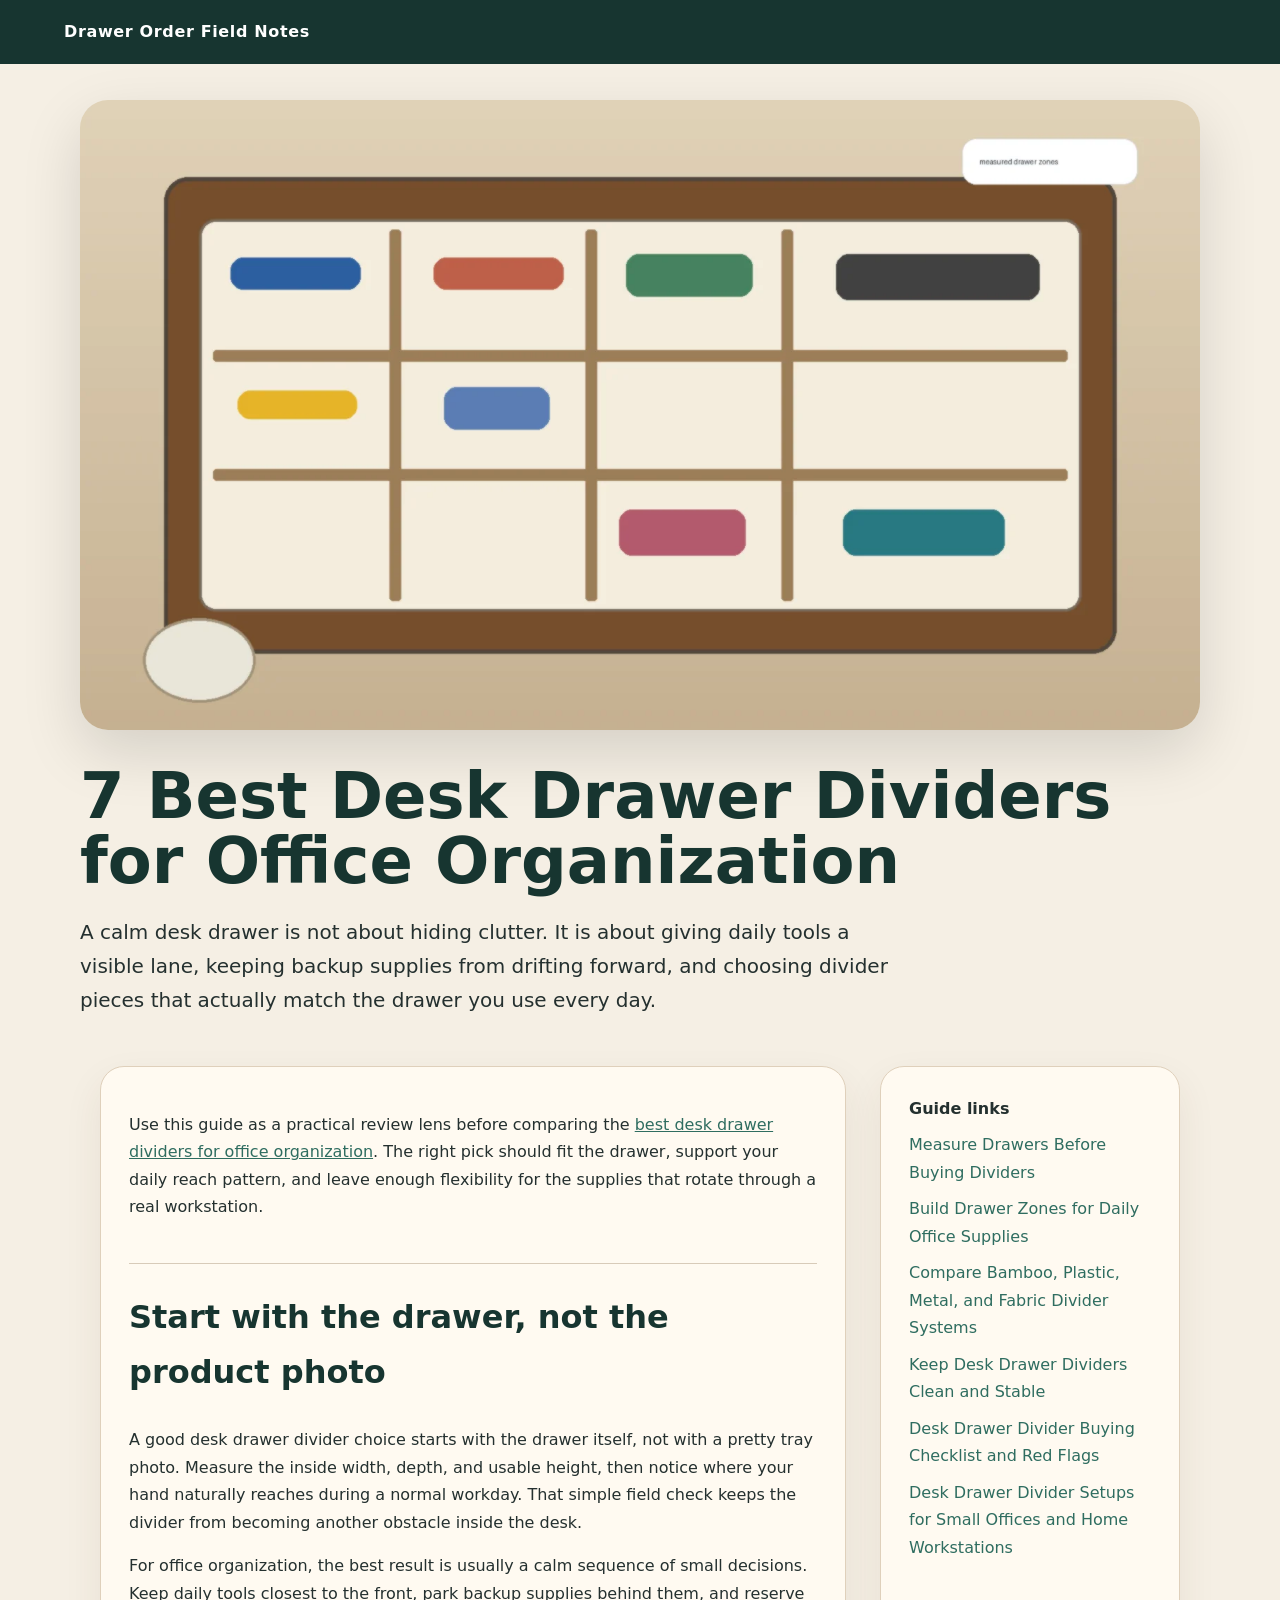
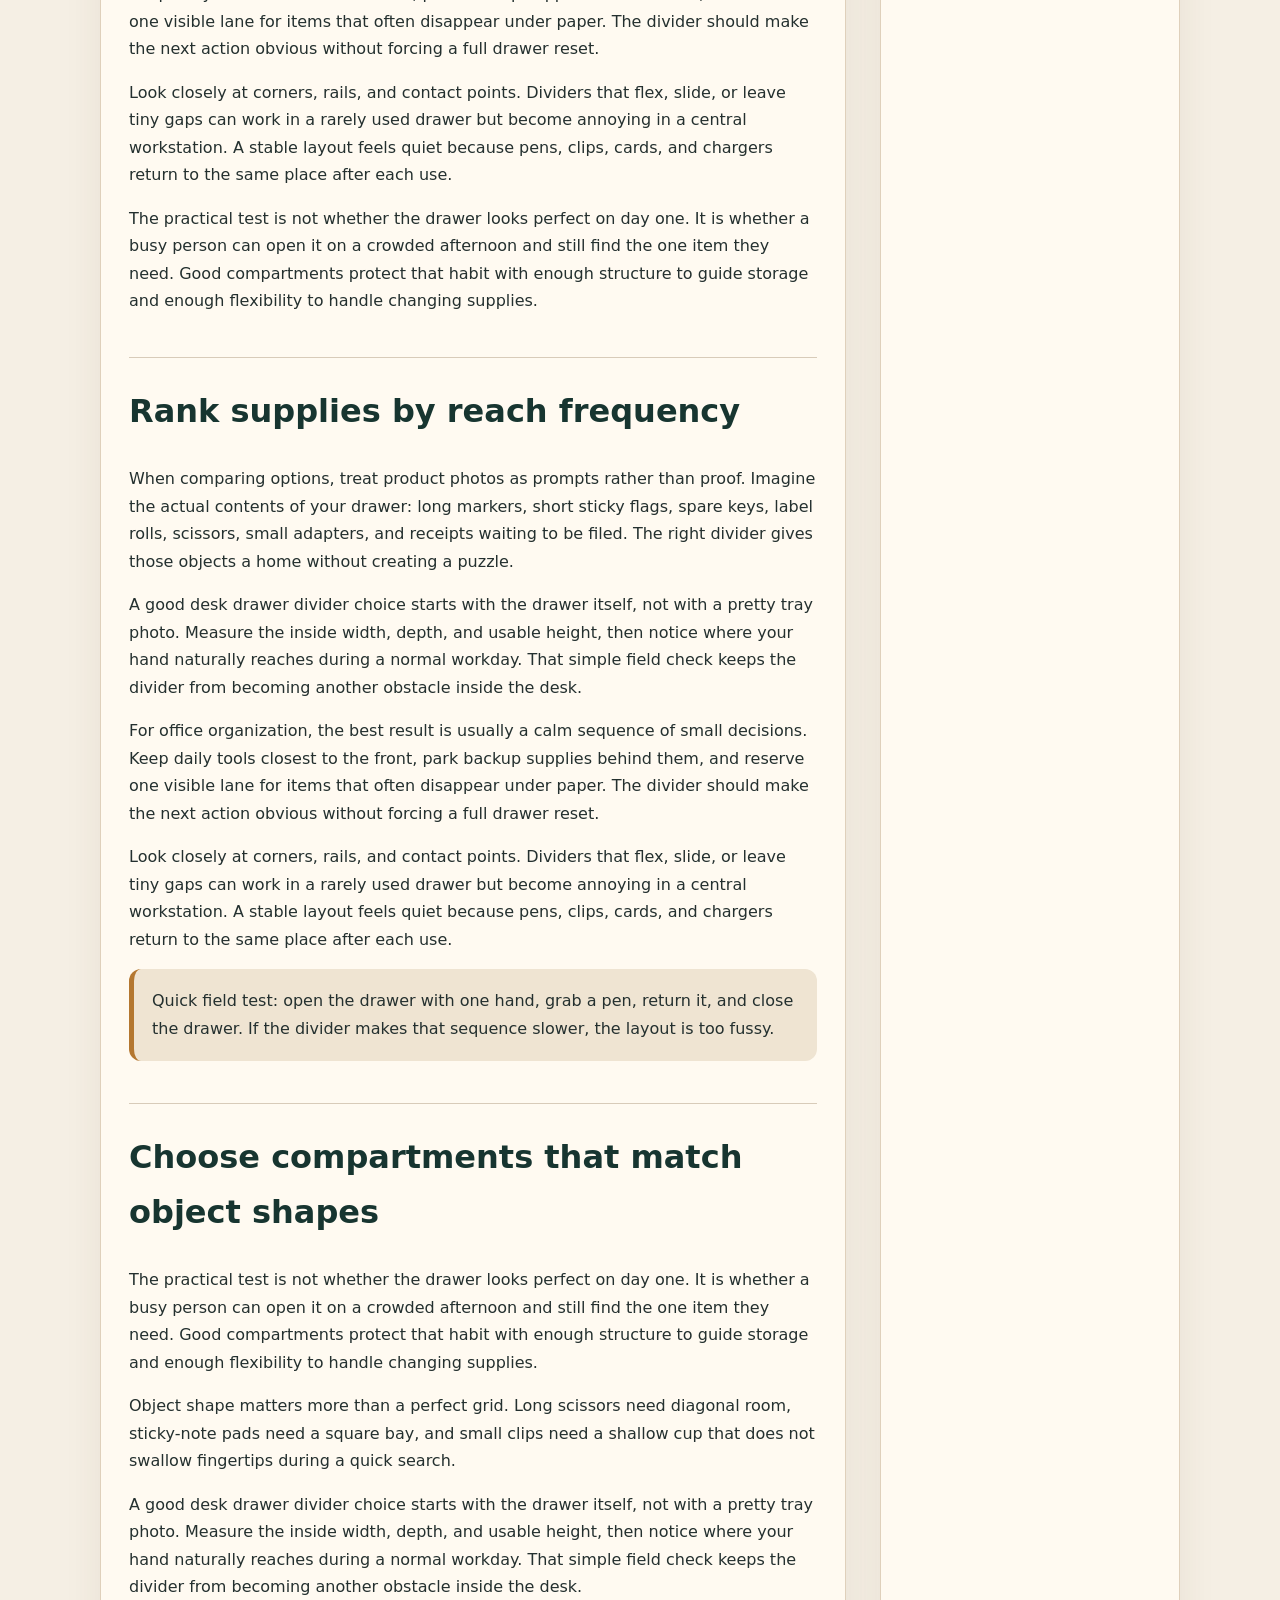
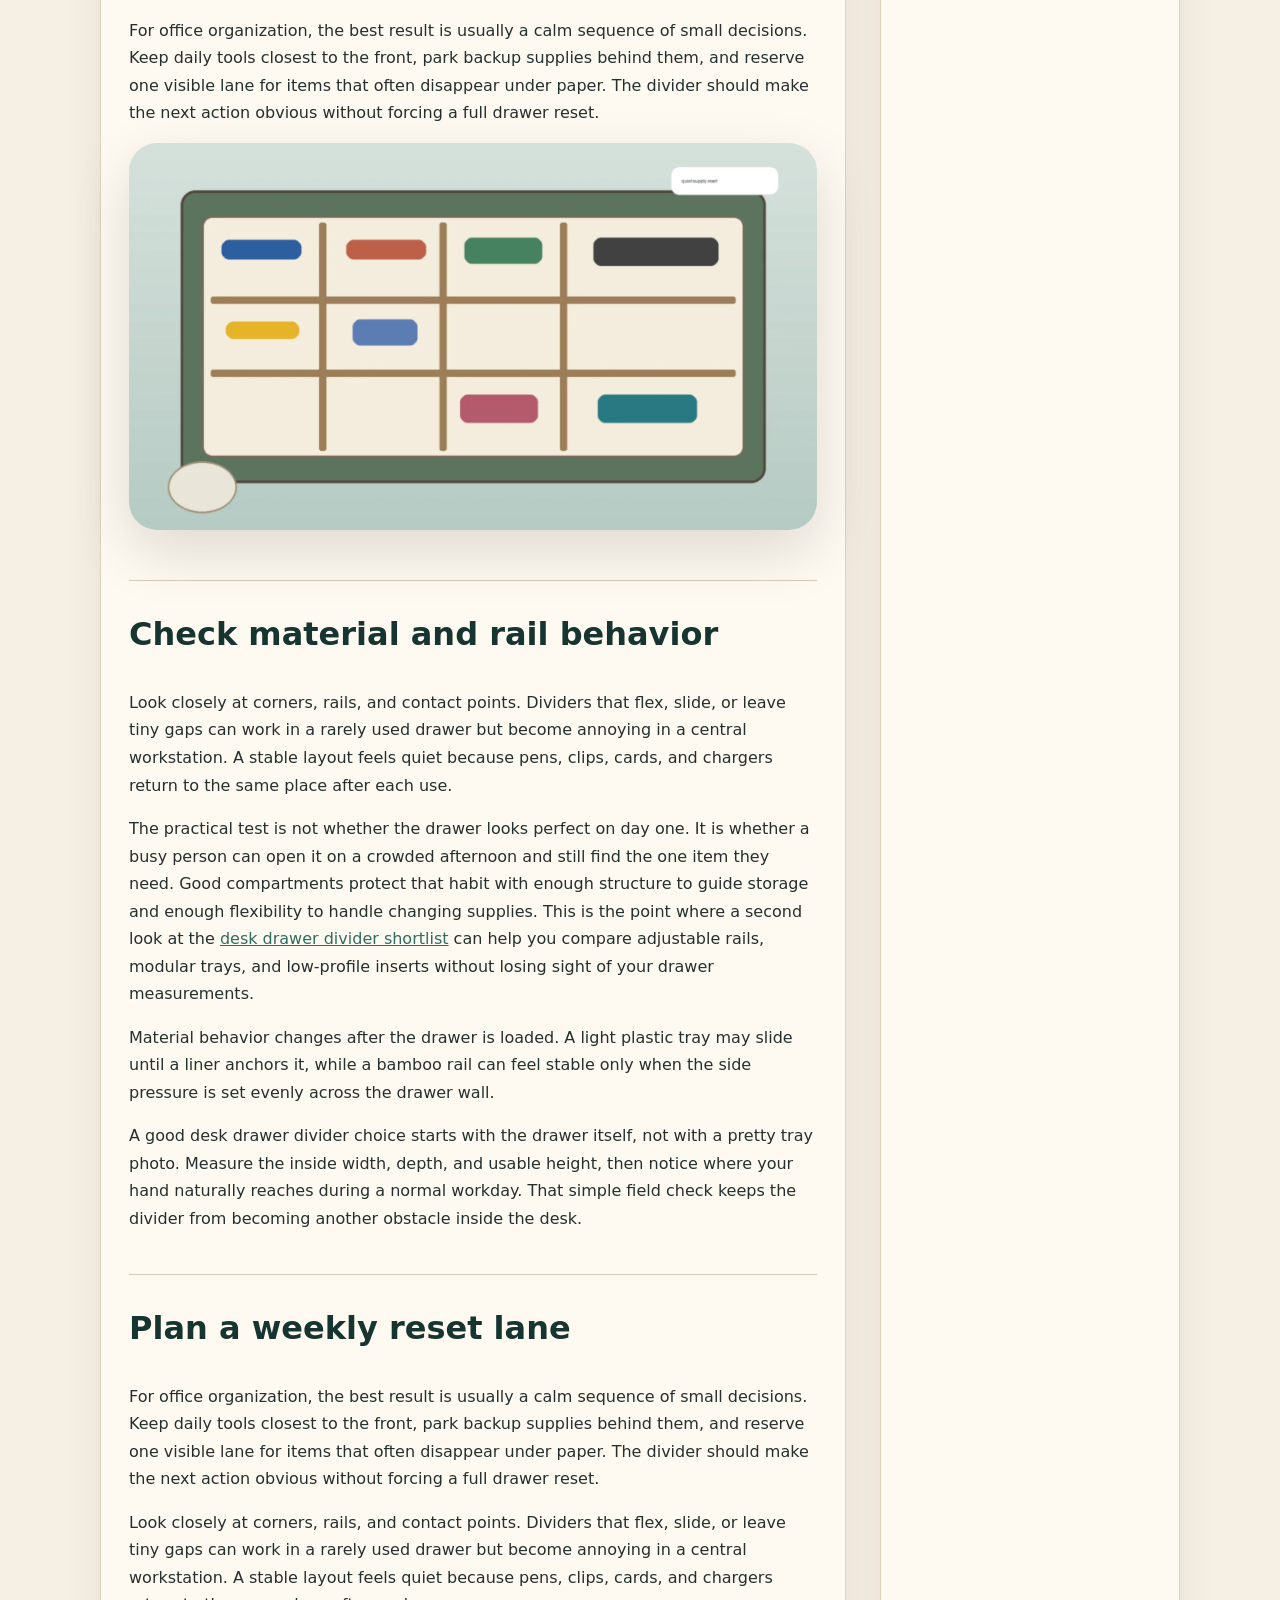
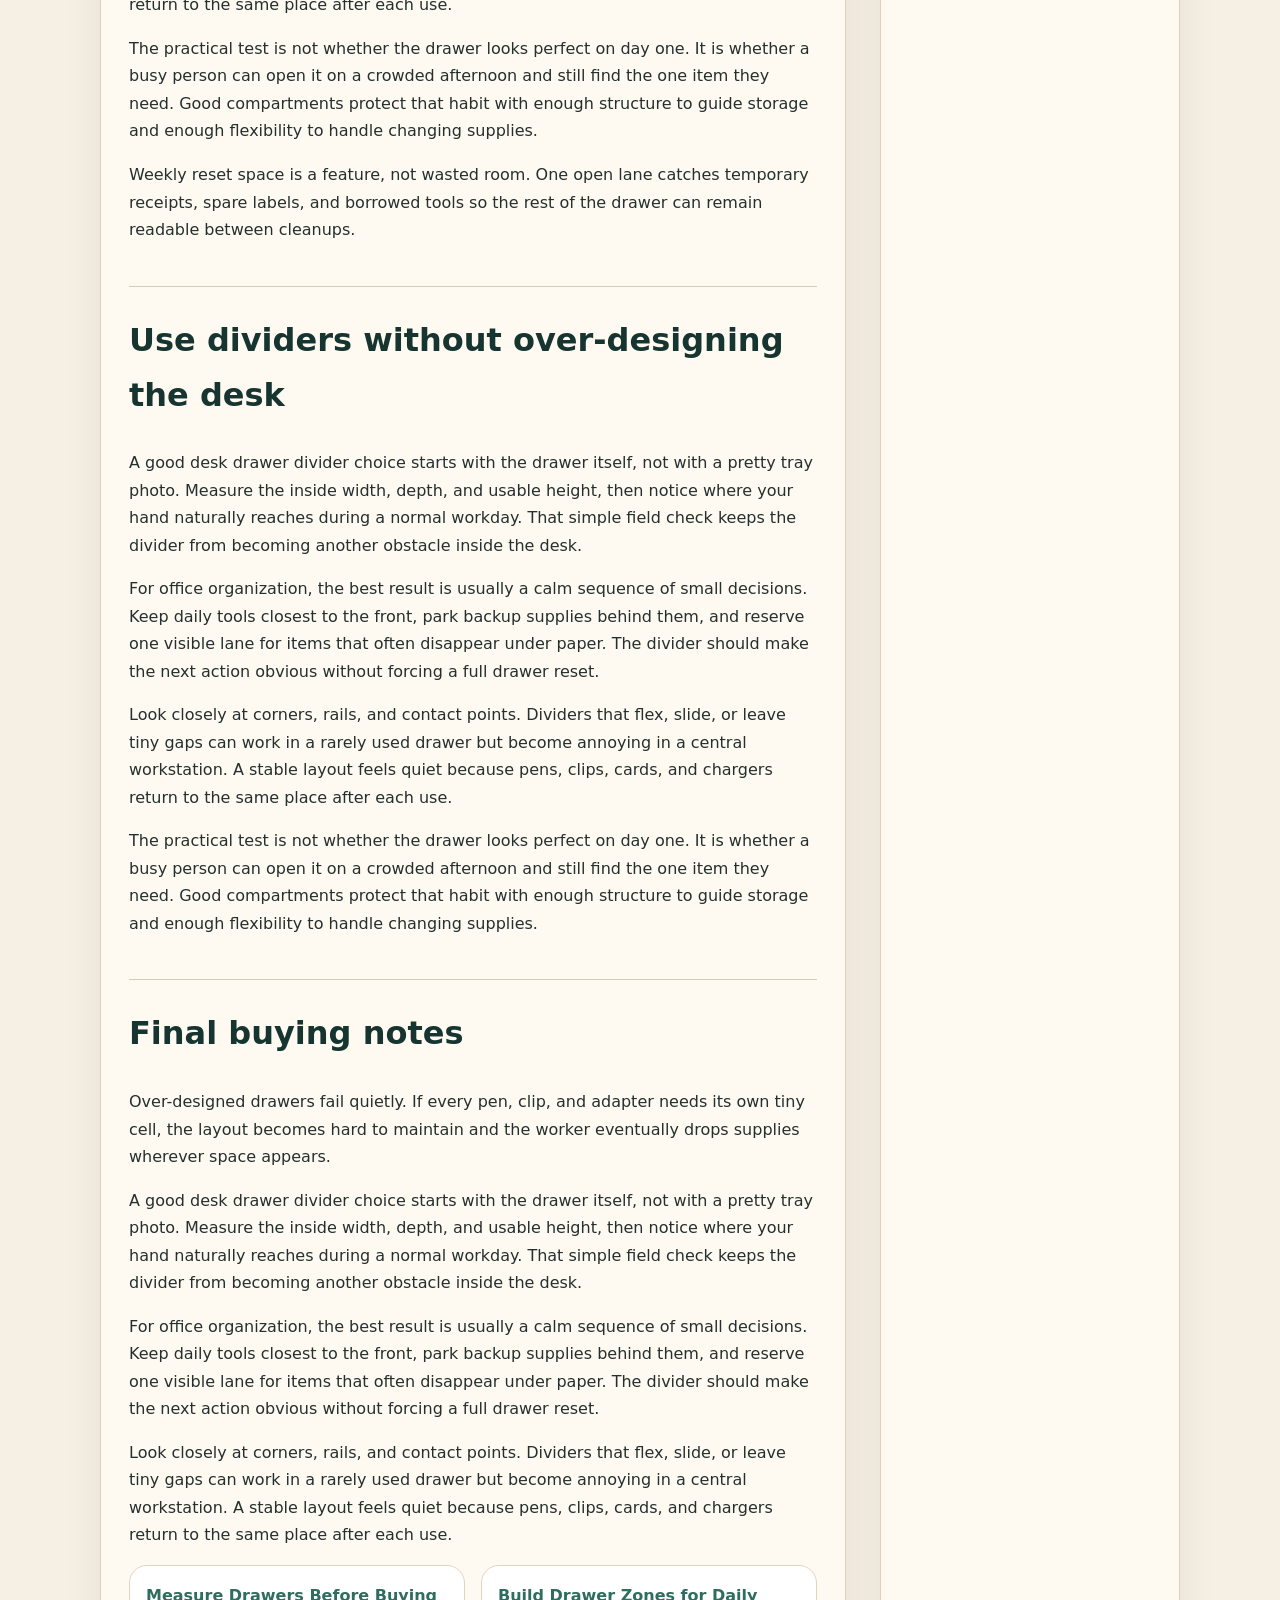
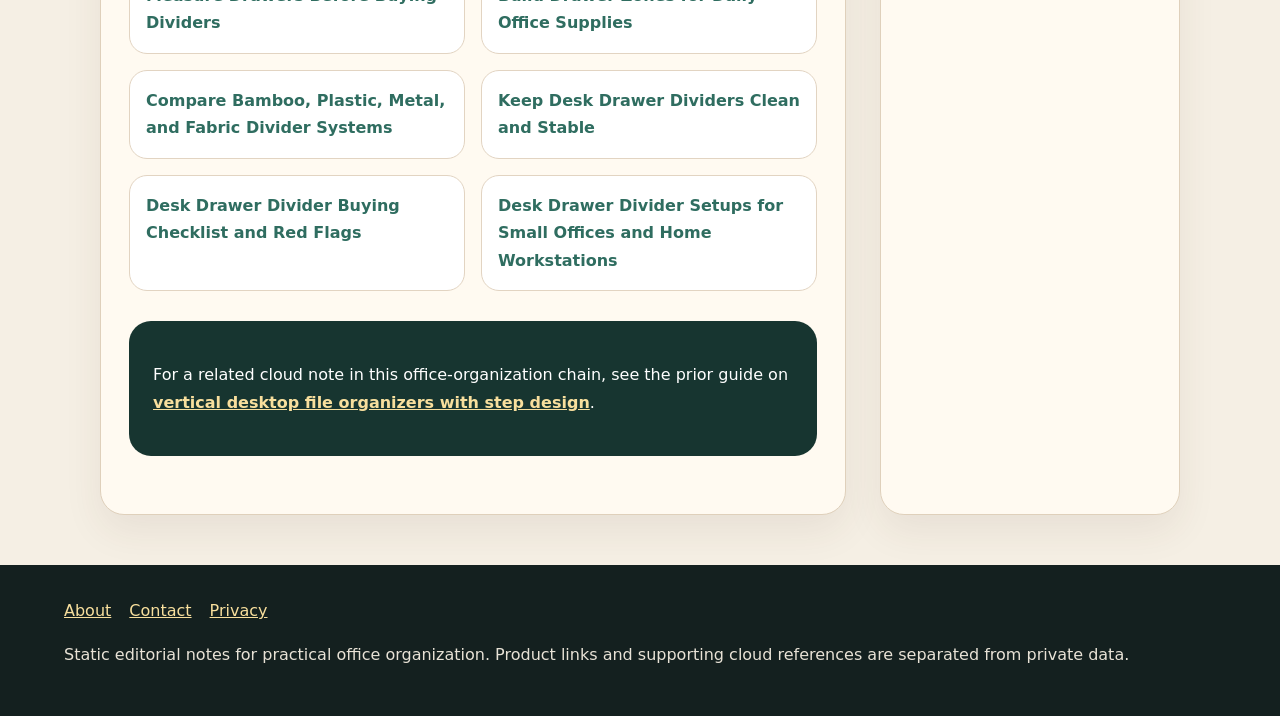
<file: index.html>
<!doctype html><html lang="en"><head><meta charset="utf-8"><meta name="viewport" content="width=device-width,initial-scale=1"><title>7 Best Desk Drawer Dividers for Office Organization</title><meta name="description" content="A practical guide to choosing desk drawer dividers for office supplies, shared workstations, and weekly drawer resets."><link rel="canonical" href="https://armaragex.github.io/ls-desk-drawer-dividers-604/"><link rel="stylesheet" href="style.css"><script type="application/ld+json">{"@context":"https://schema.org","@type":"Article","headline":"7 Best Desk Drawer Dividers for Office Organization","url":"https://armaragex.github.io/ls-desk-drawer-dividers-604/","description":"A practical guide to choosing desk drawer dividers for office supplies, shared workstations, and weekly drawer resets."}</script></head><body><header><a class="brand" href="index.html">Drawer Order Field Notes</a></header><section class="hero"><img src="assets/hero.webp" alt="Open office desk drawer with adjustable dividers and organized pens, notes, clips, and chargers"><h1>7 Best Desk Drawer Dividers for Office Organization</h1><p class="deck">A calm desk drawer is not about hiding clutter. It is about giving daily tools a visible lane, keeping backup supplies from drifting forward, and choosing divider pieces that actually match the drawer you use every day.</p></section><main class="wrap layout"><article class="card"><p>Use this guide as a practical review lens before comparing the <a href="https://lestallion.com/blogs/product-reviews/best-desk-drawer-dividers-for-office-organization">best desk drawer dividers for office organization</a>. The right pick should fit the drawer, support your daily reach pattern, and leave enough flexibility for the supplies that rotate through a real workstation.</p>
<h2>Start with the drawer, not the product photo</h2>
<p>A good desk drawer divider choice starts with the drawer itself, not with a pretty tray photo. Measure the inside width, depth, and usable height, then notice where your hand naturally reaches during a normal workday. That simple field check keeps the divider from becoming another obstacle inside the desk.</p>
<p>For office organization, the best result is usually a calm sequence of small decisions. Keep daily tools closest to the front, park backup supplies behind them, and reserve one visible lane for items that often disappear under paper. The divider should make the next action obvious without forcing a full drawer reset.</p>
<p>Look closely at corners, rails, and contact points. Dividers that flex, slide, or leave tiny gaps can work in a rarely used drawer but become annoying in a central workstation. A stable layout feels quiet because pens, clips, cards, and chargers return to the same place after each use.</p>
<p>The practical test is not whether the drawer looks perfect on day one. It is whether a busy person can open it on a crowded afternoon and still find the one item they need. Good compartments protect that habit with enough structure to guide storage and enough flexibility to handle changing supplies.</p>
<h2>Rank supplies by reach frequency</h2>
<p>When comparing options, treat product photos as prompts rather than proof. Imagine the actual contents of your drawer: long markers, short sticky flags, spare keys, label rolls, scissors, small adapters, and receipts waiting to be filed. The right divider gives those objects a home without creating a puzzle.</p>
<p>A good desk drawer divider choice starts with the drawer itself, not with a pretty tray photo. Measure the inside width, depth, and usable height, then notice where your hand naturally reaches during a normal workday. That simple field check keeps the divider from becoming another obstacle inside the desk.</p>
<p>For office organization, the best result is usually a calm sequence of small decisions. Keep daily tools closest to the front, park backup supplies behind them, and reserve one visible lane for items that often disappear under paper. The divider should make the next action obvious without forcing a full drawer reset.</p>
<p>Look closely at corners, rails, and contact points. Dividers that flex, slide, or leave tiny gaps can work in a rarely used drawer but become annoying in a central workstation. A stable layout feels quiet because pens, clips, cards, and chargers return to the same place after each use.</p>
<div class="note">Quick field test: open the drawer with one hand, grab a pen, return it, and close the drawer. If the divider makes that sequence slower, the layout is too fussy.</div>
<h2>Choose compartments that match object shapes</h2>
<p>The practical test is not whether the drawer looks perfect on day one. It is whether a busy person can open it on a crowded afternoon and still find the one item they need. Good compartments protect that habit with enough structure to guide storage and enough flexibility to handle changing supplies.</p>
<p>Object shape matters more than a perfect grid. Long scissors need diagonal room, sticky-note pads need a square bay, and small clips need a shallow cup that does not swallow fingertips during a quick search.</p>
<p>A good desk drawer divider choice starts with the drawer itself, not with a pretty tray photo. Measure the inside width, depth, and usable height, then notice where your hand naturally reaches during a normal workday. That simple field check keeps the divider from becoming another obstacle inside the desk.</p>
<p>For office organization, the best result is usually a calm sequence of small decisions. Keep daily tools closest to the front, park backup supplies behind them, and reserve one visible lane for items that often disappear under paper. The divider should make the next action obvious without forcing a full drawer reset.</p>
<img class="feature-img" src="assets/detail.webp" alt="Desk drawer divider layout with office supplies grouped into daily-use zones">
<h2>Check material and rail behavior</h2>
<p>Look closely at corners, rails, and contact points. Dividers that flex, slide, or leave tiny gaps can work in a rarely used drawer but become annoying in a central workstation. A stable layout feels quiet because pens, clips, cards, and chargers return to the same place after each use.</p>
<p>The practical test is not whether the drawer looks perfect on day one. It is whether a busy person can open it on a crowded afternoon and still find the one item they need. Good compartments protect that habit with enough structure to guide storage and enough flexibility to handle changing supplies. This is the point where a second look at the <a href="https://lestallion.com/blogs/product-reviews/best-desk-drawer-dividers-for-office-organization">desk drawer divider shortlist</a> can help you compare adjustable rails, modular trays, and low-profile inserts without losing sight of your drawer measurements.</p>
<p>Material behavior changes after the drawer is loaded. A light plastic tray may slide until a liner anchors it, while a bamboo rail can feel stable only when the side pressure is set evenly across the drawer wall.</p>
<p>A good desk drawer divider choice starts with the drawer itself, not with a pretty tray photo. Measure the inside width, depth, and usable height, then notice where your hand naturally reaches during a normal workday. That simple field check keeps the divider from becoming another obstacle inside the desk.</p>
<h2>Plan a weekly reset lane</h2>
<p>For office organization, the best result is usually a calm sequence of small decisions. Keep daily tools closest to the front, park backup supplies behind them, and reserve one visible lane for items that often disappear under paper. The divider should make the next action obvious without forcing a full drawer reset.</p>
<p>Look closely at corners, rails, and contact points. Dividers that flex, slide, or leave tiny gaps can work in a rarely used drawer but become annoying in a central workstation. A stable layout feels quiet because pens, clips, cards, and chargers return to the same place after each use.</p>
<p>The practical test is not whether the drawer looks perfect on day one. It is whether a busy person can open it on a crowded afternoon and still find the one item they need. Good compartments protect that habit with enough structure to guide storage and enough flexibility to handle changing supplies.</p>
<p>Weekly reset space is a feature, not wasted room. One open lane catches temporary receipts, spare labels, and borrowed tools so the rest of the drawer can remain readable between cleanups.</p>
<h2>Use dividers without over-designing the desk</h2>
<p>A good desk drawer divider choice starts with the drawer itself, not with a pretty tray photo. Measure the inside width, depth, and usable height, then notice where your hand naturally reaches during a normal workday. That simple field check keeps the divider from becoming another obstacle inside the desk.</p>
<p>For office organization, the best result is usually a calm sequence of small decisions. Keep daily tools closest to the front, park backup supplies behind them, and reserve one visible lane for items that often disappear under paper. The divider should make the next action obvious without forcing a full drawer reset.</p>
<p>Look closely at corners, rails, and contact points. Dividers that flex, slide, or leave tiny gaps can work in a rarely used drawer but become annoying in a central workstation. A stable layout feels quiet because pens, clips, cards, and chargers return to the same place after each use.</p>
<p>The practical test is not whether the drawer looks perfect on day one. It is whether a busy person can open it on a crowded afternoon and still find the one item they need. Good compartments protect that habit with enough structure to guide storage and enough flexibility to handle changing supplies.</p>
<h2>Final buying notes</h2>
<p>Over-designed drawers fail quietly. If every pen, clip, and adapter needs its own tiny cell, the layout becomes hard to maintain and the worker eventually drops supplies wherever space appears.</p>
<p>A good desk drawer divider choice starts with the drawer itself, not with a pretty tray photo. Measure the inside width, depth, and usable height, then notice where your hand naturally reaches during a normal workday. That simple field check keeps the divider from becoming another obstacle inside the desk.</p>
<p>For office organization, the best result is usually a calm sequence of small decisions. Keep daily tools closest to the front, park backup supplies behind them, and reserve one visible lane for items that often disappear under paper. The divider should make the next action obvious without forcing a full drawer reset.</p>
<p>Look closely at corners, rails, and contact points. Dividers that flex, slide, or leave tiny gaps can work in a rarely used drawer but become annoying in a central workstation. A stable layout feels quiet because pens, clips, cards, and chargers return to the same place after each use.</p>
<div class="support-grid"><a href="drawer-divider-sizing.html">Measure Drawers Before Buying Dividers</a><a href="office-supply-zones.html">Build Drawer Zones for Daily Office Supplies</a><a href="divider-materials-compatibility.html">Compare Bamboo, Plastic, Metal, and Fabric Divider Systems</a><a href="cleaning-durability.html">Keep Desk Drawer Dividers Clean and Stable</a><a href="drawer-divider-checklist.html">Desk Drawer Divider Buying Checklist and Red Flags</a><a href="small-office-use-cases.html">Desk Drawer Divider Setups for Small Offices and Home Workstations</a></div>
<div class="cta"><p>For a related cloud note in this office-organization chain, see the prior guide on <a href="https://ls-file-organizers-step-603.onrender.com/index.html">vertical desktop file organizers with step design</a>.</p></div></article><aside class="toc card"><strong>Guide links</strong><a href="drawer-divider-sizing.html">Measure Drawers Before Buying Dividers</a><a href="office-supply-zones.html">Build Drawer Zones for Daily Office Supplies</a><a href="divider-materials-compatibility.html">Compare Bamboo, Plastic, Metal, and Fabric Divider Systems</a><a href="cleaning-durability.html">Keep Desk Drawer Dividers Clean and Stable</a><a href="drawer-divider-checklist.html">Desk Drawer Divider Buying Checklist and Red Flags</a><a href="small-office-use-cases.html">Desk Drawer Divider Setups for Small Offices and Home Workstations</a></aside></main><footer><a href="about.html">About</a><a href="contact.html">Contact</a><a href="privacy.html">Privacy</a><p>Static editorial notes for practical office organization. Product links and supporting cloud references are separated from private data.</p></footer></body></html>
</file>
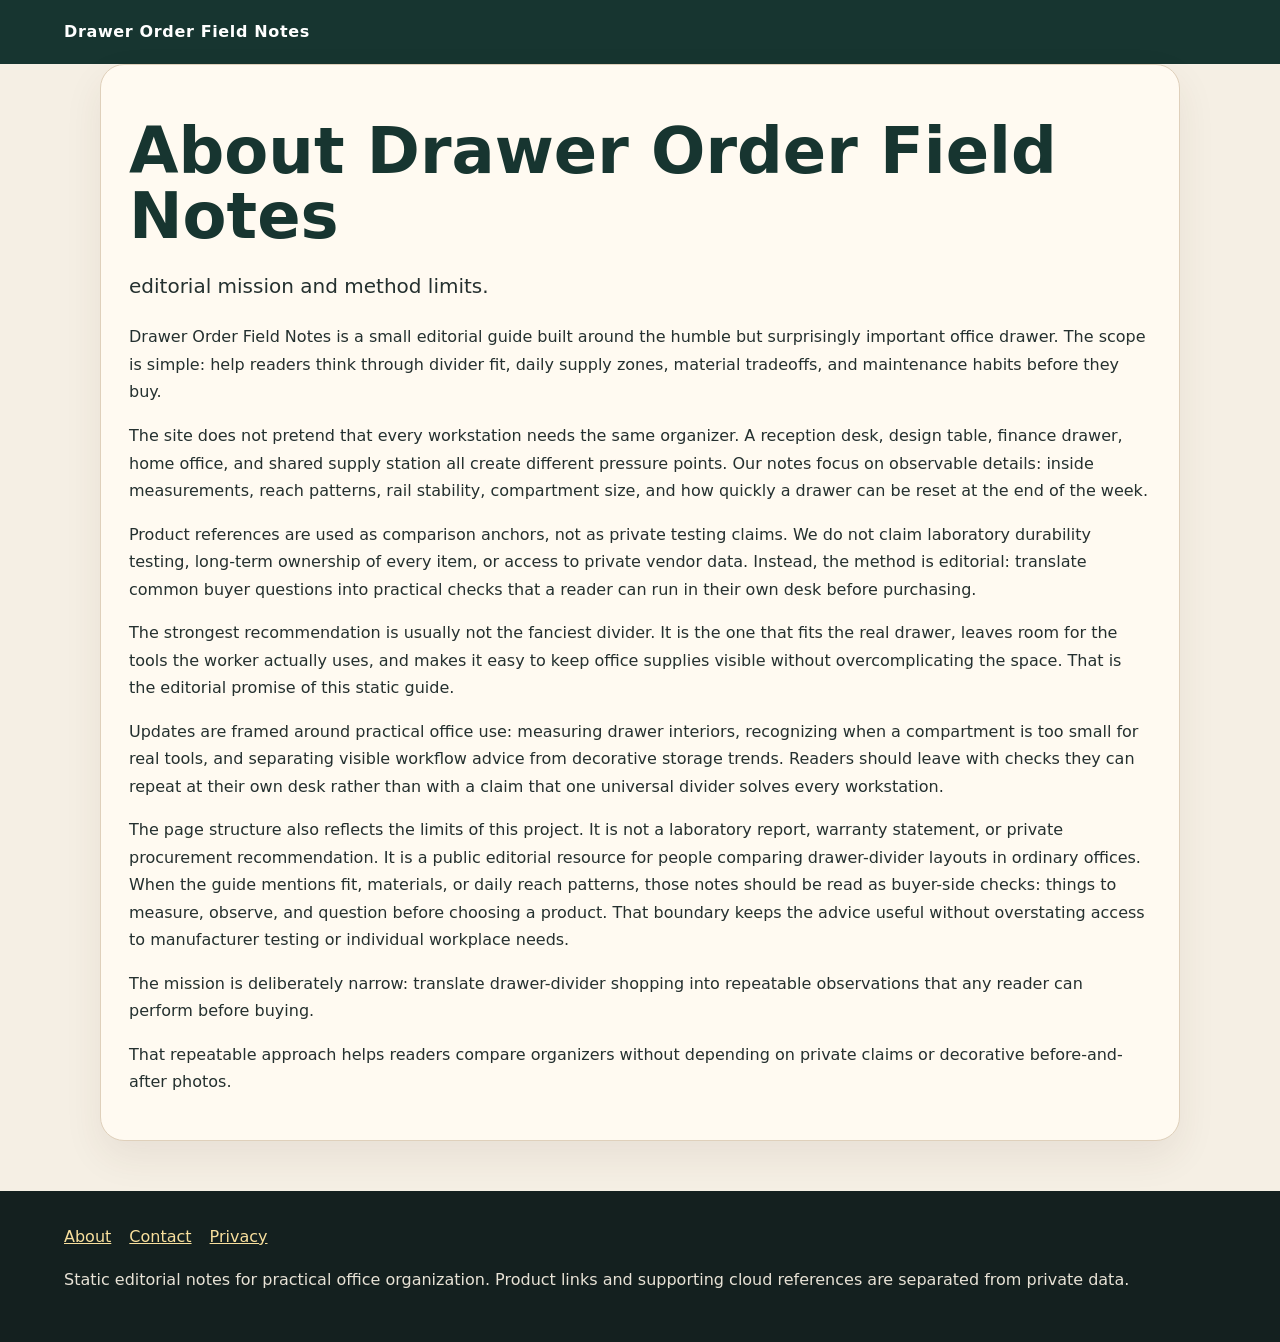
<file: about.html>
<!doctype html><html lang="en"><head><meta charset="utf-8"><meta name="viewport" content="width=device-width,initial-scale=1"><title>About Drawer Order Field Notes</title><meta name="description" content="About Drawer Order Field Notes: editorial mission and method limits for a static desk drawer divider guide."><link rel="canonical" href="https://armaragex.github.io/ls-desk-drawer-dividers-604/"><link rel="stylesheet" href="style.css"><script type="application/ld+json">{"@context":"https://schema.org","@type":"Article","headline":"About Drawer Order Field Notes","url":"https://armaragex.github.io/ls-desk-drawer-dividers-604/","description":"About Drawer Order Field Notes: editorial mission and method limits for a static desk drawer divider guide."}</script></head><body><header><a class="brand" href="index.html">Drawer Order Field Notes</a></header><main class="wrap"><article class="card"><h1>About Drawer Order Field Notes</h1><p class="deck">editorial mission and method limits.</p><p>Drawer Order Field Notes is a small editorial guide built around the humble but surprisingly important office drawer. The scope is simple: help readers think through divider fit, daily supply zones, material tradeoffs, and maintenance habits before they buy.</p><p>The site does not pretend that every workstation needs the same organizer. A reception desk, design table, finance drawer, home office, and shared supply station all create different pressure points. Our notes focus on observable details: inside measurements, reach patterns, rail stability, compartment size, and how quickly a drawer can be reset at the end of the week.</p><p>Product references are used as comparison anchors, not as private testing claims. We do not claim laboratory durability testing, long-term ownership of every item, or access to private vendor data. Instead, the method is editorial: translate common buyer questions into practical checks that a reader can run in their own desk before purchasing.</p><p>The strongest recommendation is usually not the fanciest divider. It is the one that fits the real drawer, leaves room for the tools the worker actually uses, and makes it easy to keep office supplies visible without overcomplicating the space. That is the editorial promise of this static guide.</p><p>Updates are framed around practical office use: measuring drawer interiors, recognizing when a compartment is too small for real tools, and separating visible workflow advice from decorative storage trends. Readers should leave with checks they can repeat at their own desk rather than with a claim that one universal divider solves every workstation.</p><p>The page structure also reflects the limits of this project. It is not a laboratory report, warranty statement, or private procurement recommendation. It is a public editorial resource for people comparing drawer-divider layouts in ordinary offices. When the guide mentions fit, materials, or daily reach patterns, those notes should be read as buyer-side checks: things to measure, observe, and question before choosing a product. That boundary keeps the advice useful without overstating access to manufacturer testing or individual workplace needs.</p><p>The mission is deliberately narrow: translate drawer-divider shopping into repeatable observations that any reader can perform before buying.</p><p>That repeatable approach helps readers compare organizers without depending on private claims or decorative before-and-after photos.</p></article></main><footer><a href="about.html">About</a><a href="contact.html">Contact</a><a href="privacy.html">Privacy</a><p>Static editorial notes for practical office organization. Product links and supporting cloud references are separated from private data.</p></footer></body></html>
</file>
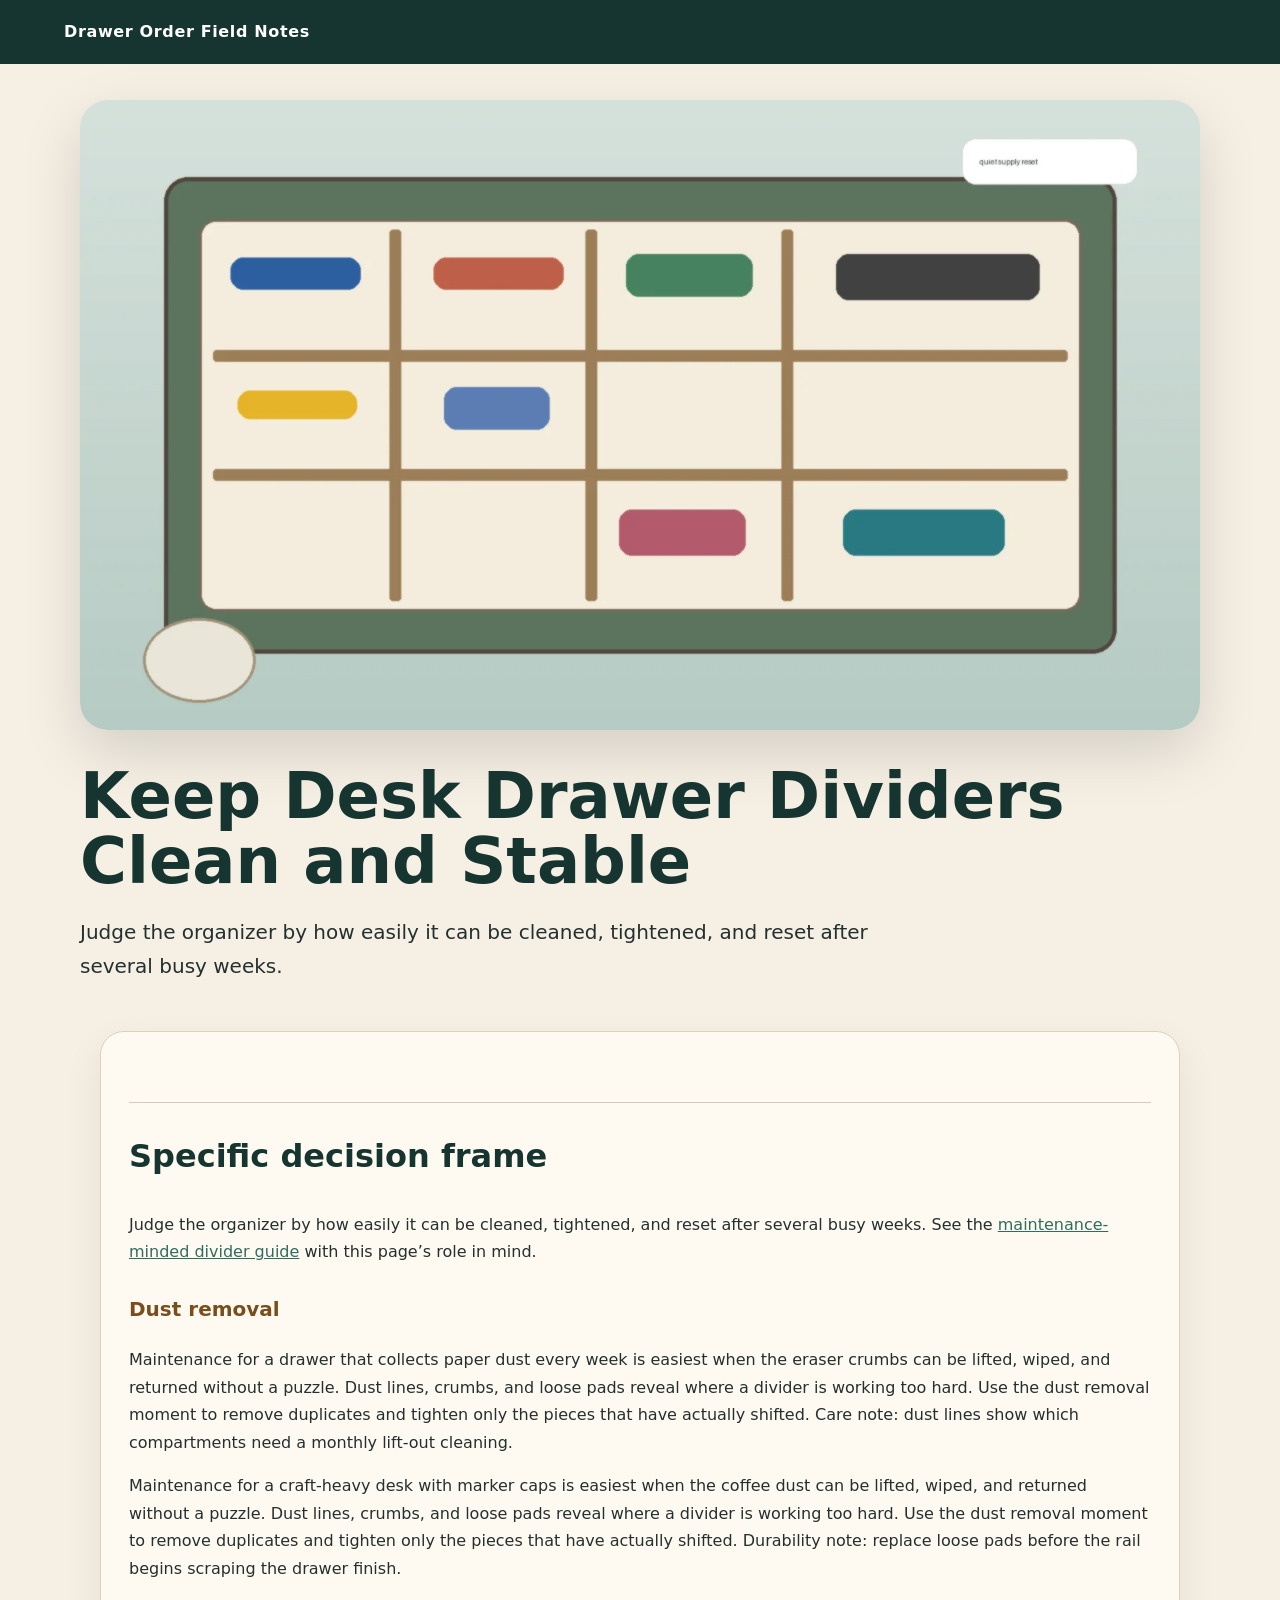
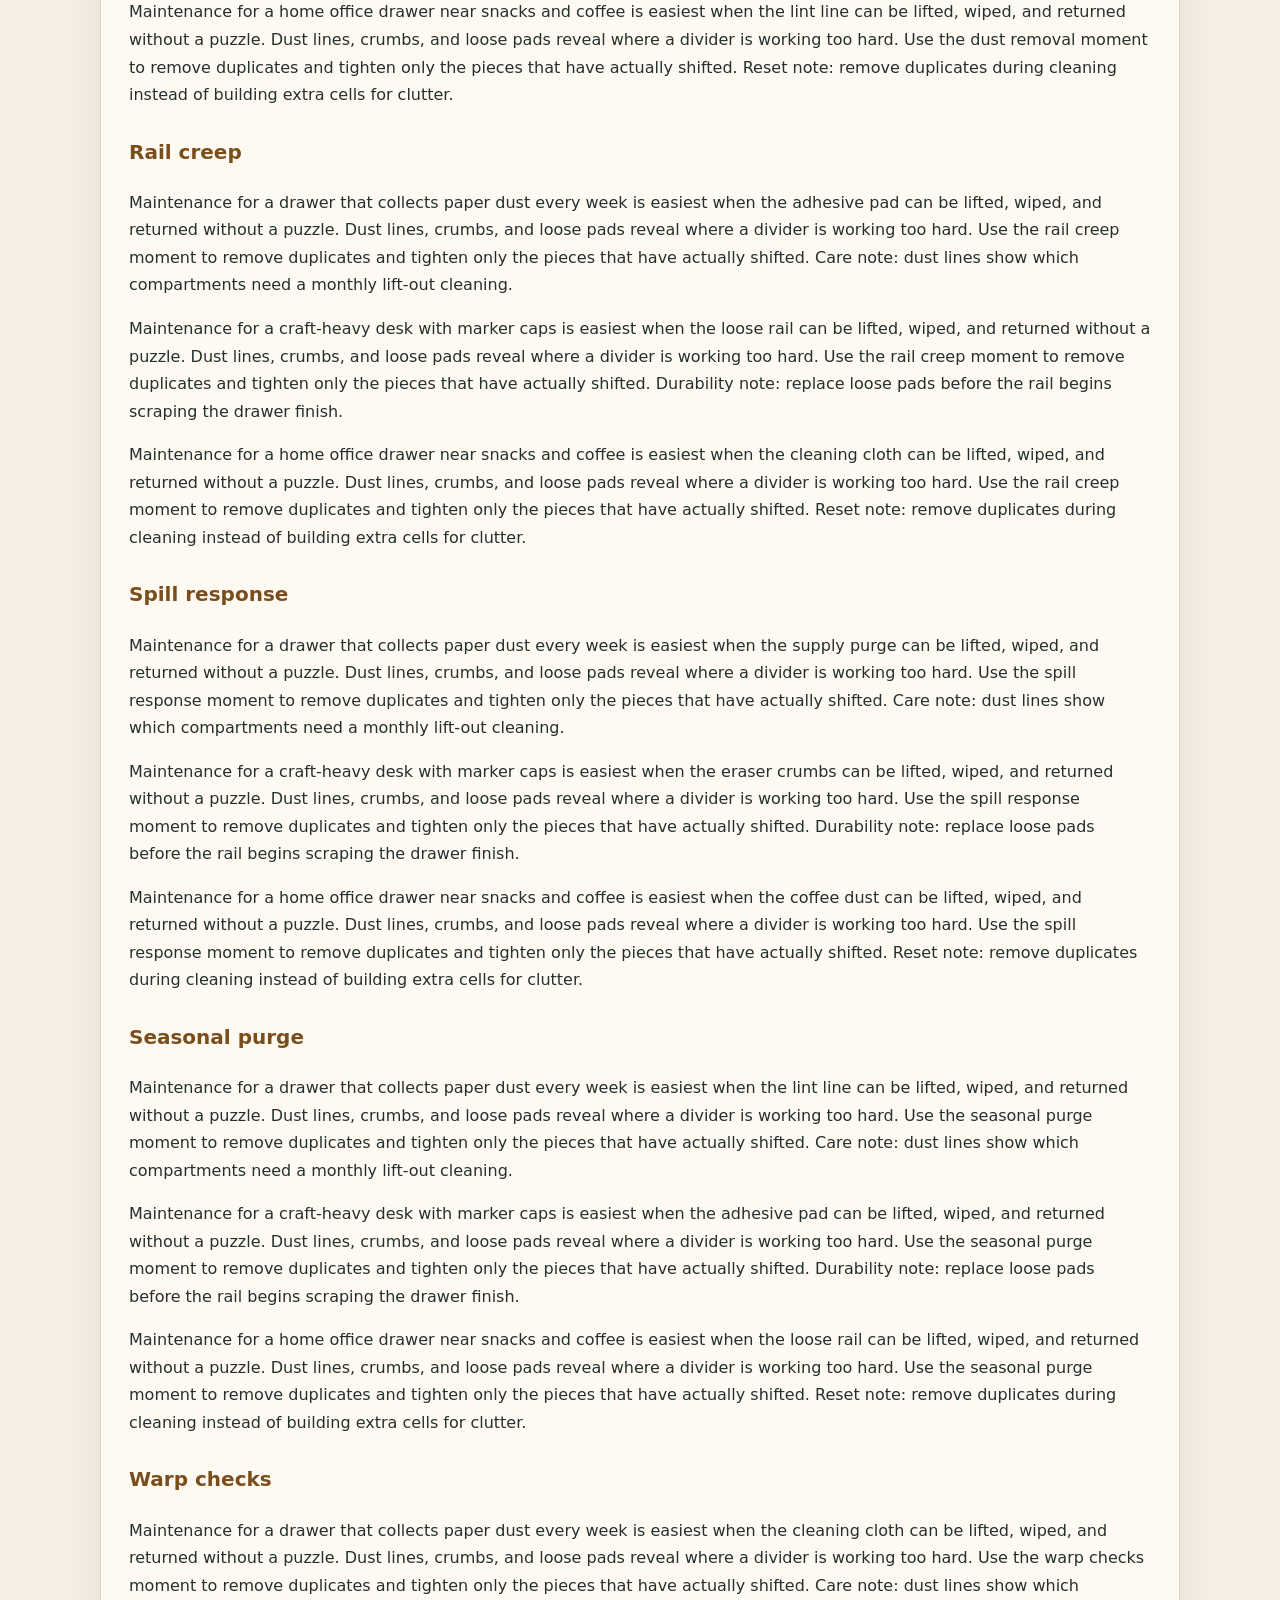
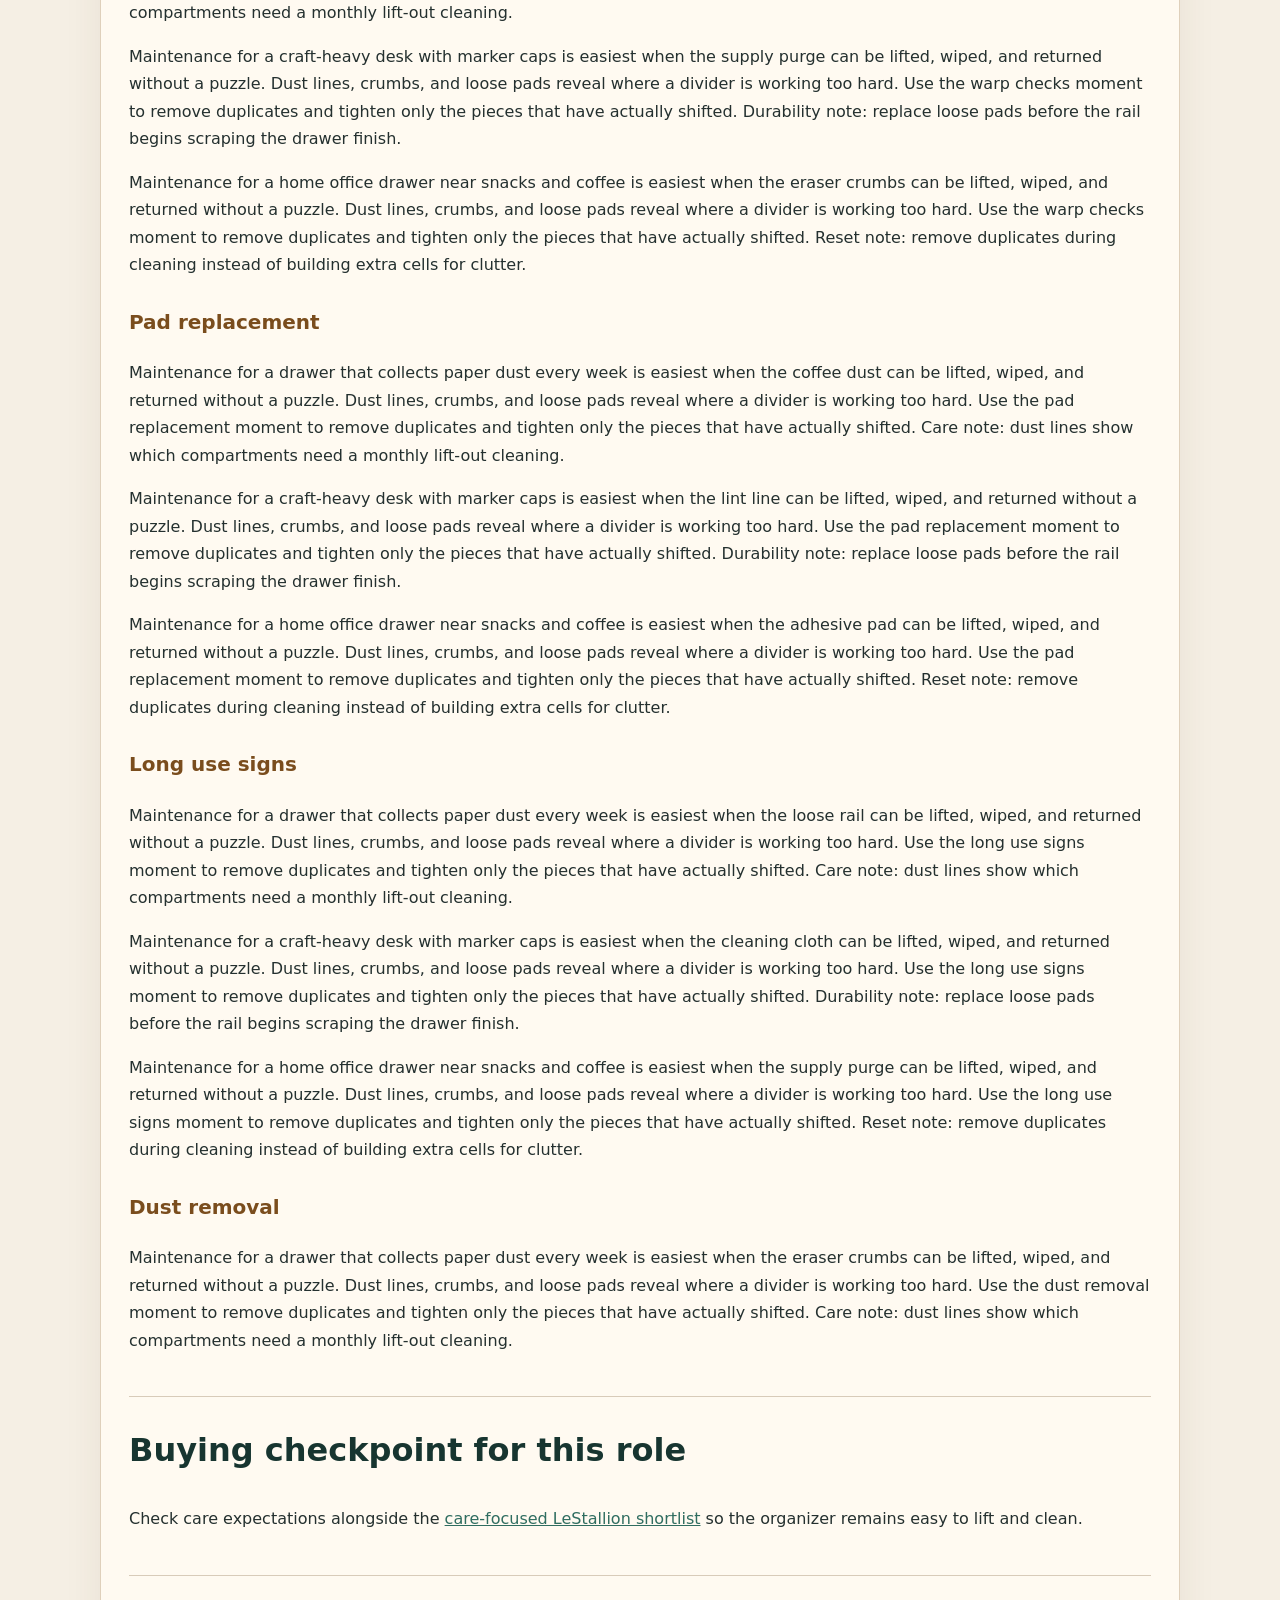
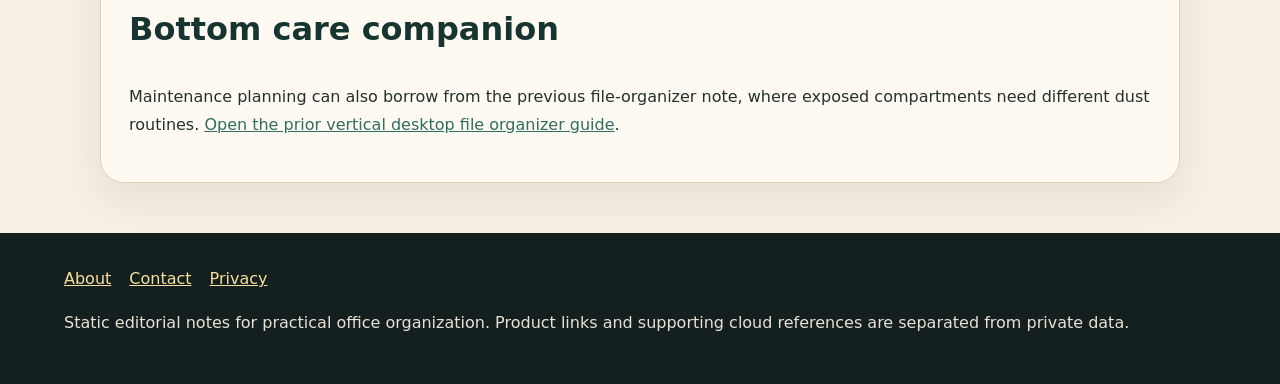
<file: cleaning-durability.html>
<!doctype html><html lang="en"><head><meta charset="utf-8"><meta name="viewport" content="width=device-width,initial-scale=1"><title>Keep Desk Drawer Dividers Clean and Stable</title><meta name="description" content="Keep Desk Drawer Dividers Clean and Stable: practical checks for dust control, edge wear, warped rails, removable trays, and seasonal reset routines."><link rel="canonical" href="https://armaragex.github.io/ls-desk-drawer-dividers-604/"><link rel="stylesheet" href="style.css"><script type="application/ld+json">{"@context":"https://schema.org","@type":"Article","headline":"Keep Desk Drawer Dividers Clean and Stable","url":"https://armaragex.github.io/ls-desk-drawer-dividers-604/","description":"Keep Desk Drawer Dividers Clean and Stable: practical checks for dust control, edge wear, warped rails, removable trays, and seasonal reset routines."}</script></head><body><header><a class="brand" href="index.html">Drawer Order Field Notes</a></header><section class="hero"><img src="assets/detail.webp" alt="Organized desk drawer divider setup for keep desk drawer dividers clean and stable"><h1>Keep Desk Drawer Dividers Clean and Stable</h1><p class="deck">Judge the organizer by how easily it can be cleaned, tightened, and reset after several busy weeks.</p></section><main class="wrap"><article class="card"><h2>Specific decision frame</h2><p>Judge the organizer by how easily it can be cleaned, tightened, and reset after several busy weeks. See the <a href="https://lestallion.com/blogs/product-reviews/best-desk-drawer-dividers-for-office-organization">maintenance-minded divider guide</a> with this page’s role in mind.</p><h3>Dust removal</h3>
<p>Maintenance for a drawer that collects paper dust every week is easiest when the eraser crumbs can be lifted, wiped, and returned without a puzzle. Dust lines, crumbs, and loose pads reveal where a divider is working too hard. Use the dust removal moment to remove duplicates and tighten only the pieces that have actually shifted. Care note: dust lines show which compartments need a monthly lift-out cleaning.</p>
<p>Maintenance for a craft-heavy desk with marker caps is easiest when the coffee dust can be lifted, wiped, and returned without a puzzle. Dust lines, crumbs, and loose pads reveal where a divider is working too hard. Use the dust removal moment to remove duplicates and tighten only the pieces that have actually shifted. Durability note: replace loose pads before the rail begins scraping the drawer finish.</p>
<p>Maintenance for a home office drawer near snacks and coffee is easiest when the lint line can be lifted, wiped, and returned without a puzzle. Dust lines, crumbs, and loose pads reveal where a divider is working too hard. Use the dust removal moment to remove duplicates and tighten only the pieces that have actually shifted. Reset note: remove duplicates during cleaning instead of building extra cells for clutter.</p>
<h3>Rail creep</h3>
<p>Maintenance for a drawer that collects paper dust every week is easiest when the adhesive pad can be lifted, wiped, and returned without a puzzle. Dust lines, crumbs, and loose pads reveal where a divider is working too hard. Use the rail creep moment to remove duplicates and tighten only the pieces that have actually shifted. Care note: dust lines show which compartments need a monthly lift-out cleaning.</p>
<p>Maintenance for a craft-heavy desk with marker caps is easiest when the loose rail can be lifted, wiped, and returned without a puzzle. Dust lines, crumbs, and loose pads reveal where a divider is working too hard. Use the rail creep moment to remove duplicates and tighten only the pieces that have actually shifted. Durability note: replace loose pads before the rail begins scraping the drawer finish.</p>
<p>Maintenance for a home office drawer near snacks and coffee is easiest when the cleaning cloth can be lifted, wiped, and returned without a puzzle. Dust lines, crumbs, and loose pads reveal where a divider is working too hard. Use the rail creep moment to remove duplicates and tighten only the pieces that have actually shifted. Reset note: remove duplicates during cleaning instead of building extra cells for clutter.</p>
<h3>Spill response</h3>
<p>Maintenance for a drawer that collects paper dust every week is easiest when the supply purge can be lifted, wiped, and returned without a puzzle. Dust lines, crumbs, and loose pads reveal where a divider is working too hard. Use the spill response moment to remove duplicates and tighten only the pieces that have actually shifted. Care note: dust lines show which compartments need a monthly lift-out cleaning.</p>
<p>Maintenance for a craft-heavy desk with marker caps is easiest when the eraser crumbs can be lifted, wiped, and returned without a puzzle. Dust lines, crumbs, and loose pads reveal where a divider is working too hard. Use the spill response moment to remove duplicates and tighten only the pieces that have actually shifted. Durability note: replace loose pads before the rail begins scraping the drawer finish.</p>
<p>Maintenance for a home office drawer near snacks and coffee is easiest when the coffee dust can be lifted, wiped, and returned without a puzzle. Dust lines, crumbs, and loose pads reveal where a divider is working too hard. Use the spill response moment to remove duplicates and tighten only the pieces that have actually shifted. Reset note: remove duplicates during cleaning instead of building extra cells for clutter.</p>
<h3>Seasonal purge</h3>
<p>Maintenance for a drawer that collects paper dust every week is easiest when the lint line can be lifted, wiped, and returned without a puzzle. Dust lines, crumbs, and loose pads reveal where a divider is working too hard. Use the seasonal purge moment to remove duplicates and tighten only the pieces that have actually shifted. Care note: dust lines show which compartments need a monthly lift-out cleaning.</p>
<p>Maintenance for a craft-heavy desk with marker caps is easiest when the adhesive pad can be lifted, wiped, and returned without a puzzle. Dust lines, crumbs, and loose pads reveal where a divider is working too hard. Use the seasonal purge moment to remove duplicates and tighten only the pieces that have actually shifted. Durability note: replace loose pads before the rail begins scraping the drawer finish.</p>
<p>Maintenance for a home office drawer near snacks and coffee is easiest when the loose rail can be lifted, wiped, and returned without a puzzle. Dust lines, crumbs, and loose pads reveal where a divider is working too hard. Use the seasonal purge moment to remove duplicates and tighten only the pieces that have actually shifted. Reset note: remove duplicates during cleaning instead of building extra cells for clutter.</p>
<h3>Warp checks</h3>
<p>Maintenance for a drawer that collects paper dust every week is easiest when the cleaning cloth can be lifted, wiped, and returned without a puzzle. Dust lines, crumbs, and loose pads reveal where a divider is working too hard. Use the warp checks moment to remove duplicates and tighten only the pieces that have actually shifted. Care note: dust lines show which compartments need a monthly lift-out cleaning.</p>
<p>Maintenance for a craft-heavy desk with marker caps is easiest when the supply purge can be lifted, wiped, and returned without a puzzle. Dust lines, crumbs, and loose pads reveal where a divider is working too hard. Use the warp checks moment to remove duplicates and tighten only the pieces that have actually shifted. Durability note: replace loose pads before the rail begins scraping the drawer finish.</p>
<p>Maintenance for a home office drawer near snacks and coffee is easiest when the eraser crumbs can be lifted, wiped, and returned without a puzzle. Dust lines, crumbs, and loose pads reveal where a divider is working too hard. Use the warp checks moment to remove duplicates and tighten only the pieces that have actually shifted. Reset note: remove duplicates during cleaning instead of building extra cells for clutter.</p>
<h3>Pad replacement</h3>
<p>Maintenance for a drawer that collects paper dust every week is easiest when the coffee dust can be lifted, wiped, and returned without a puzzle. Dust lines, crumbs, and loose pads reveal where a divider is working too hard. Use the pad replacement moment to remove duplicates and tighten only the pieces that have actually shifted. Care note: dust lines show which compartments need a monthly lift-out cleaning.</p>
<p>Maintenance for a craft-heavy desk with marker caps is easiest when the lint line can be lifted, wiped, and returned without a puzzle. Dust lines, crumbs, and loose pads reveal where a divider is working too hard. Use the pad replacement moment to remove duplicates and tighten only the pieces that have actually shifted. Durability note: replace loose pads before the rail begins scraping the drawer finish.</p>
<p>Maintenance for a home office drawer near snacks and coffee is easiest when the adhesive pad can be lifted, wiped, and returned without a puzzle. Dust lines, crumbs, and loose pads reveal where a divider is working too hard. Use the pad replacement moment to remove duplicates and tighten only the pieces that have actually shifted. Reset note: remove duplicates during cleaning instead of building extra cells for clutter.</p>
<h3>Long use signs</h3>
<p>Maintenance for a drawer that collects paper dust every week is easiest when the loose rail can be lifted, wiped, and returned without a puzzle. Dust lines, crumbs, and loose pads reveal where a divider is working too hard. Use the long use signs moment to remove duplicates and tighten only the pieces that have actually shifted. Care note: dust lines show which compartments need a monthly lift-out cleaning.</p>
<p>Maintenance for a craft-heavy desk with marker caps is easiest when the cleaning cloth can be lifted, wiped, and returned without a puzzle. Dust lines, crumbs, and loose pads reveal where a divider is working too hard. Use the long use signs moment to remove duplicates and tighten only the pieces that have actually shifted. Durability note: replace loose pads before the rail begins scraping the drawer finish.</p>
<p>Maintenance for a home office drawer near snacks and coffee is easiest when the supply purge can be lifted, wiped, and returned without a puzzle. Dust lines, crumbs, and loose pads reveal where a divider is working too hard. Use the long use signs moment to remove duplicates and tighten only the pieces that have actually shifted. Reset note: remove duplicates during cleaning instead of building extra cells for clutter.</p>
<h3>Dust removal</h3>
<p>Maintenance for a drawer that collects paper dust every week is easiest when the eraser crumbs can be lifted, wiped, and returned without a puzzle. Dust lines, crumbs, and loose pads reveal where a divider is working too hard. Use the dust removal moment to remove duplicates and tighten only the pieces that have actually shifted. Care note: dust lines show which compartments need a monthly lift-out cleaning.</p><h2>Buying checkpoint for this role</h2><p>Check care expectations alongside the <a href="https://lestallion.com/blogs/product-reviews/best-desk-drawer-dividers-for-office-organization">care-focused LeStallion shortlist</a> so the organizer remains easy to lift and clean.</p><h2>Bottom care companion</h2><p>Maintenance planning can also borrow from the previous file-organizer note, where exposed compartments need different dust routines. <a href="https://ls-file-organizers-step-603.onrender.com/index.html">Open the prior vertical desktop file organizer guide</a>.</p></article></main><footer><a href="about.html">About</a><a href="contact.html">Contact</a><a href="privacy.html">Privacy</a><p>Static editorial notes for practical office organization. Product links and supporting cloud references are separated from private data.</p></footer></body></html>
</file>
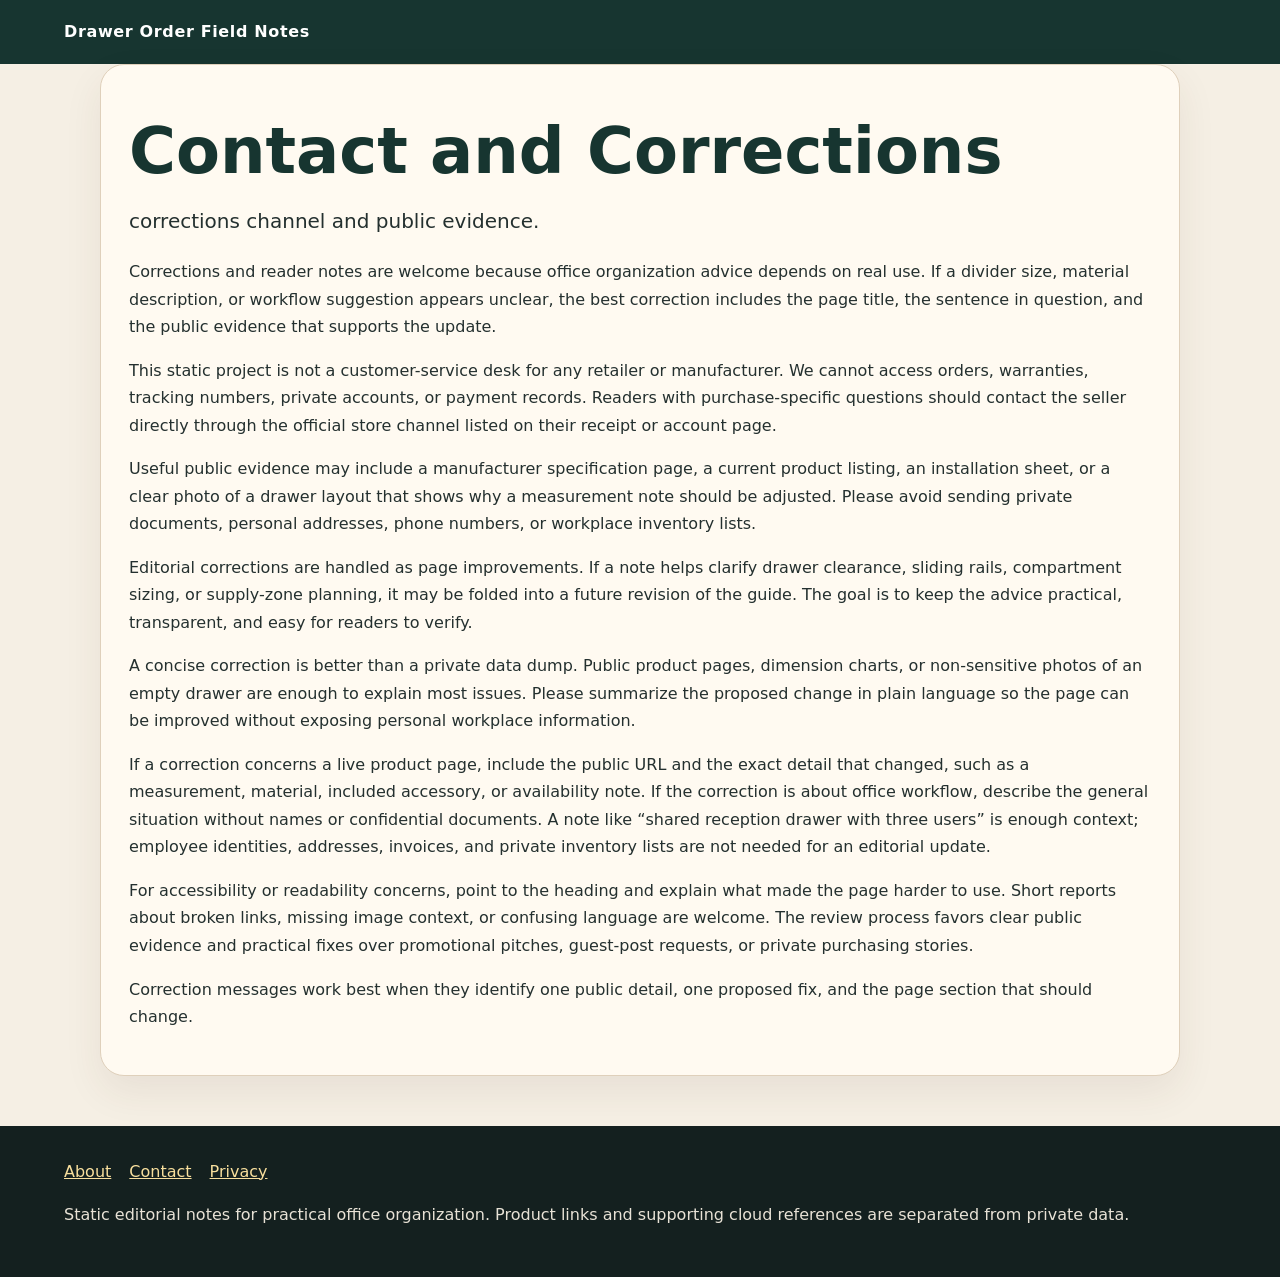
<file: contact.html>
<!doctype html><html lang="en"><head><meta charset="utf-8"><meta name="viewport" content="width=device-width,initial-scale=1"><title>Contact and Corrections</title><meta name="description" content="Contact and Corrections: corrections channel and public evidence for a static desk drawer divider guide."><link rel="canonical" href="https://armaragex.github.io/ls-desk-drawer-dividers-604/"><link rel="stylesheet" href="style.css"><script type="application/ld+json">{"@context":"https://schema.org","@type":"Article","headline":"Contact and Corrections","url":"https://armaragex.github.io/ls-desk-drawer-dividers-604/","description":"Contact and Corrections: corrections channel and public evidence for a static desk drawer divider guide."}</script></head><body><header><a class="brand" href="index.html">Drawer Order Field Notes</a></header><main class="wrap"><article class="card"><h1>Contact and Corrections</h1><p class="deck">corrections channel and public evidence.</p><p>Corrections and reader notes are welcome because office organization advice depends on real use. If a divider size, material description, or workflow suggestion appears unclear, the best correction includes the page title, the sentence in question, and the public evidence that supports the update.</p><p>This static project is not a customer-service desk for any retailer or manufacturer. We cannot access orders, warranties, tracking numbers, private accounts, or payment records. Readers with purchase-specific questions should contact the seller directly through the official store channel listed on their receipt or account page.</p><p>Useful public evidence may include a manufacturer specification page, a current product listing, an installation sheet, or a clear photo of a drawer layout that shows why a measurement note should be adjusted. Please avoid sending private documents, personal addresses, phone numbers, or workplace inventory lists.</p><p>Editorial corrections are handled as page improvements. If a note helps clarify drawer clearance, sliding rails, compartment sizing, or supply-zone planning, it may be folded into a future revision of the guide. The goal is to keep the advice practical, transparent, and easy for readers to verify.</p><p>A concise correction is better than a private data dump. Public product pages, dimension charts, or non-sensitive photos of an empty drawer are enough to explain most issues. Please summarize the proposed change in plain language so the page can be improved without exposing personal workplace information.</p><p>If a correction concerns a live product page, include the public URL and the exact detail that changed, such as a measurement, material, included accessory, or availability note. If the correction is about office workflow, describe the general situation without names or confidential documents. A note like “shared reception drawer with three users” is enough context; employee identities, addresses, invoices, and private inventory lists are not needed for an editorial update.</p><p>For accessibility or readability concerns, point to the heading and explain what made the page harder to use. Short reports about broken links, missing image context, or confusing language are welcome. The review process favors clear public evidence and practical fixes over promotional pitches, guest-post requests, or private purchasing stories.</p><p>Correction messages work best when they identify one public detail, one proposed fix, and the page section that should change.</p></article></main><footer><a href="about.html">About</a><a href="contact.html">Contact</a><a href="privacy.html">Privacy</a><p>Static editorial notes for practical office organization. Product links and supporting cloud references are separated from private data.</p></footer></body></html>
</file>
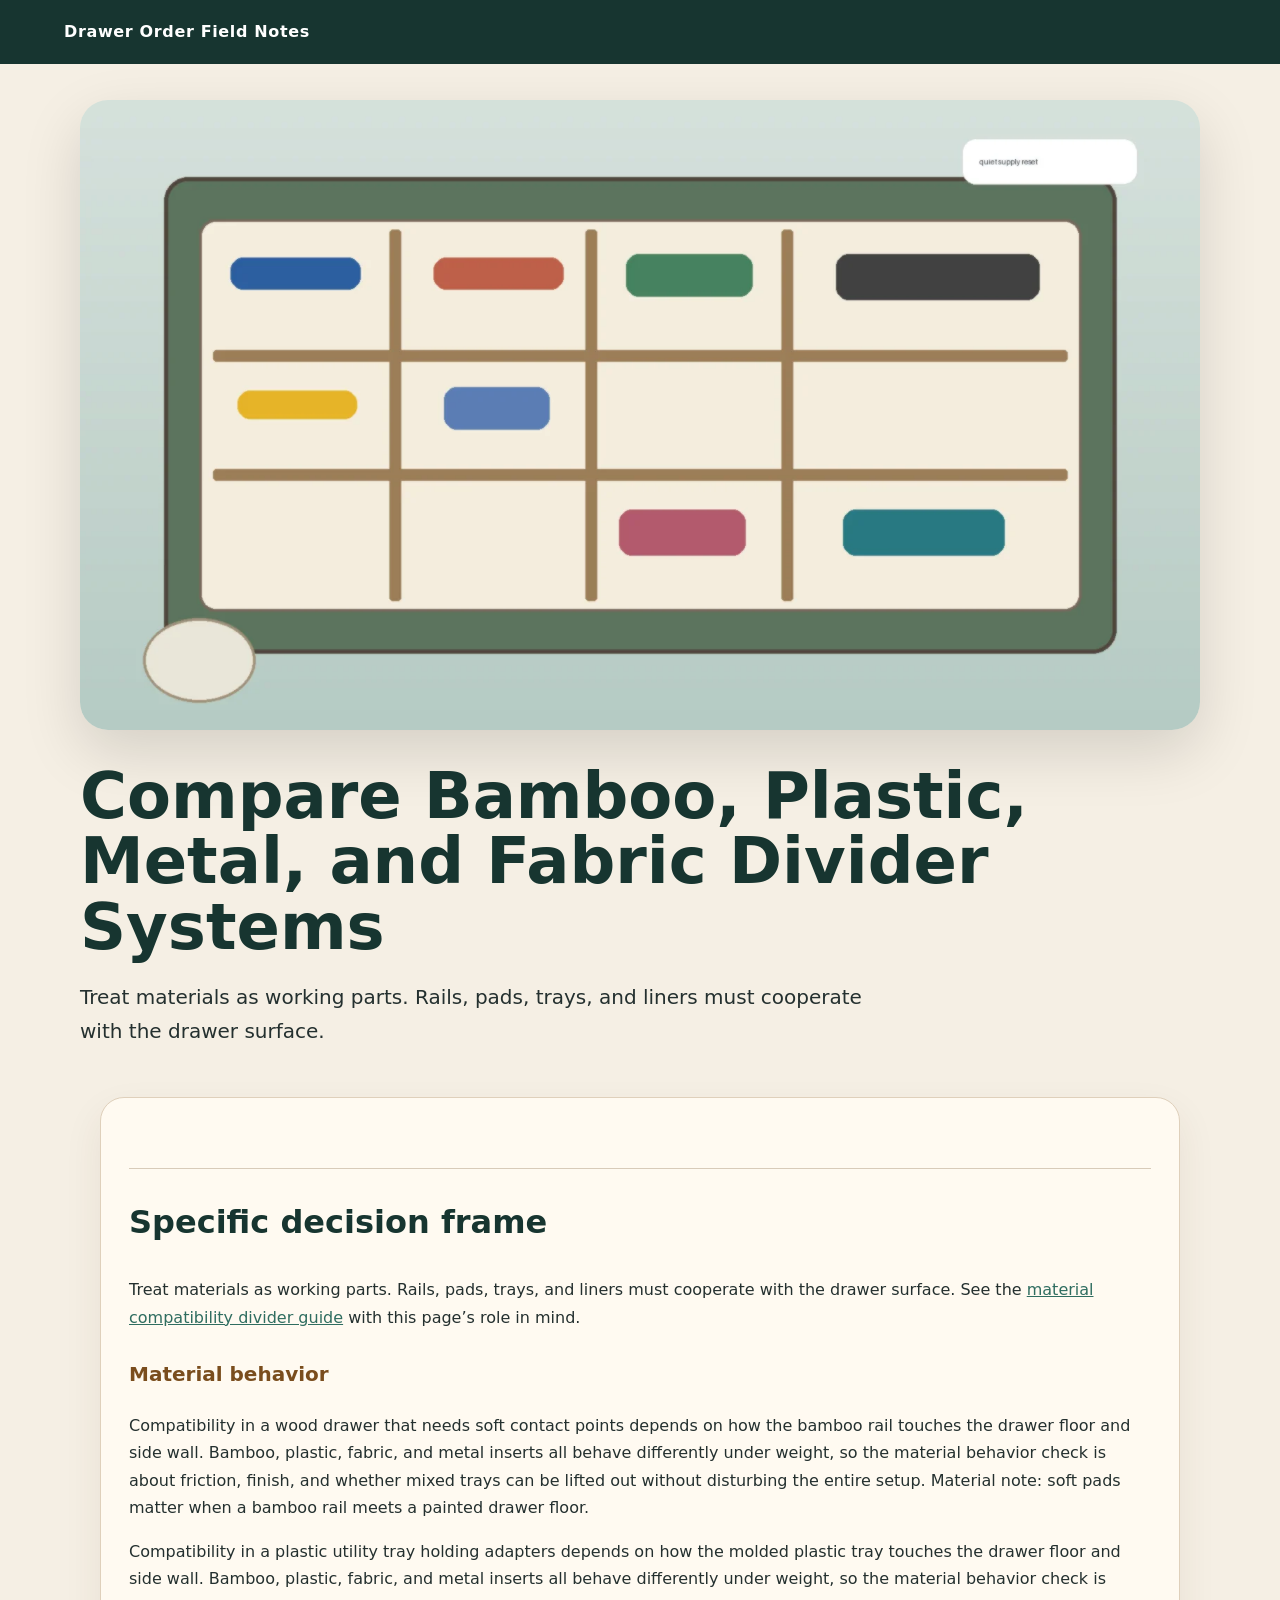
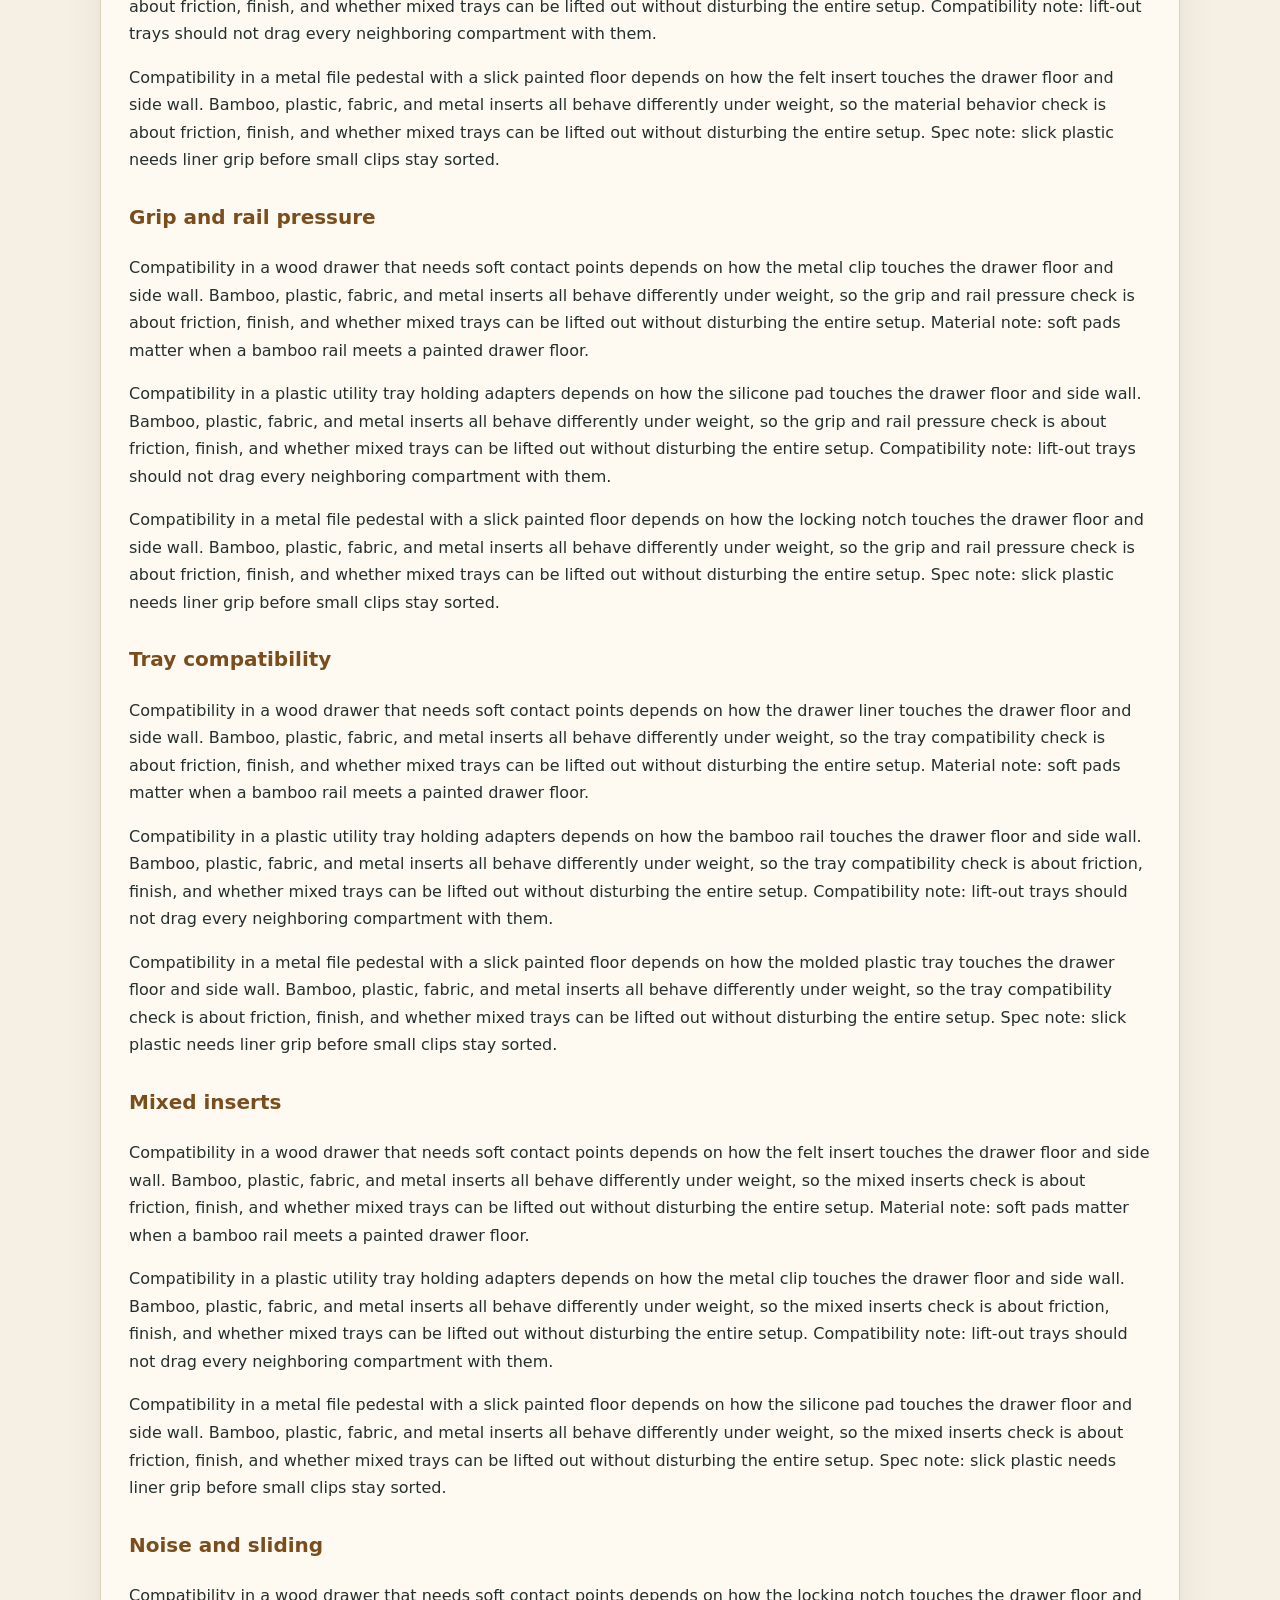
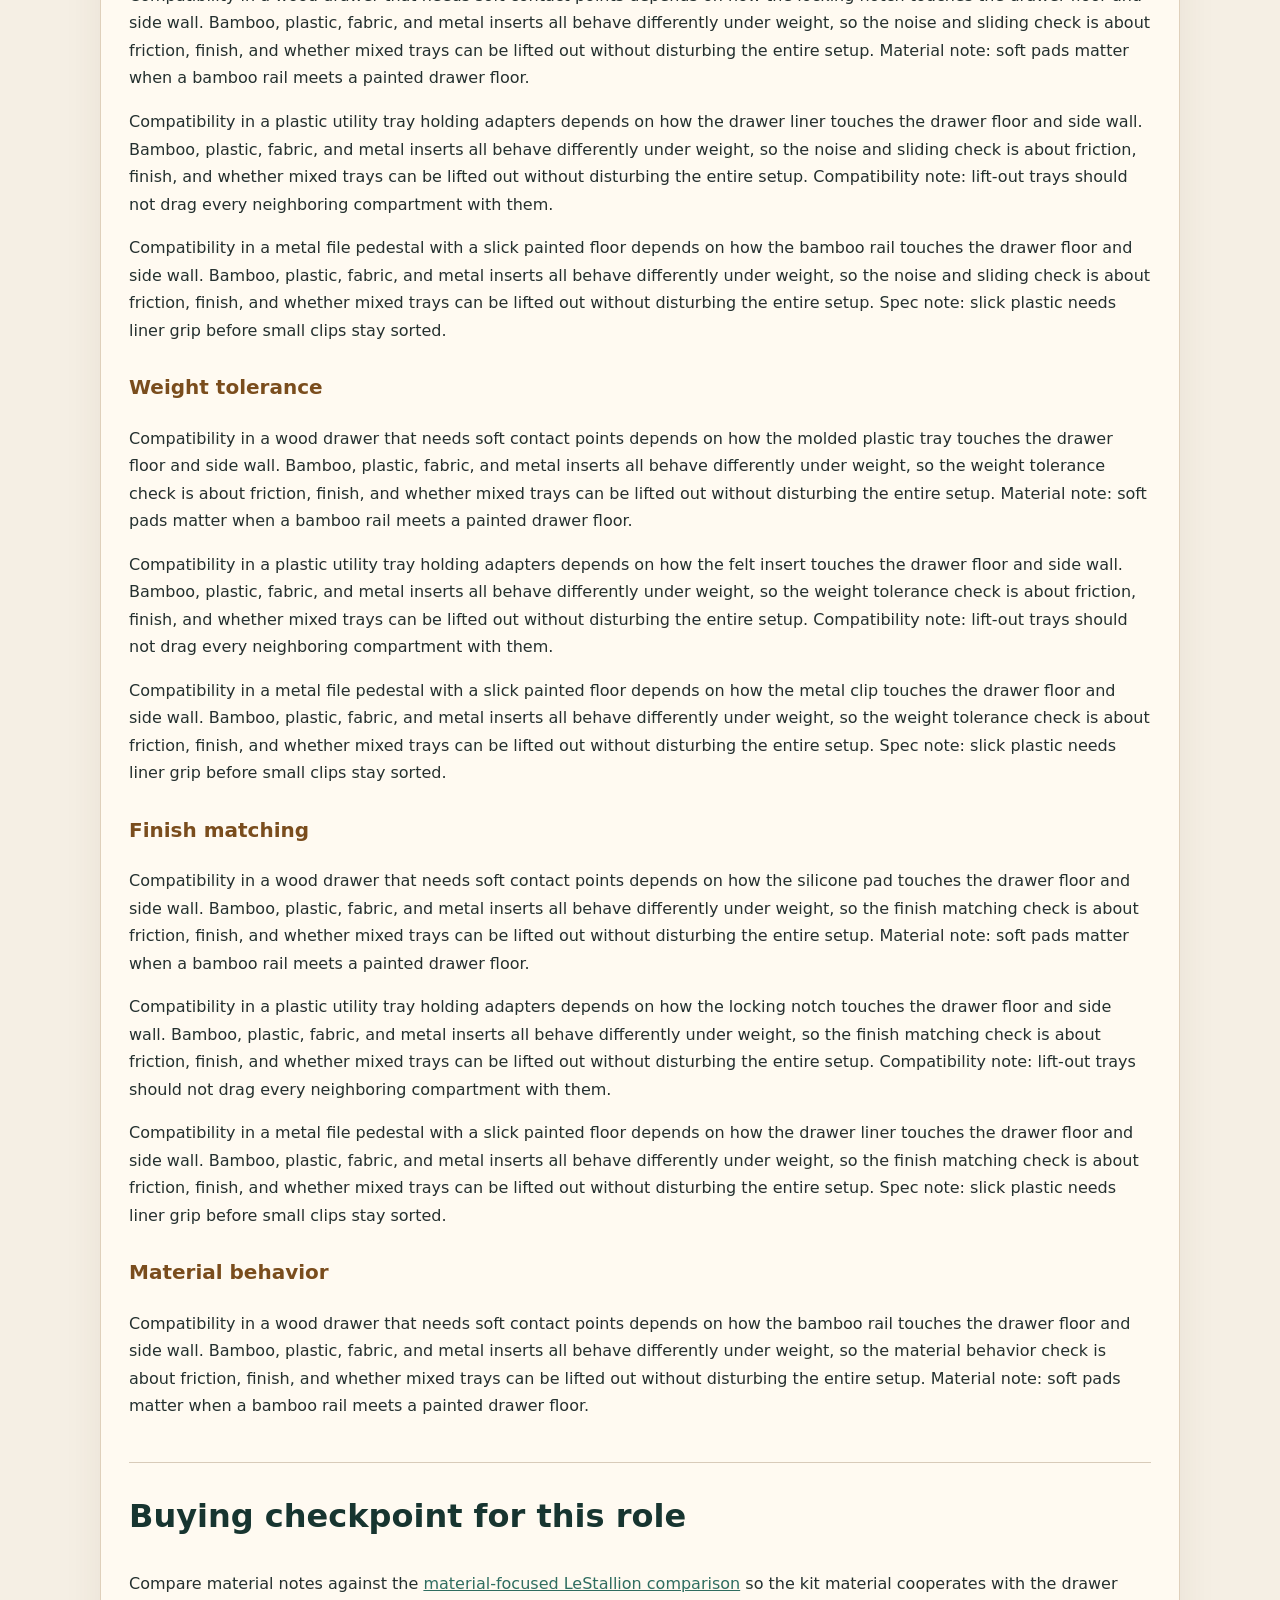
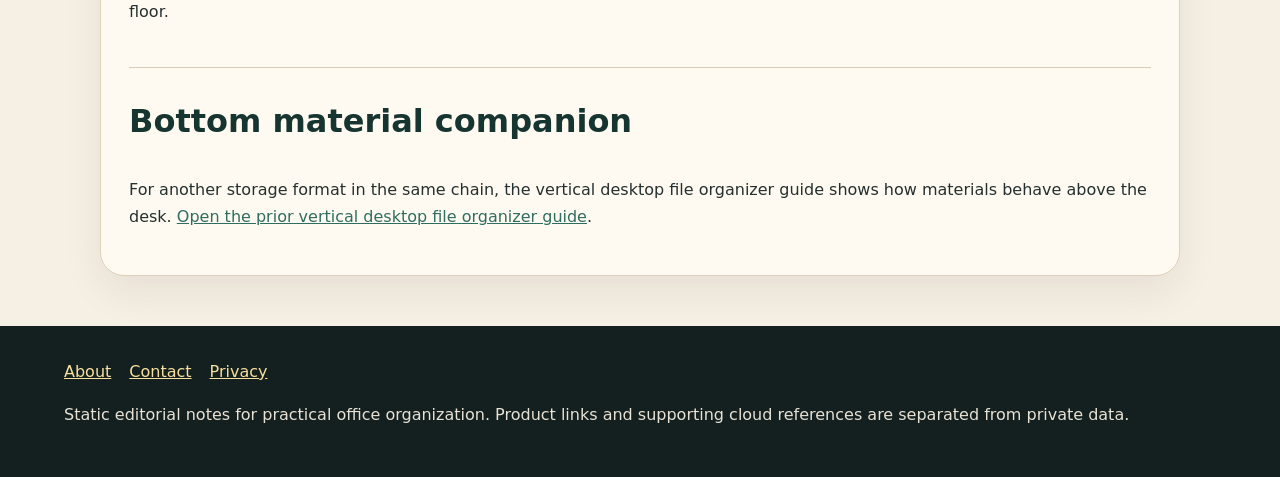
<file: divider-materials-compatibility.html>
<!doctype html><html lang="en"><head><meta charset="utf-8"><meta name="viewport" content="width=device-width,initial-scale=1"><title>Compare Bamboo, Plastic, Metal, and Fabric Divider Systems</title><meta name="description" content="Compare Bamboo, Plastic, Metal, and Fabric Divider Systems: practical checks for material behavior, rail grip, non-slip pads, tray combinations, and mixed drawer interiors."><link rel="canonical" href="https://armaragex.github.io/ls-desk-drawer-dividers-604/"><link rel="stylesheet" href="style.css"><script type="application/ld+json">{"@context":"https://schema.org","@type":"Article","headline":"Compare Bamboo, Plastic, Metal, and Fabric Divider Systems","url":"https://armaragex.github.io/ls-desk-drawer-dividers-604/","description":"Compare Bamboo, Plastic, Metal, and Fabric Divider Systems: practical checks for material behavior, rail grip, non-slip pads, tray combinations, and mixed drawer interiors."}</script></head><body><header><a class="brand" href="index.html">Drawer Order Field Notes</a></header><section class="hero"><img src="assets/detail.webp" alt="Organized desk drawer divider setup for compare bamboo, plastic, metal, and fabric divider systems"><h1>Compare Bamboo, Plastic, Metal, and Fabric Divider Systems</h1><p class="deck">Treat materials as working parts. Rails, pads, trays, and liners must cooperate with the drawer surface.</p></section><main class="wrap"><article class="card"><h2>Specific decision frame</h2><p>Treat materials as working parts. Rails, pads, trays, and liners must cooperate with the drawer surface. See the <a href="https://lestallion.com/blogs/product-reviews/best-desk-drawer-dividers-for-office-organization">material compatibility divider guide</a> with this page’s role in mind.</p><h3>Material behavior</h3>
<p>Compatibility in a wood drawer that needs soft contact points depends on how the bamboo rail touches the drawer floor and side wall. Bamboo, plastic, fabric, and metal inserts all behave differently under weight, so the material behavior check is about friction, finish, and whether mixed trays can be lifted out without disturbing the entire setup. Material note: soft pads matter when a bamboo rail meets a painted drawer floor.</p>
<p>Compatibility in a plastic utility tray holding adapters depends on how the molded plastic tray touches the drawer floor and side wall. Bamboo, plastic, fabric, and metal inserts all behave differently under weight, so the material behavior check is about friction, finish, and whether mixed trays can be lifted out without disturbing the entire setup. Compatibility note: lift-out trays should not drag every neighboring compartment with them.</p>
<p>Compatibility in a metal file pedestal with a slick painted floor depends on how the felt insert touches the drawer floor and side wall. Bamboo, plastic, fabric, and metal inserts all behave differently under weight, so the material behavior check is about friction, finish, and whether mixed trays can be lifted out without disturbing the entire setup. Spec note: slick plastic needs liner grip before small clips stay sorted.</p>
<h3>Grip and rail pressure</h3>
<p>Compatibility in a wood drawer that needs soft contact points depends on how the metal clip touches the drawer floor and side wall. Bamboo, plastic, fabric, and metal inserts all behave differently under weight, so the grip and rail pressure check is about friction, finish, and whether mixed trays can be lifted out without disturbing the entire setup. Material note: soft pads matter when a bamboo rail meets a painted drawer floor.</p>
<p>Compatibility in a plastic utility tray holding adapters depends on how the silicone pad touches the drawer floor and side wall. Bamboo, plastic, fabric, and metal inserts all behave differently under weight, so the grip and rail pressure check is about friction, finish, and whether mixed trays can be lifted out without disturbing the entire setup. Compatibility note: lift-out trays should not drag every neighboring compartment with them.</p>
<p>Compatibility in a metal file pedestal with a slick painted floor depends on how the locking notch touches the drawer floor and side wall. Bamboo, plastic, fabric, and metal inserts all behave differently under weight, so the grip and rail pressure check is about friction, finish, and whether mixed trays can be lifted out without disturbing the entire setup. Spec note: slick plastic needs liner grip before small clips stay sorted.</p>
<h3>Tray compatibility</h3>
<p>Compatibility in a wood drawer that needs soft contact points depends on how the drawer liner touches the drawer floor and side wall. Bamboo, plastic, fabric, and metal inserts all behave differently under weight, so the tray compatibility check is about friction, finish, and whether mixed trays can be lifted out without disturbing the entire setup. Material note: soft pads matter when a bamboo rail meets a painted drawer floor.</p>
<p>Compatibility in a plastic utility tray holding adapters depends on how the bamboo rail touches the drawer floor and side wall. Bamboo, plastic, fabric, and metal inserts all behave differently under weight, so the tray compatibility check is about friction, finish, and whether mixed trays can be lifted out without disturbing the entire setup. Compatibility note: lift-out trays should not drag every neighboring compartment with them.</p>
<p>Compatibility in a metal file pedestal with a slick painted floor depends on how the molded plastic tray touches the drawer floor and side wall. Bamboo, plastic, fabric, and metal inserts all behave differently under weight, so the tray compatibility check is about friction, finish, and whether mixed trays can be lifted out without disturbing the entire setup. Spec note: slick plastic needs liner grip before small clips stay sorted.</p>
<h3>Mixed inserts</h3>
<p>Compatibility in a wood drawer that needs soft contact points depends on how the felt insert touches the drawer floor and side wall. Bamboo, plastic, fabric, and metal inserts all behave differently under weight, so the mixed inserts check is about friction, finish, and whether mixed trays can be lifted out without disturbing the entire setup. Material note: soft pads matter when a bamboo rail meets a painted drawer floor.</p>
<p>Compatibility in a plastic utility tray holding adapters depends on how the metal clip touches the drawer floor and side wall. Bamboo, plastic, fabric, and metal inserts all behave differently under weight, so the mixed inserts check is about friction, finish, and whether mixed trays can be lifted out without disturbing the entire setup. Compatibility note: lift-out trays should not drag every neighboring compartment with them.</p>
<p>Compatibility in a metal file pedestal with a slick painted floor depends on how the silicone pad touches the drawer floor and side wall. Bamboo, plastic, fabric, and metal inserts all behave differently under weight, so the mixed inserts check is about friction, finish, and whether mixed trays can be lifted out without disturbing the entire setup. Spec note: slick plastic needs liner grip before small clips stay sorted.</p>
<h3>Noise and sliding</h3>
<p>Compatibility in a wood drawer that needs soft contact points depends on how the locking notch touches the drawer floor and side wall. Bamboo, plastic, fabric, and metal inserts all behave differently under weight, so the noise and sliding check is about friction, finish, and whether mixed trays can be lifted out without disturbing the entire setup. Material note: soft pads matter when a bamboo rail meets a painted drawer floor.</p>
<p>Compatibility in a plastic utility tray holding adapters depends on how the drawer liner touches the drawer floor and side wall. Bamboo, plastic, fabric, and metal inserts all behave differently under weight, so the noise and sliding check is about friction, finish, and whether mixed trays can be lifted out without disturbing the entire setup. Compatibility note: lift-out trays should not drag every neighboring compartment with them.</p>
<p>Compatibility in a metal file pedestal with a slick painted floor depends on how the bamboo rail touches the drawer floor and side wall. Bamboo, plastic, fabric, and metal inserts all behave differently under weight, so the noise and sliding check is about friction, finish, and whether mixed trays can be lifted out without disturbing the entire setup. Spec note: slick plastic needs liner grip before small clips stay sorted.</p>
<h3>Weight tolerance</h3>
<p>Compatibility in a wood drawer that needs soft contact points depends on how the molded plastic tray touches the drawer floor and side wall. Bamboo, plastic, fabric, and metal inserts all behave differently under weight, so the weight tolerance check is about friction, finish, and whether mixed trays can be lifted out without disturbing the entire setup. Material note: soft pads matter when a bamboo rail meets a painted drawer floor.</p>
<p>Compatibility in a plastic utility tray holding adapters depends on how the felt insert touches the drawer floor and side wall. Bamboo, plastic, fabric, and metal inserts all behave differently under weight, so the weight tolerance check is about friction, finish, and whether mixed trays can be lifted out without disturbing the entire setup. Compatibility note: lift-out trays should not drag every neighboring compartment with them.</p>
<p>Compatibility in a metal file pedestal with a slick painted floor depends on how the metal clip touches the drawer floor and side wall. Bamboo, plastic, fabric, and metal inserts all behave differently under weight, so the weight tolerance check is about friction, finish, and whether mixed trays can be lifted out without disturbing the entire setup. Spec note: slick plastic needs liner grip before small clips stay sorted.</p>
<h3>Finish matching</h3>
<p>Compatibility in a wood drawer that needs soft contact points depends on how the silicone pad touches the drawer floor and side wall. Bamboo, plastic, fabric, and metal inserts all behave differently under weight, so the finish matching check is about friction, finish, and whether mixed trays can be lifted out without disturbing the entire setup. Material note: soft pads matter when a bamboo rail meets a painted drawer floor.</p>
<p>Compatibility in a plastic utility tray holding adapters depends on how the locking notch touches the drawer floor and side wall. Bamboo, plastic, fabric, and metal inserts all behave differently under weight, so the finish matching check is about friction, finish, and whether mixed trays can be lifted out without disturbing the entire setup. Compatibility note: lift-out trays should not drag every neighboring compartment with them.</p>
<p>Compatibility in a metal file pedestal with a slick painted floor depends on how the drawer liner touches the drawer floor and side wall. Bamboo, plastic, fabric, and metal inserts all behave differently under weight, so the finish matching check is about friction, finish, and whether mixed trays can be lifted out without disturbing the entire setup. Spec note: slick plastic needs liner grip before small clips stay sorted.</p>
<h3>Material behavior</h3>
<p>Compatibility in a wood drawer that needs soft contact points depends on how the bamboo rail touches the drawer floor and side wall. Bamboo, plastic, fabric, and metal inserts all behave differently under weight, so the material behavior check is about friction, finish, and whether mixed trays can be lifted out without disturbing the entire setup. Material note: soft pads matter when a bamboo rail meets a painted drawer floor.</p><h2>Buying checkpoint for this role</h2><p>Compare material notes against the <a href="https://lestallion.com/blogs/product-reviews/best-desk-drawer-dividers-for-office-organization">material-focused LeStallion comparison</a> so the kit material cooperates with the drawer floor.</p><h2>Bottom material companion</h2><p>For another storage format in the same chain, the vertical desktop file organizer guide shows how materials behave above the desk. <a href="https://ls-file-organizers-step-603.onrender.com/index.html">Open the prior vertical desktop file organizer guide</a>.</p></article></main><footer><a href="about.html">About</a><a href="contact.html">Contact</a><a href="privacy.html">Privacy</a><p>Static editorial notes for practical office organization. Product links and supporting cloud references are separated from private data.</p></footer></body></html>
</file>
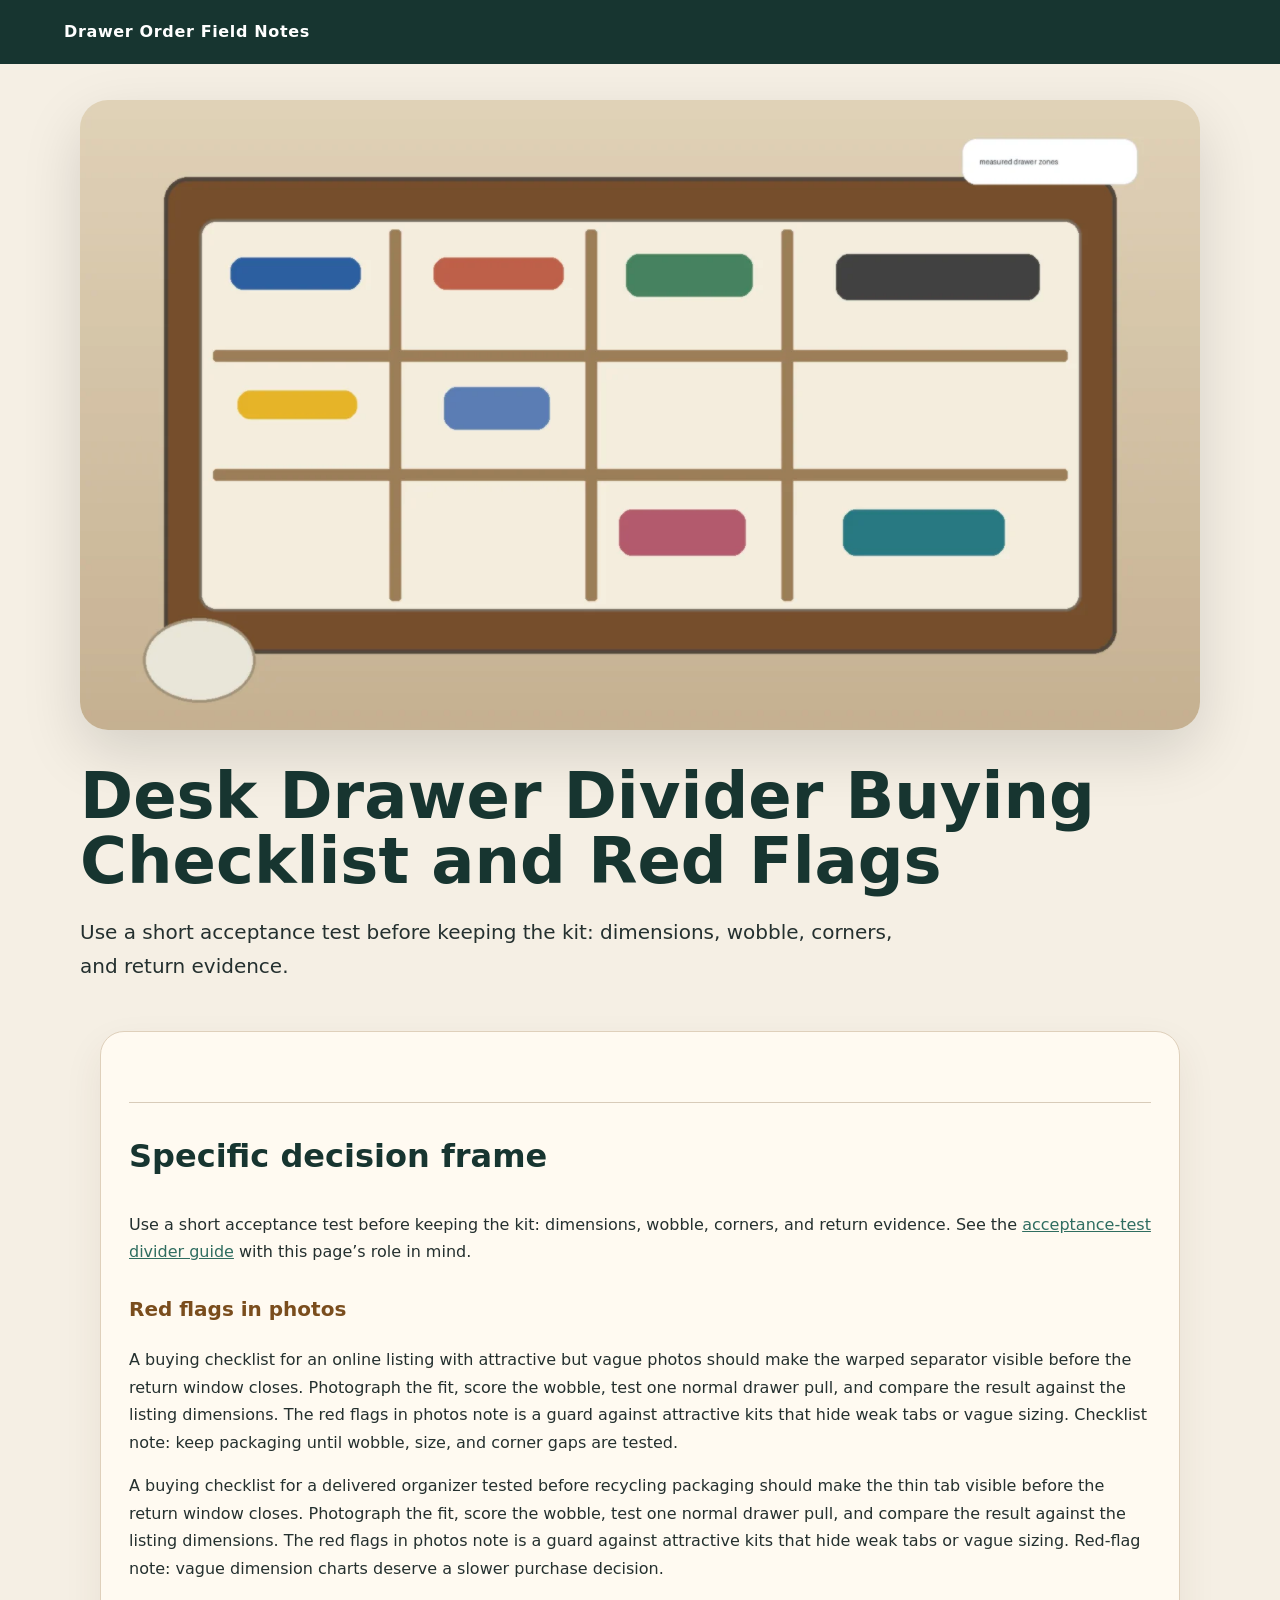
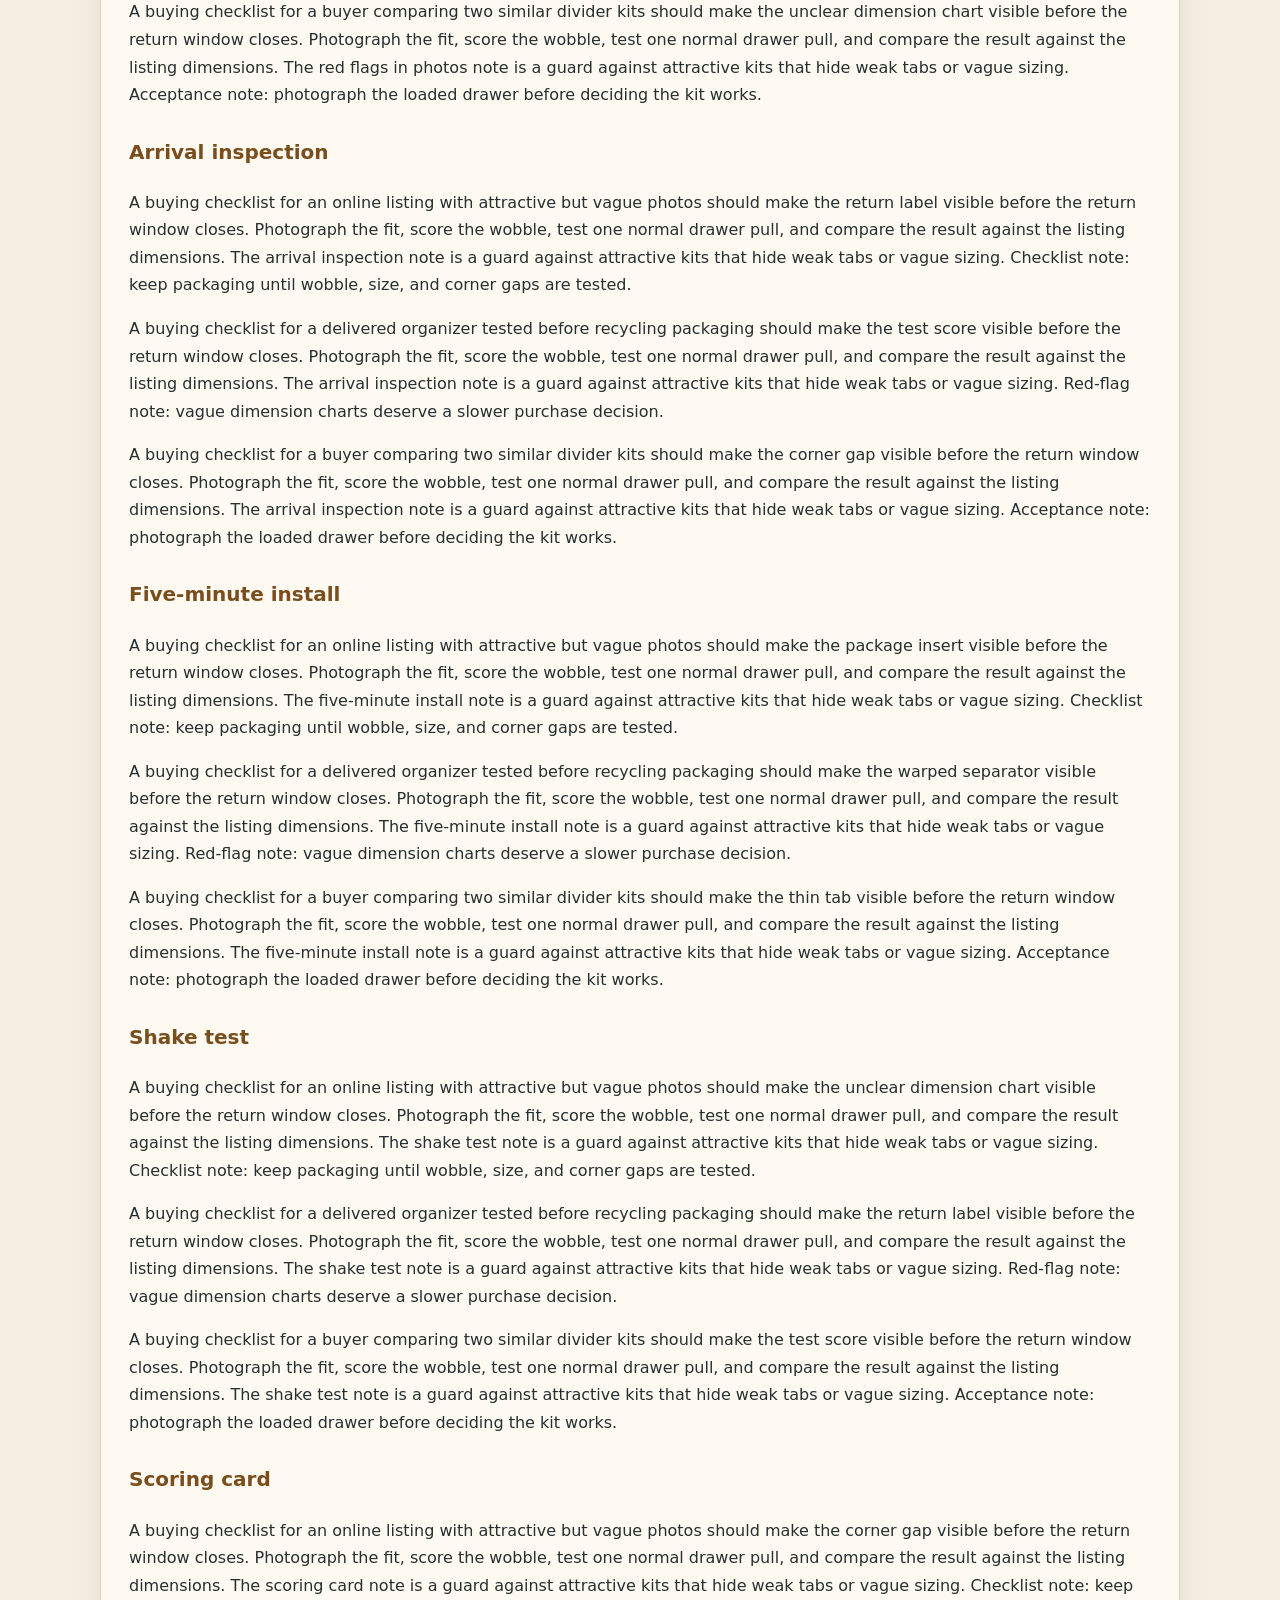
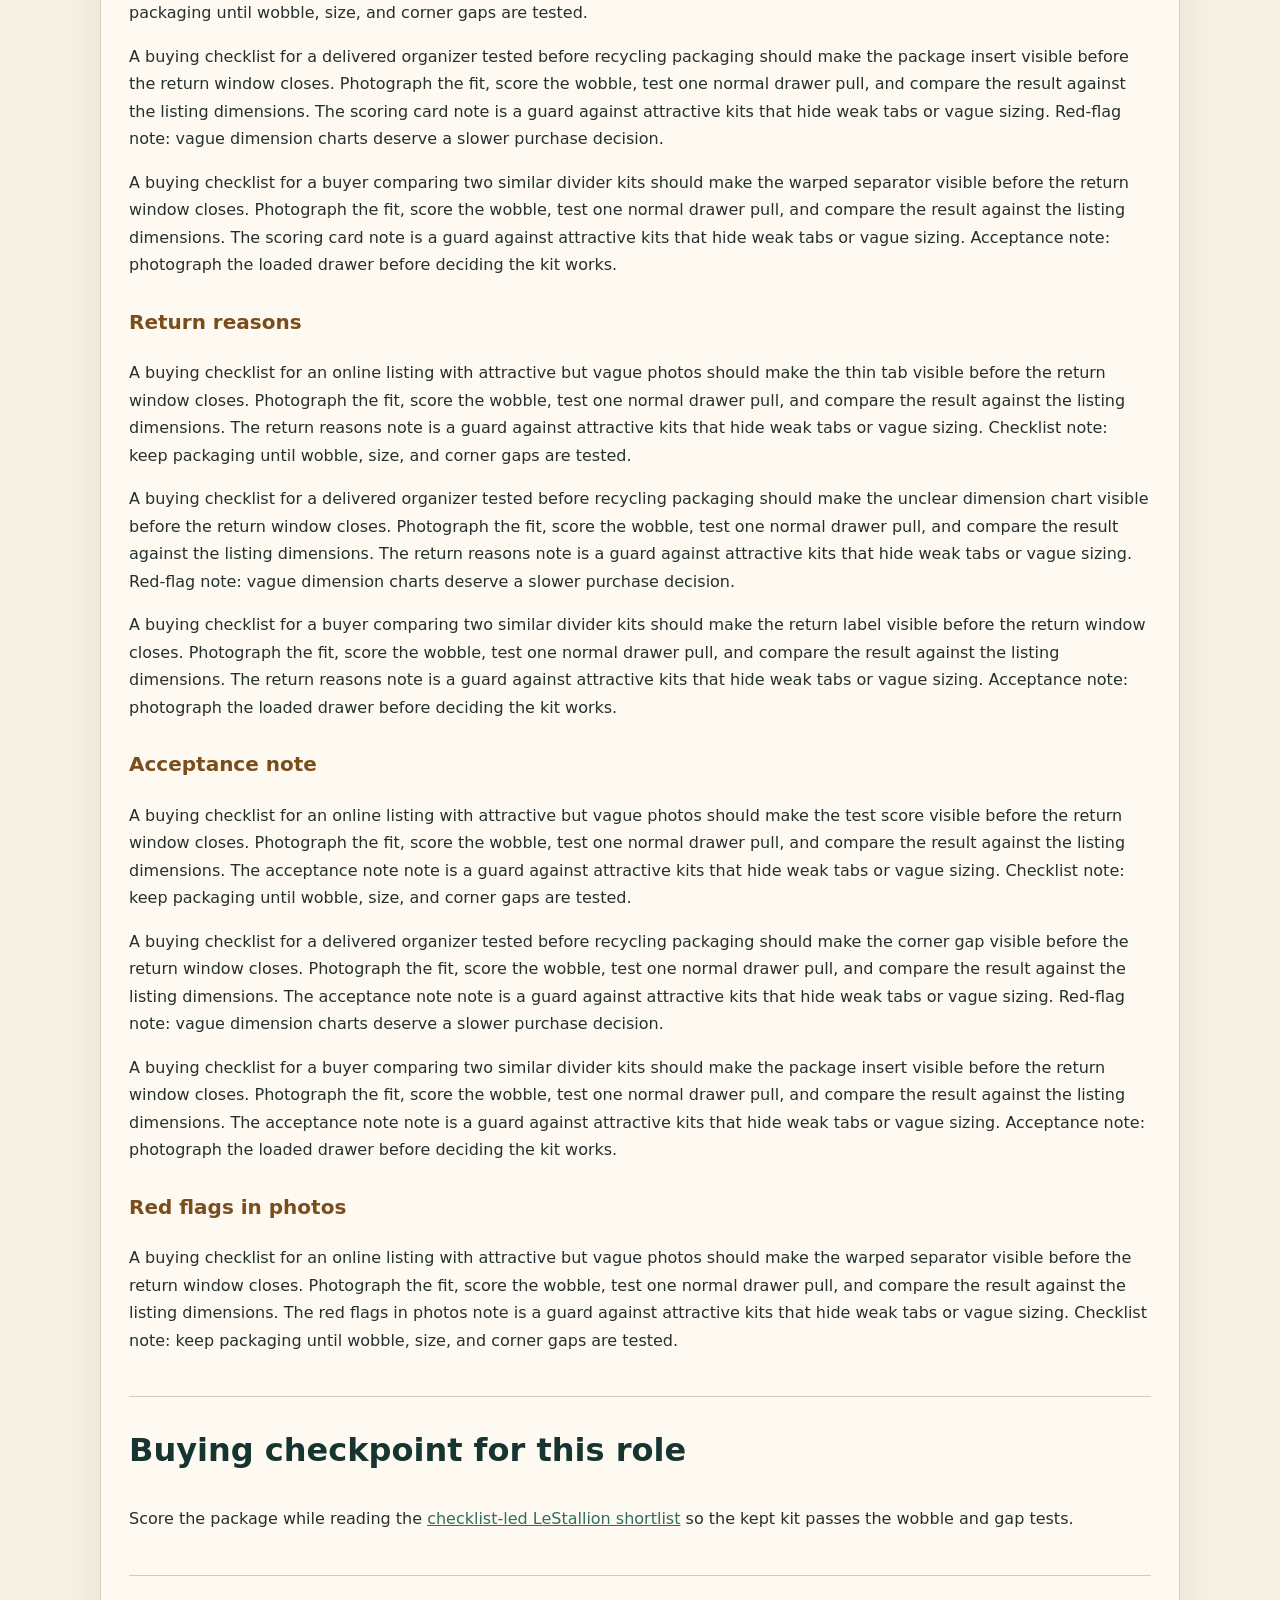
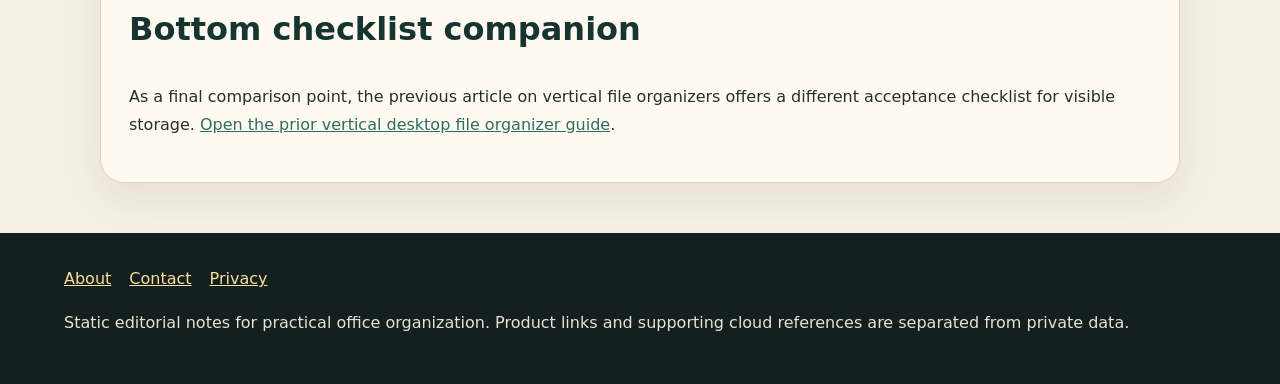
<file: drawer-divider-checklist.html>
<!doctype html><html lang="en"><head><meta charset="utf-8"><meta name="viewport" content="width=device-width,initial-scale=1"><title>Desk Drawer Divider Buying Checklist and Red Flags</title><meta name="description" content="Desk Drawer Divider Buying Checklist and Red Flags: practical checks for warning signs, return checks, scoring cards, installation tests, and acceptance notes."><link rel="canonical" href="https://armaragex.github.io/ls-desk-drawer-dividers-604/"><link rel="stylesheet" href="style.css"><script type="application/ld+json">{"@context":"https://schema.org","@type":"Article","headline":"Desk Drawer Divider Buying Checklist and Red Flags","url":"https://armaragex.github.io/ls-desk-drawer-dividers-604/","description":"Desk Drawer Divider Buying Checklist and Red Flags: practical checks for warning signs, return checks, scoring cards, installation tests, and acceptance notes."}</script></head><body><header><a class="brand" href="index.html">Drawer Order Field Notes</a></header><section class="hero"><img src="assets/hero.webp" alt="Organized desk drawer divider setup for desk drawer divider buying checklist and red flags"><h1>Desk Drawer Divider Buying Checklist and Red Flags</h1><p class="deck">Use a short acceptance test before keeping the kit: dimensions, wobble, corners, and return evidence.</p></section><main class="wrap"><article class="card"><h2>Specific decision frame</h2><p>Use a short acceptance test before keeping the kit: dimensions, wobble, corners, and return evidence. See the <a href="https://lestallion.com/blogs/product-reviews/best-desk-drawer-dividers-for-office-organization">acceptance-test divider guide</a> with this page’s role in mind.</p><h3>Red flags in photos</h3>
<p>A buying checklist for an online listing with attractive but vague photos should make the warped separator visible before the return window closes. Photograph the fit, score the wobble, test one normal drawer pull, and compare the result against the listing dimensions. The red flags in photos note is a guard against attractive kits that hide weak tabs or vague sizing. Checklist note: keep packaging until wobble, size, and corner gaps are tested.</p>
<p>A buying checklist for a delivered organizer tested before recycling packaging should make the thin tab visible before the return window closes. Photograph the fit, score the wobble, test one normal drawer pull, and compare the result against the listing dimensions. The red flags in photos note is a guard against attractive kits that hide weak tabs or vague sizing. Red-flag note: vague dimension charts deserve a slower purchase decision.</p>
<p>A buying checklist for a buyer comparing two similar divider kits should make the unclear dimension chart visible before the return window closes. Photograph the fit, score the wobble, test one normal drawer pull, and compare the result against the listing dimensions. The red flags in photos note is a guard against attractive kits that hide weak tabs or vague sizing. Acceptance note: photograph the loaded drawer before deciding the kit works.</p>
<h3>Arrival inspection</h3>
<p>A buying checklist for an online listing with attractive but vague photos should make the return label visible before the return window closes. Photograph the fit, score the wobble, test one normal drawer pull, and compare the result against the listing dimensions. The arrival inspection note is a guard against attractive kits that hide weak tabs or vague sizing. Checklist note: keep packaging until wobble, size, and corner gaps are tested.</p>
<p>A buying checklist for a delivered organizer tested before recycling packaging should make the test score visible before the return window closes. Photograph the fit, score the wobble, test one normal drawer pull, and compare the result against the listing dimensions. The arrival inspection note is a guard against attractive kits that hide weak tabs or vague sizing. Red-flag note: vague dimension charts deserve a slower purchase decision.</p>
<p>A buying checklist for a buyer comparing two similar divider kits should make the corner gap visible before the return window closes. Photograph the fit, score the wobble, test one normal drawer pull, and compare the result against the listing dimensions. The arrival inspection note is a guard against attractive kits that hide weak tabs or vague sizing. Acceptance note: photograph the loaded drawer before deciding the kit works.</p>
<h3>Five-minute install</h3>
<p>A buying checklist for an online listing with attractive but vague photos should make the package insert visible before the return window closes. Photograph the fit, score the wobble, test one normal drawer pull, and compare the result against the listing dimensions. The five-minute install note is a guard against attractive kits that hide weak tabs or vague sizing. Checklist note: keep packaging until wobble, size, and corner gaps are tested.</p>
<p>A buying checklist for a delivered organizer tested before recycling packaging should make the warped separator visible before the return window closes. Photograph the fit, score the wobble, test one normal drawer pull, and compare the result against the listing dimensions. The five-minute install note is a guard against attractive kits that hide weak tabs or vague sizing. Red-flag note: vague dimension charts deserve a slower purchase decision.</p>
<p>A buying checklist for a buyer comparing two similar divider kits should make the thin tab visible before the return window closes. Photograph the fit, score the wobble, test one normal drawer pull, and compare the result against the listing dimensions. The five-minute install note is a guard against attractive kits that hide weak tabs or vague sizing. Acceptance note: photograph the loaded drawer before deciding the kit works.</p>
<h3>Shake test</h3>
<p>A buying checklist for an online listing with attractive but vague photos should make the unclear dimension chart visible before the return window closes. Photograph the fit, score the wobble, test one normal drawer pull, and compare the result against the listing dimensions. The shake test note is a guard against attractive kits that hide weak tabs or vague sizing. Checklist note: keep packaging until wobble, size, and corner gaps are tested.</p>
<p>A buying checklist for a delivered organizer tested before recycling packaging should make the return label visible before the return window closes. Photograph the fit, score the wobble, test one normal drawer pull, and compare the result against the listing dimensions. The shake test note is a guard against attractive kits that hide weak tabs or vague sizing. Red-flag note: vague dimension charts deserve a slower purchase decision.</p>
<p>A buying checklist for a buyer comparing two similar divider kits should make the test score visible before the return window closes. Photograph the fit, score the wobble, test one normal drawer pull, and compare the result against the listing dimensions. The shake test note is a guard against attractive kits that hide weak tabs or vague sizing. Acceptance note: photograph the loaded drawer before deciding the kit works.</p>
<h3>Scoring card</h3>
<p>A buying checklist for an online listing with attractive but vague photos should make the corner gap visible before the return window closes. Photograph the fit, score the wobble, test one normal drawer pull, and compare the result against the listing dimensions. The scoring card note is a guard against attractive kits that hide weak tabs or vague sizing. Checklist note: keep packaging until wobble, size, and corner gaps are tested.</p>
<p>A buying checklist for a delivered organizer tested before recycling packaging should make the package insert visible before the return window closes. Photograph the fit, score the wobble, test one normal drawer pull, and compare the result against the listing dimensions. The scoring card note is a guard against attractive kits that hide weak tabs or vague sizing. Red-flag note: vague dimension charts deserve a slower purchase decision.</p>
<p>A buying checklist for a buyer comparing two similar divider kits should make the warped separator visible before the return window closes. Photograph the fit, score the wobble, test one normal drawer pull, and compare the result against the listing dimensions. The scoring card note is a guard against attractive kits that hide weak tabs or vague sizing. Acceptance note: photograph the loaded drawer before deciding the kit works.</p>
<h3>Return reasons</h3>
<p>A buying checklist for an online listing with attractive but vague photos should make the thin tab visible before the return window closes. Photograph the fit, score the wobble, test one normal drawer pull, and compare the result against the listing dimensions. The return reasons note is a guard against attractive kits that hide weak tabs or vague sizing. Checklist note: keep packaging until wobble, size, and corner gaps are tested.</p>
<p>A buying checklist for a delivered organizer tested before recycling packaging should make the unclear dimension chart visible before the return window closes. Photograph the fit, score the wobble, test one normal drawer pull, and compare the result against the listing dimensions. The return reasons note is a guard against attractive kits that hide weak tabs or vague sizing. Red-flag note: vague dimension charts deserve a slower purchase decision.</p>
<p>A buying checklist for a buyer comparing two similar divider kits should make the return label visible before the return window closes. Photograph the fit, score the wobble, test one normal drawer pull, and compare the result against the listing dimensions. The return reasons note is a guard against attractive kits that hide weak tabs or vague sizing. Acceptance note: photograph the loaded drawer before deciding the kit works.</p>
<h3>Acceptance note</h3>
<p>A buying checklist for an online listing with attractive but vague photos should make the test score visible before the return window closes. Photograph the fit, score the wobble, test one normal drawer pull, and compare the result against the listing dimensions. The acceptance note note is a guard against attractive kits that hide weak tabs or vague sizing. Checklist note: keep packaging until wobble, size, and corner gaps are tested.</p>
<p>A buying checklist for a delivered organizer tested before recycling packaging should make the corner gap visible before the return window closes. Photograph the fit, score the wobble, test one normal drawer pull, and compare the result against the listing dimensions. The acceptance note note is a guard against attractive kits that hide weak tabs or vague sizing. Red-flag note: vague dimension charts deserve a slower purchase decision.</p>
<p>A buying checklist for a buyer comparing two similar divider kits should make the package insert visible before the return window closes. Photograph the fit, score the wobble, test one normal drawer pull, and compare the result against the listing dimensions. The acceptance note note is a guard against attractive kits that hide weak tabs or vague sizing. Acceptance note: photograph the loaded drawer before deciding the kit works.</p>
<h3>Red flags in photos</h3>
<p>A buying checklist for an online listing with attractive but vague photos should make the warped separator visible before the return window closes. Photograph the fit, score the wobble, test one normal drawer pull, and compare the result against the listing dimensions. The red flags in photos note is a guard against attractive kits that hide weak tabs or vague sizing. Checklist note: keep packaging until wobble, size, and corner gaps are tested.</p><h2>Buying checkpoint for this role</h2><p>Score the package while reading the <a href="https://lestallion.com/blogs/product-reviews/best-desk-drawer-dividers-for-office-organization">checklist-led LeStallion shortlist</a> so the kept kit passes the wobble and gap tests.</p><h2>Bottom checklist companion</h2><p>As a final comparison point, the previous article on vertical file organizers offers a different acceptance checklist for visible storage. <a href="https://ls-file-organizers-step-603.onrender.com/index.html">Open the prior vertical desktop file organizer guide</a>.</p></article></main><footer><a href="about.html">About</a><a href="contact.html">Contact</a><a href="privacy.html">Privacy</a><p>Static editorial notes for practical office organization. Product links and supporting cloud references are separated from private data.</p></footer></body></html>
</file>
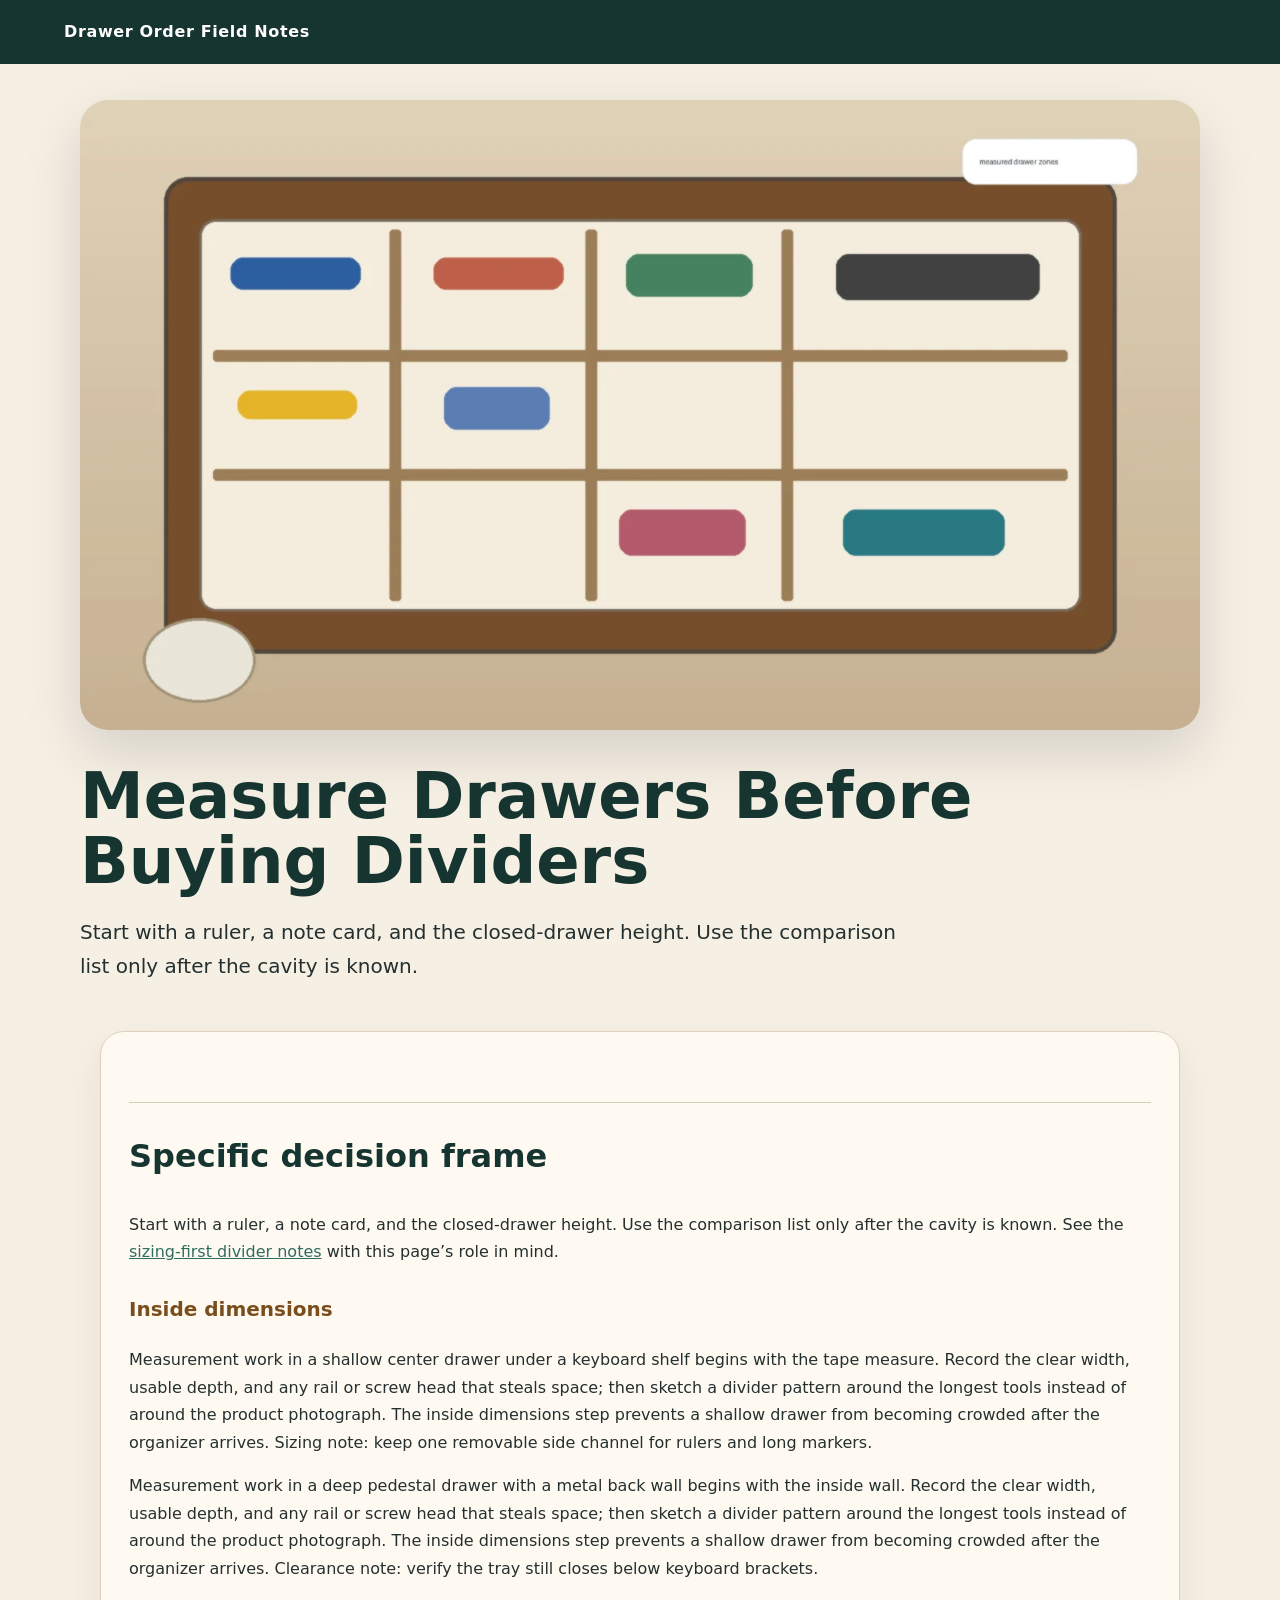
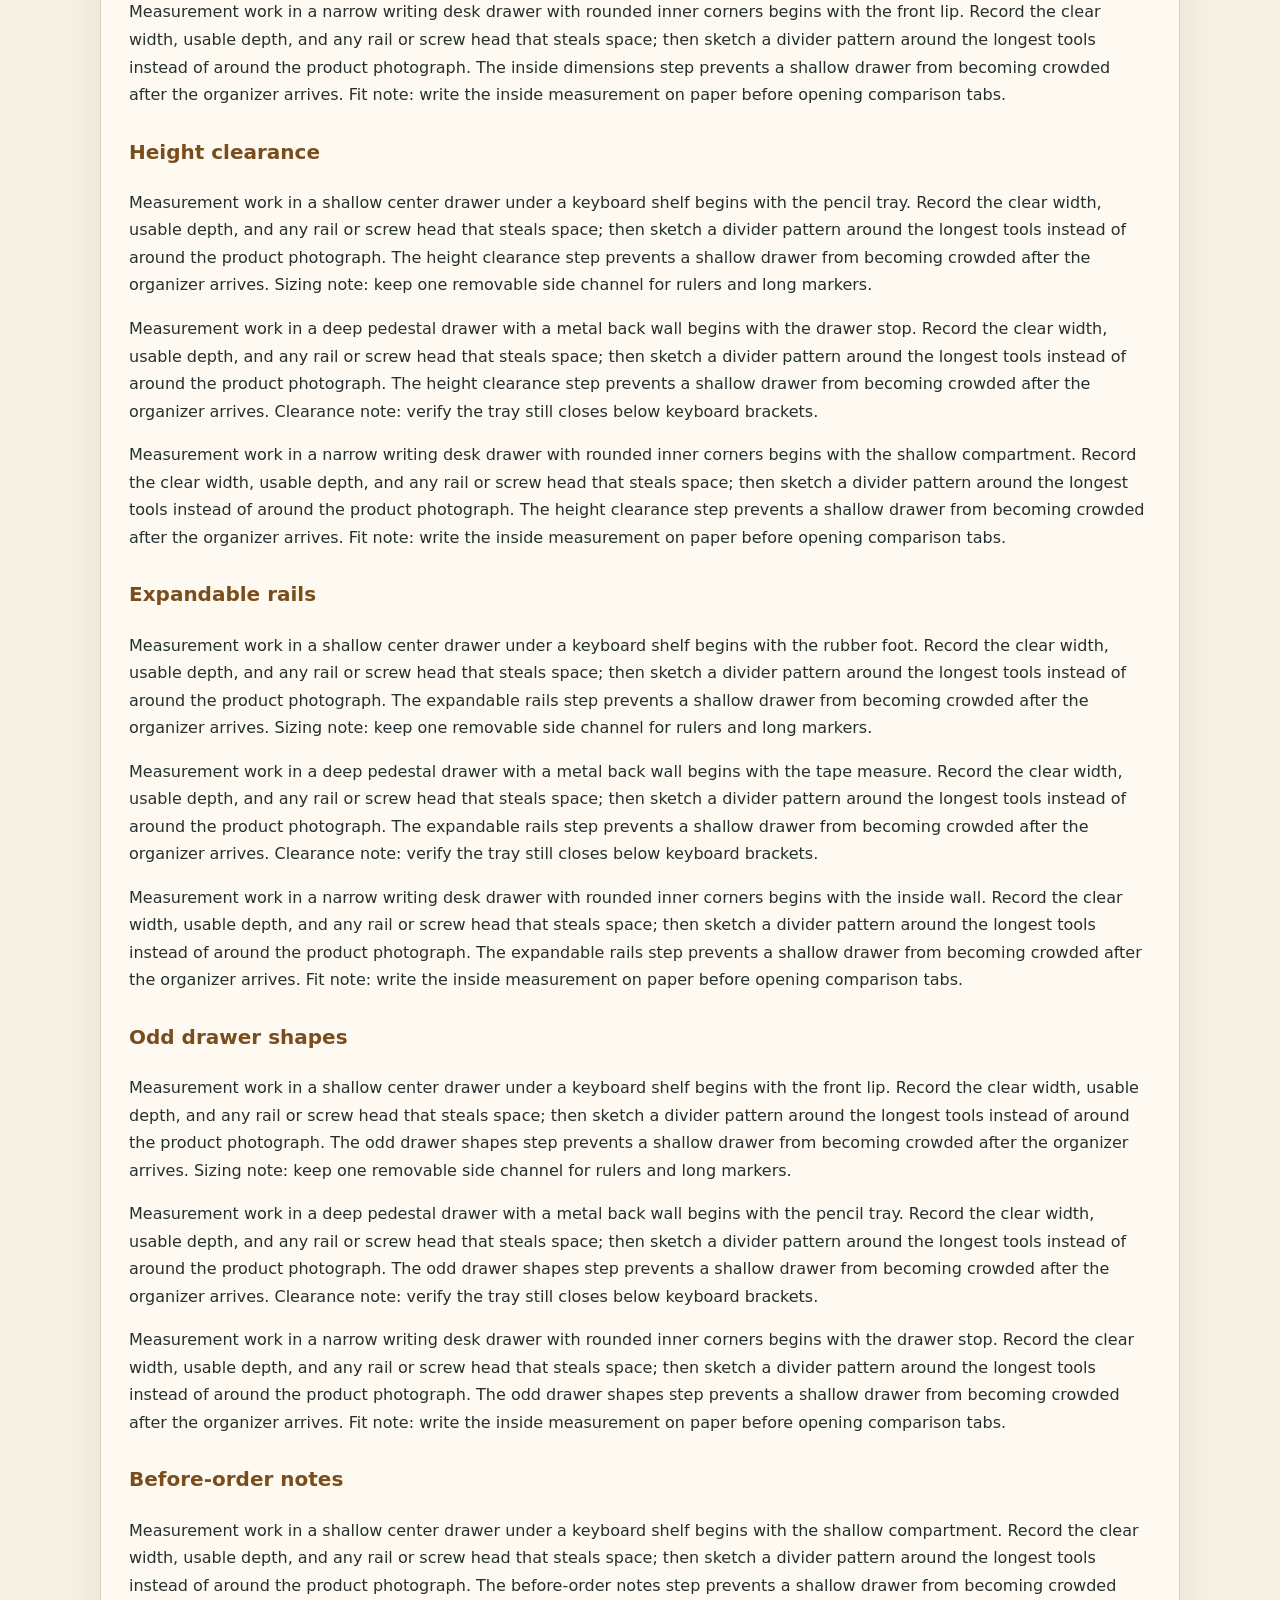
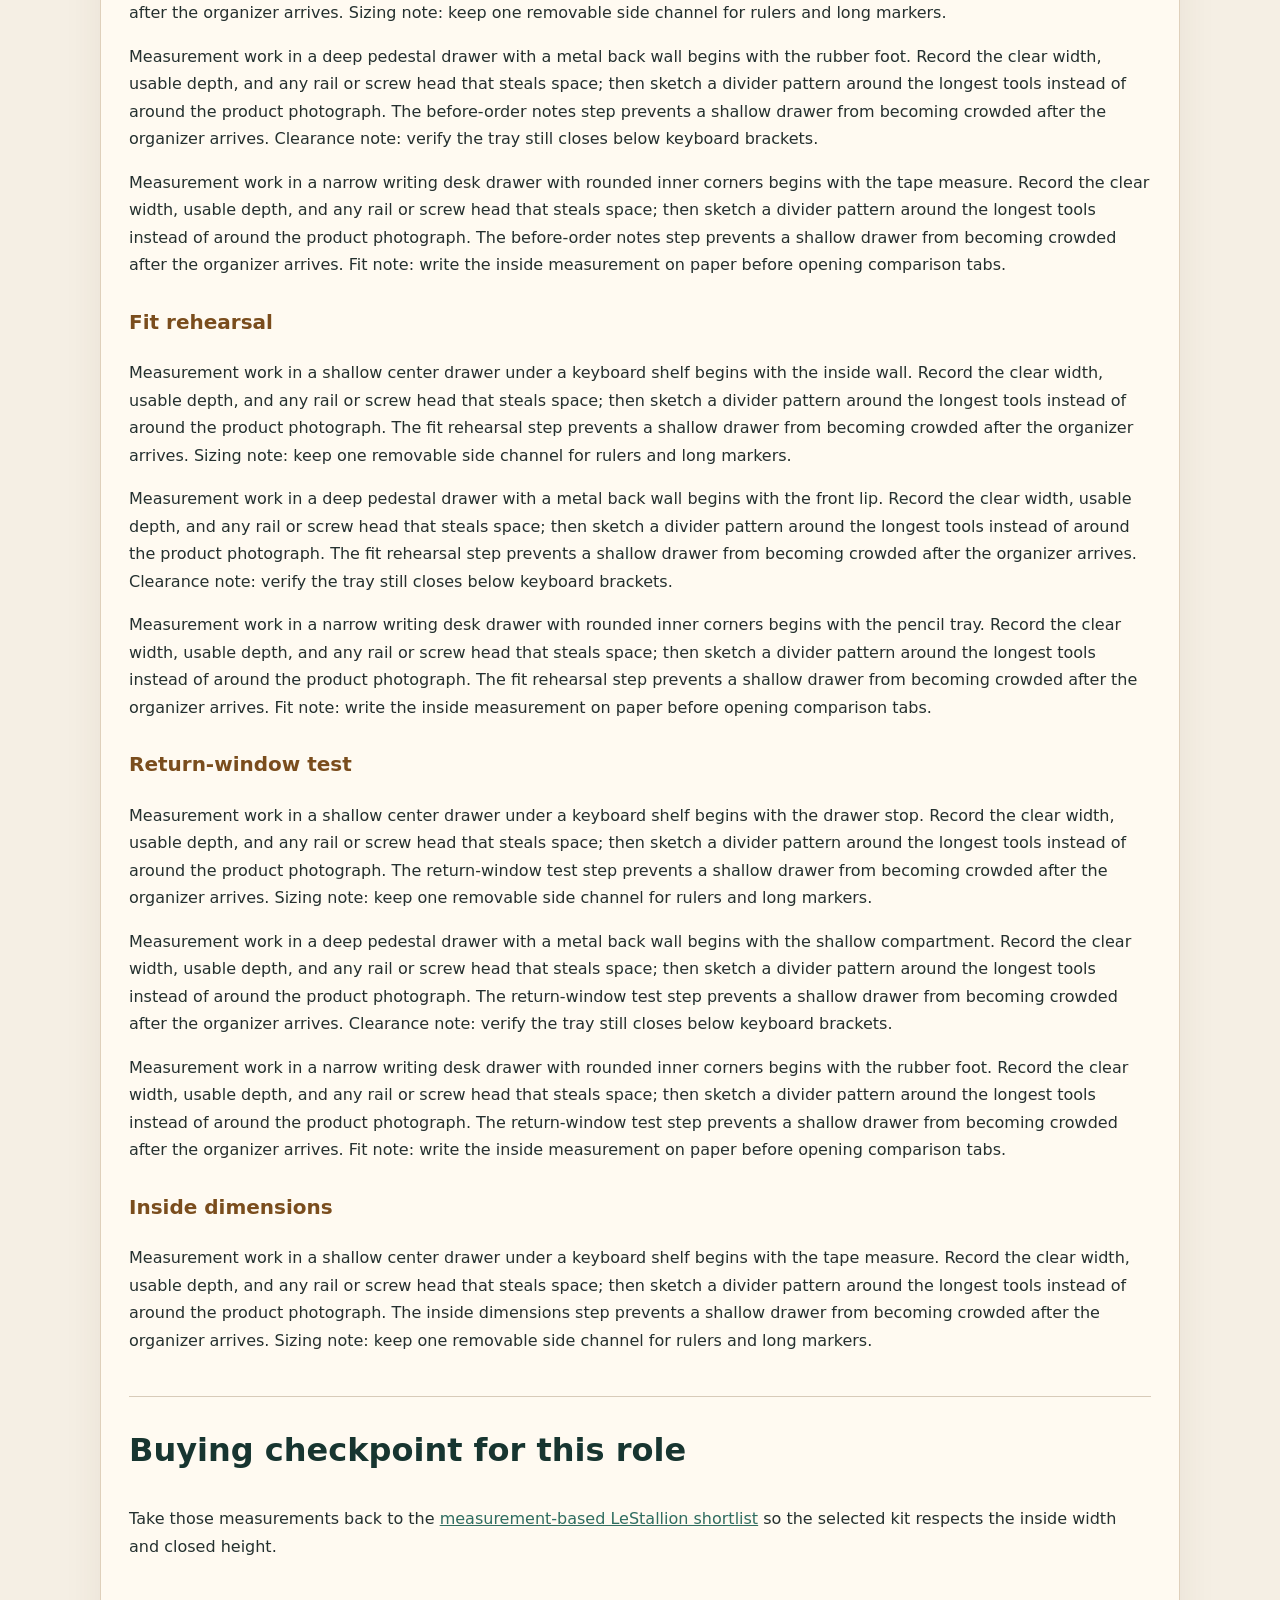
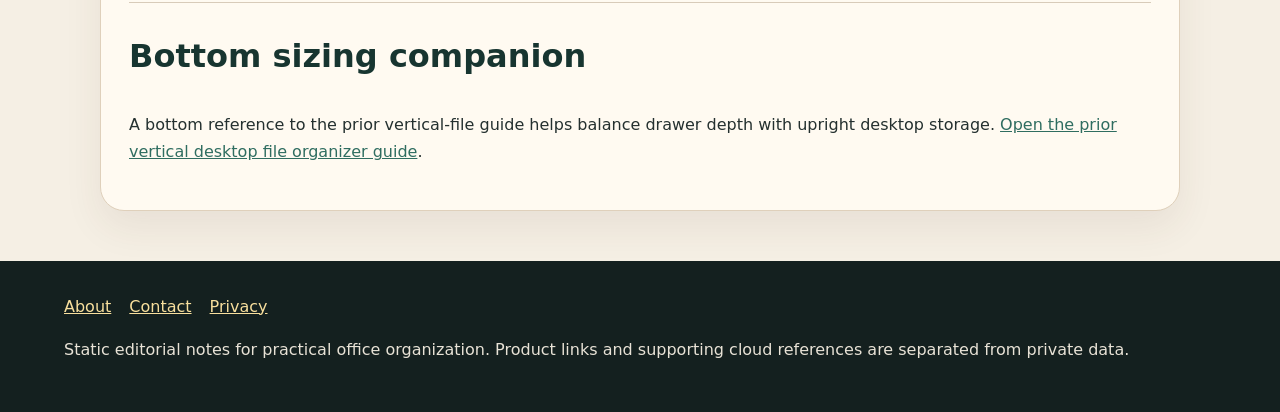
<file: drawer-divider-sizing.html>
<!doctype html><html lang="en"><head><meta charset="utf-8"><meta name="viewport" content="width=device-width,initial-scale=1"><title>Measure Drawers Before Buying Dividers</title><meta name="description" content="Measure Drawers Before Buying Dividers: practical checks for measurement, depth, clearance, adjustable width, and awkward shallow drawers."><link rel="canonical" href="https://armaragex.github.io/ls-desk-drawer-dividers-604/"><link rel="stylesheet" href="style.css"><script type="application/ld+json">{"@context":"https://schema.org","@type":"Article","headline":"Measure Drawers Before Buying Dividers","url":"https://armaragex.github.io/ls-desk-drawer-dividers-604/","description":"Measure Drawers Before Buying Dividers: practical checks for measurement, depth, clearance, adjustable width, and awkward shallow drawers."}</script></head><body><header><a class="brand" href="index.html">Drawer Order Field Notes</a></header><section class="hero"><img src="assets/hero.webp" alt="Organized desk drawer divider setup for measure drawers before buying dividers"><h1>Measure Drawers Before Buying Dividers</h1><p class="deck">Start with a ruler, a note card, and the closed-drawer height. Use the comparison list only after the cavity is known.</p></section><main class="wrap"><article class="card"><h2>Specific decision frame</h2><p>Start with a ruler, a note card, and the closed-drawer height. Use the comparison list only after the cavity is known. See the <a href="https://lestallion.com/blogs/product-reviews/best-desk-drawer-dividers-for-office-organization">sizing-first divider notes</a> with this page’s role in mind.</p><h3>Inside dimensions</h3>
<p>Measurement work in a shallow center drawer under a keyboard shelf begins with the tape measure. Record the clear width, usable depth, and any rail or screw head that steals space; then sketch a divider pattern around the longest tools instead of around the product photograph. The inside dimensions step prevents a shallow drawer from becoming crowded after the organizer arrives. Sizing note: keep one removable side channel for rulers and long markers.</p>
<p>Measurement work in a deep pedestal drawer with a metal back wall begins with the inside wall. Record the clear width, usable depth, and any rail or screw head that steals space; then sketch a divider pattern around the longest tools instead of around the product photograph. The inside dimensions step prevents a shallow drawer from becoming crowded after the organizer arrives. Clearance note: verify the tray still closes below keyboard brackets.</p>
<p>Measurement work in a narrow writing desk drawer with rounded inner corners begins with the front lip. Record the clear width, usable depth, and any rail or screw head that steals space; then sketch a divider pattern around the longest tools instead of around the product photograph. The inside dimensions step prevents a shallow drawer from becoming crowded after the organizer arrives. Fit note: write the inside measurement on paper before opening comparison tabs.</p>
<h3>Height clearance</h3>
<p>Measurement work in a shallow center drawer under a keyboard shelf begins with the pencil tray. Record the clear width, usable depth, and any rail or screw head that steals space; then sketch a divider pattern around the longest tools instead of around the product photograph. The height clearance step prevents a shallow drawer from becoming crowded after the organizer arrives. Sizing note: keep one removable side channel for rulers and long markers.</p>
<p>Measurement work in a deep pedestal drawer with a metal back wall begins with the drawer stop. Record the clear width, usable depth, and any rail or screw head that steals space; then sketch a divider pattern around the longest tools instead of around the product photograph. The height clearance step prevents a shallow drawer from becoming crowded after the organizer arrives. Clearance note: verify the tray still closes below keyboard brackets.</p>
<p>Measurement work in a narrow writing desk drawer with rounded inner corners begins with the shallow compartment. Record the clear width, usable depth, and any rail or screw head that steals space; then sketch a divider pattern around the longest tools instead of around the product photograph. The height clearance step prevents a shallow drawer from becoming crowded after the organizer arrives. Fit note: write the inside measurement on paper before opening comparison tabs.</p>
<h3>Expandable rails</h3>
<p>Measurement work in a shallow center drawer under a keyboard shelf begins with the rubber foot. Record the clear width, usable depth, and any rail or screw head that steals space; then sketch a divider pattern around the longest tools instead of around the product photograph. The expandable rails step prevents a shallow drawer from becoming crowded after the organizer arrives. Sizing note: keep one removable side channel for rulers and long markers.</p>
<p>Measurement work in a deep pedestal drawer with a metal back wall begins with the tape measure. Record the clear width, usable depth, and any rail or screw head that steals space; then sketch a divider pattern around the longest tools instead of around the product photograph. The expandable rails step prevents a shallow drawer from becoming crowded after the organizer arrives. Clearance note: verify the tray still closes below keyboard brackets.</p>
<p>Measurement work in a narrow writing desk drawer with rounded inner corners begins with the inside wall. Record the clear width, usable depth, and any rail or screw head that steals space; then sketch a divider pattern around the longest tools instead of around the product photograph. The expandable rails step prevents a shallow drawer from becoming crowded after the organizer arrives. Fit note: write the inside measurement on paper before opening comparison tabs.</p>
<h3>Odd drawer shapes</h3>
<p>Measurement work in a shallow center drawer under a keyboard shelf begins with the front lip. Record the clear width, usable depth, and any rail or screw head that steals space; then sketch a divider pattern around the longest tools instead of around the product photograph. The odd drawer shapes step prevents a shallow drawer from becoming crowded after the organizer arrives. Sizing note: keep one removable side channel for rulers and long markers.</p>
<p>Measurement work in a deep pedestal drawer with a metal back wall begins with the pencil tray. Record the clear width, usable depth, and any rail or screw head that steals space; then sketch a divider pattern around the longest tools instead of around the product photograph. The odd drawer shapes step prevents a shallow drawer from becoming crowded after the organizer arrives. Clearance note: verify the tray still closes below keyboard brackets.</p>
<p>Measurement work in a narrow writing desk drawer with rounded inner corners begins with the drawer stop. Record the clear width, usable depth, and any rail or screw head that steals space; then sketch a divider pattern around the longest tools instead of around the product photograph. The odd drawer shapes step prevents a shallow drawer from becoming crowded after the organizer arrives. Fit note: write the inside measurement on paper before opening comparison tabs.</p>
<h3>Before-order notes</h3>
<p>Measurement work in a shallow center drawer under a keyboard shelf begins with the shallow compartment. Record the clear width, usable depth, and any rail or screw head that steals space; then sketch a divider pattern around the longest tools instead of around the product photograph. The before-order notes step prevents a shallow drawer from becoming crowded after the organizer arrives. Sizing note: keep one removable side channel for rulers and long markers.</p>
<p>Measurement work in a deep pedestal drawer with a metal back wall begins with the rubber foot. Record the clear width, usable depth, and any rail or screw head that steals space; then sketch a divider pattern around the longest tools instead of around the product photograph. The before-order notes step prevents a shallow drawer from becoming crowded after the organizer arrives. Clearance note: verify the tray still closes below keyboard brackets.</p>
<p>Measurement work in a narrow writing desk drawer with rounded inner corners begins with the tape measure. Record the clear width, usable depth, and any rail or screw head that steals space; then sketch a divider pattern around the longest tools instead of around the product photograph. The before-order notes step prevents a shallow drawer from becoming crowded after the organizer arrives. Fit note: write the inside measurement on paper before opening comparison tabs.</p>
<h3>Fit rehearsal</h3>
<p>Measurement work in a shallow center drawer under a keyboard shelf begins with the inside wall. Record the clear width, usable depth, and any rail or screw head that steals space; then sketch a divider pattern around the longest tools instead of around the product photograph. The fit rehearsal step prevents a shallow drawer from becoming crowded after the organizer arrives. Sizing note: keep one removable side channel for rulers and long markers.</p>
<p>Measurement work in a deep pedestal drawer with a metal back wall begins with the front lip. Record the clear width, usable depth, and any rail or screw head that steals space; then sketch a divider pattern around the longest tools instead of around the product photograph. The fit rehearsal step prevents a shallow drawer from becoming crowded after the organizer arrives. Clearance note: verify the tray still closes below keyboard brackets.</p>
<p>Measurement work in a narrow writing desk drawer with rounded inner corners begins with the pencil tray. Record the clear width, usable depth, and any rail or screw head that steals space; then sketch a divider pattern around the longest tools instead of around the product photograph. The fit rehearsal step prevents a shallow drawer from becoming crowded after the organizer arrives. Fit note: write the inside measurement on paper before opening comparison tabs.</p>
<h3>Return-window test</h3>
<p>Measurement work in a shallow center drawer under a keyboard shelf begins with the drawer stop. Record the clear width, usable depth, and any rail or screw head that steals space; then sketch a divider pattern around the longest tools instead of around the product photograph. The return-window test step prevents a shallow drawer from becoming crowded after the organizer arrives. Sizing note: keep one removable side channel for rulers and long markers.</p>
<p>Measurement work in a deep pedestal drawer with a metal back wall begins with the shallow compartment. Record the clear width, usable depth, and any rail or screw head that steals space; then sketch a divider pattern around the longest tools instead of around the product photograph. The return-window test step prevents a shallow drawer from becoming crowded after the organizer arrives. Clearance note: verify the tray still closes below keyboard brackets.</p>
<p>Measurement work in a narrow writing desk drawer with rounded inner corners begins with the rubber foot. Record the clear width, usable depth, and any rail or screw head that steals space; then sketch a divider pattern around the longest tools instead of around the product photograph. The return-window test step prevents a shallow drawer from becoming crowded after the organizer arrives. Fit note: write the inside measurement on paper before opening comparison tabs.</p>
<h3>Inside dimensions</h3>
<p>Measurement work in a shallow center drawer under a keyboard shelf begins with the tape measure. Record the clear width, usable depth, and any rail or screw head that steals space; then sketch a divider pattern around the longest tools instead of around the product photograph. The inside dimensions step prevents a shallow drawer from becoming crowded after the organizer arrives. Sizing note: keep one removable side channel for rulers and long markers.</p><h2>Buying checkpoint for this role</h2><p>Take those measurements back to the <a href="https://lestallion.com/blogs/product-reviews/best-desk-drawer-dividers-for-office-organization">measurement-based LeStallion shortlist</a> so the selected kit respects the inside width and closed height.</p><h2>Bottom sizing companion</h2><p>A bottom reference to the prior vertical-file guide helps balance drawer depth with upright desktop storage. <a href="https://ls-file-organizers-step-603.onrender.com/index.html">Open the prior vertical desktop file organizer guide</a>.</p></article></main><footer><a href="about.html">About</a><a href="contact.html">Contact</a><a href="privacy.html">Privacy</a><p>Static editorial notes for practical office organization. Product links and supporting cloud references are separated from private data.</p></footer></body></html>
</file>
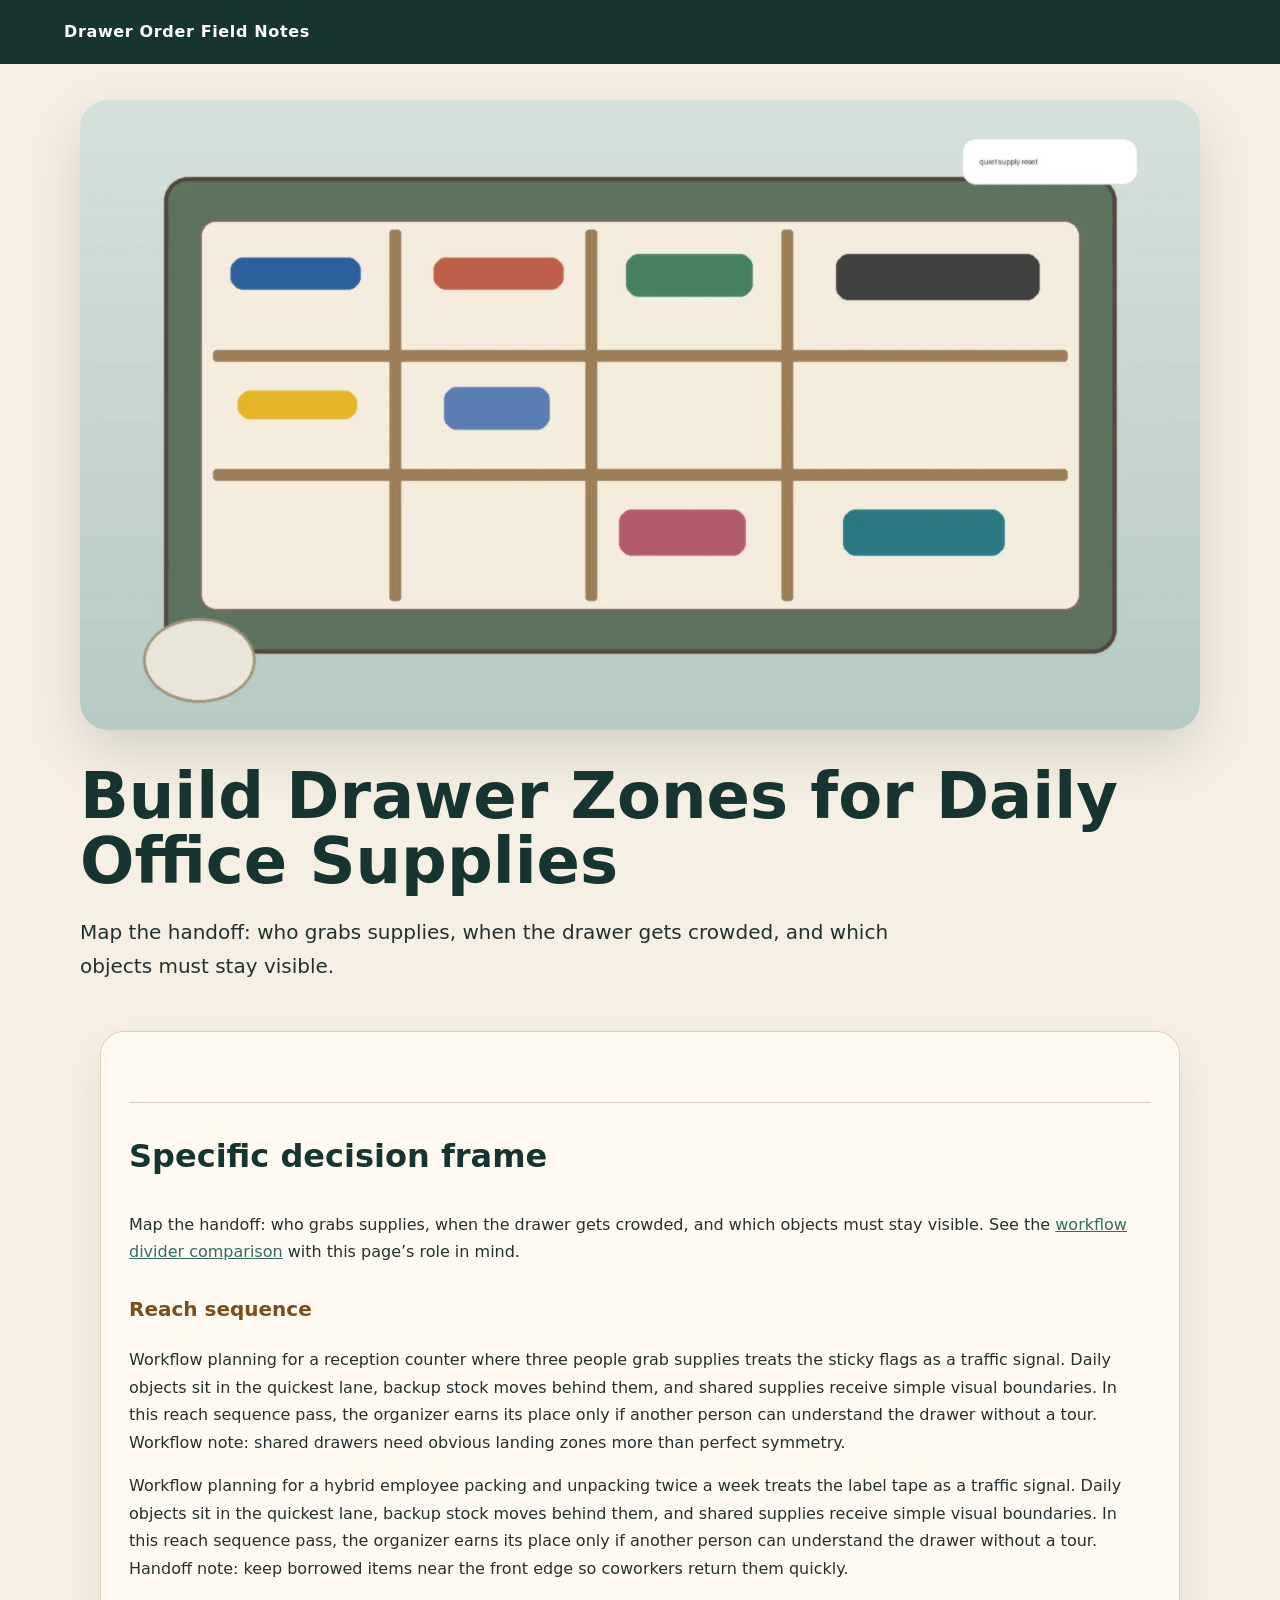
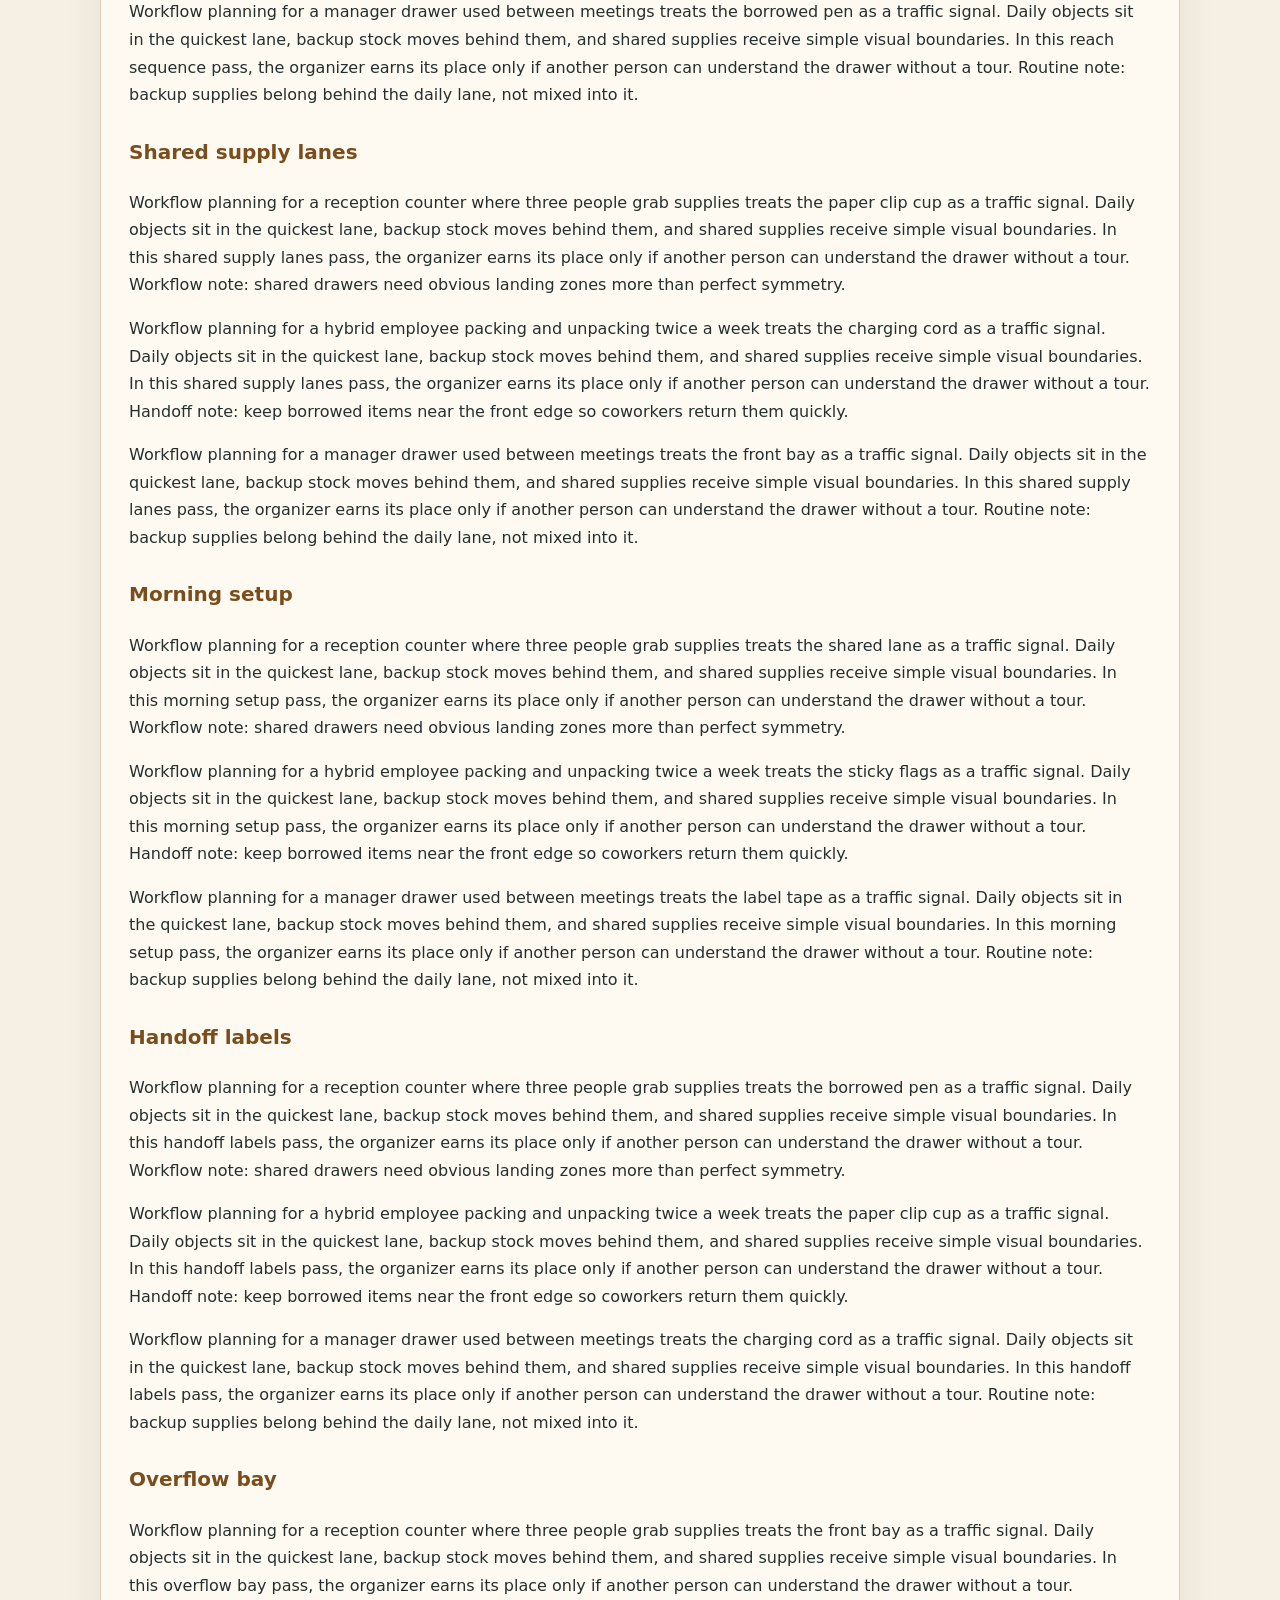
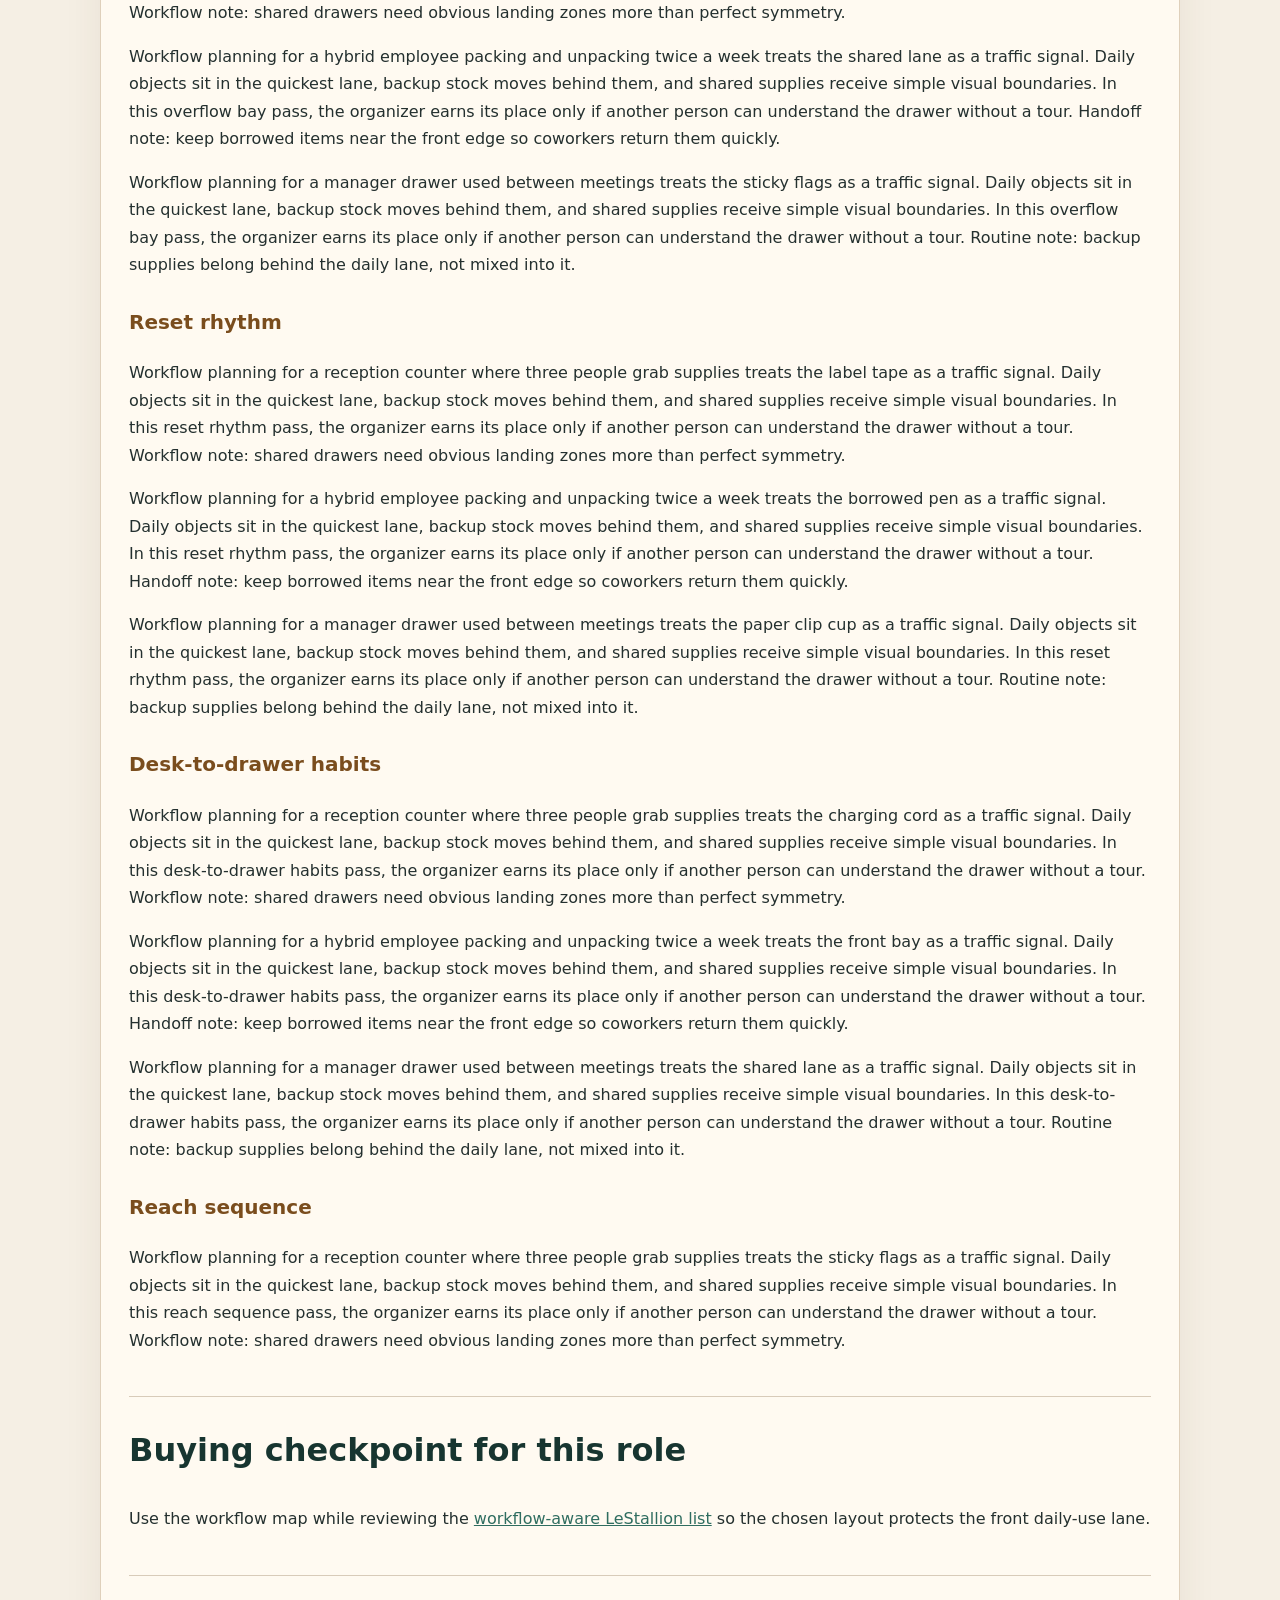
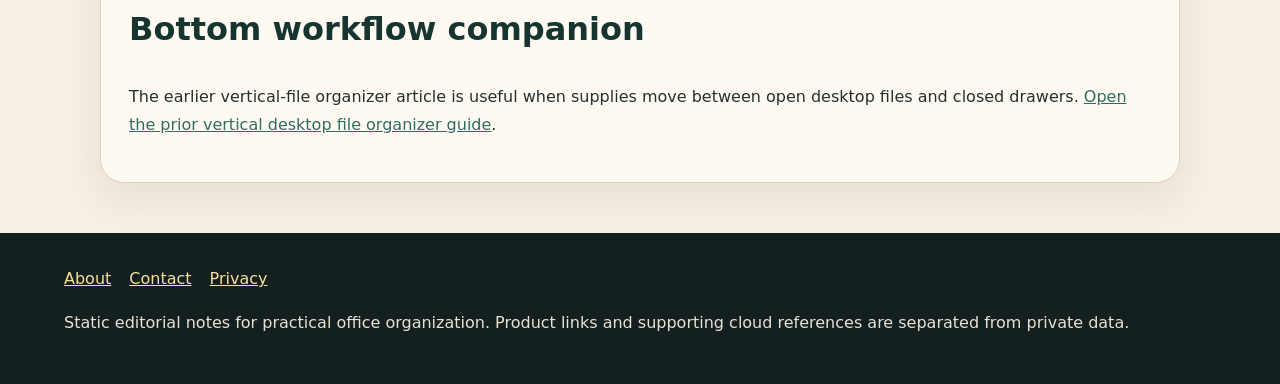
<file: office-supply-zones.html>
<!doctype html><html lang="en"><head><meta charset="utf-8"><meta name="viewport" content="width=device-width,initial-scale=1"><title>Build Drawer Zones for Daily Office Supplies</title><meta name="description" content="Build Drawer Zones for Daily Office Supplies: practical checks for fast handoff between pens, clips, sticky notes, labels, chargers, and team-shared supplies."><link rel="canonical" href="https://armaragex.github.io/ls-desk-drawer-dividers-604/"><link rel="stylesheet" href="style.css"><script type="application/ld+json">{"@context":"https://schema.org","@type":"Article","headline":"Build Drawer Zones for Daily Office Supplies","url":"https://armaragex.github.io/ls-desk-drawer-dividers-604/","description":"Build Drawer Zones for Daily Office Supplies: practical checks for fast handoff between pens, clips, sticky notes, labels, chargers, and team-shared supplies."}</script></head><body><header><a class="brand" href="index.html">Drawer Order Field Notes</a></header><section class="hero"><img src="assets/detail.webp" alt="Organized desk drawer divider setup for build drawer zones for daily office supplies"><h1>Build Drawer Zones for Daily Office Supplies</h1><p class="deck">Map the handoff: who grabs supplies, when the drawer gets crowded, and which objects must stay visible.</p></section><main class="wrap"><article class="card"><h2>Specific decision frame</h2><p>Map the handoff: who grabs supplies, when the drawer gets crowded, and which objects must stay visible. See the <a href="https://lestallion.com/blogs/product-reviews/best-desk-drawer-dividers-for-office-organization">workflow divider comparison</a> with this page’s role in mind.</p><h3>Reach sequence</h3>
<p>Workflow planning for a reception counter where three people grab supplies treats the sticky flags as a traffic signal. Daily objects sit in the quickest lane, backup stock moves behind them, and shared supplies receive simple visual boundaries. In this reach sequence pass, the organizer earns its place only if another person can understand the drawer without a tour. Workflow note: shared drawers need obvious landing zones more than perfect symmetry.</p>
<p>Workflow planning for a hybrid employee packing and unpacking twice a week treats the label tape as a traffic signal. Daily objects sit in the quickest lane, backup stock moves behind them, and shared supplies receive simple visual boundaries. In this reach sequence pass, the organizer earns its place only if another person can understand the drawer without a tour. Handoff note: keep borrowed items near the front edge so coworkers return them quickly.</p>
<p>Workflow planning for a manager drawer used between meetings treats the borrowed pen as a traffic signal. Daily objects sit in the quickest lane, backup stock moves behind them, and shared supplies receive simple visual boundaries. In this reach sequence pass, the organizer earns its place only if another person can understand the drawer without a tour. Routine note: backup supplies belong behind the daily lane, not mixed into it.</p>
<h3>Shared supply lanes</h3>
<p>Workflow planning for a reception counter where three people grab supplies treats the paper clip cup as a traffic signal. Daily objects sit in the quickest lane, backup stock moves behind them, and shared supplies receive simple visual boundaries. In this shared supply lanes pass, the organizer earns its place only if another person can understand the drawer without a tour. Workflow note: shared drawers need obvious landing zones more than perfect symmetry.</p>
<p>Workflow planning for a hybrid employee packing and unpacking twice a week treats the charging cord as a traffic signal. Daily objects sit in the quickest lane, backup stock moves behind them, and shared supplies receive simple visual boundaries. In this shared supply lanes pass, the organizer earns its place only if another person can understand the drawer without a tour. Handoff note: keep borrowed items near the front edge so coworkers return them quickly.</p>
<p>Workflow planning for a manager drawer used between meetings treats the front bay as a traffic signal. Daily objects sit in the quickest lane, backup stock moves behind them, and shared supplies receive simple visual boundaries. In this shared supply lanes pass, the organizer earns its place only if another person can understand the drawer without a tour. Routine note: backup supplies belong behind the daily lane, not mixed into it.</p>
<h3>Morning setup</h3>
<p>Workflow planning for a reception counter where three people grab supplies treats the shared lane as a traffic signal. Daily objects sit in the quickest lane, backup stock moves behind them, and shared supplies receive simple visual boundaries. In this morning setup pass, the organizer earns its place only if another person can understand the drawer without a tour. Workflow note: shared drawers need obvious landing zones more than perfect symmetry.</p>
<p>Workflow planning for a hybrid employee packing and unpacking twice a week treats the sticky flags as a traffic signal. Daily objects sit in the quickest lane, backup stock moves behind them, and shared supplies receive simple visual boundaries. In this morning setup pass, the organizer earns its place only if another person can understand the drawer without a tour. Handoff note: keep borrowed items near the front edge so coworkers return them quickly.</p>
<p>Workflow planning for a manager drawer used between meetings treats the label tape as a traffic signal. Daily objects sit in the quickest lane, backup stock moves behind them, and shared supplies receive simple visual boundaries. In this morning setup pass, the organizer earns its place only if another person can understand the drawer without a tour. Routine note: backup supplies belong behind the daily lane, not mixed into it.</p>
<h3>Handoff labels</h3>
<p>Workflow planning for a reception counter where three people grab supplies treats the borrowed pen as a traffic signal. Daily objects sit in the quickest lane, backup stock moves behind them, and shared supplies receive simple visual boundaries. In this handoff labels pass, the organizer earns its place only if another person can understand the drawer without a tour. Workflow note: shared drawers need obvious landing zones more than perfect symmetry.</p>
<p>Workflow planning for a hybrid employee packing and unpacking twice a week treats the paper clip cup as a traffic signal. Daily objects sit in the quickest lane, backup stock moves behind them, and shared supplies receive simple visual boundaries. In this handoff labels pass, the organizer earns its place only if another person can understand the drawer without a tour. Handoff note: keep borrowed items near the front edge so coworkers return them quickly.</p>
<p>Workflow planning for a manager drawer used between meetings treats the charging cord as a traffic signal. Daily objects sit in the quickest lane, backup stock moves behind them, and shared supplies receive simple visual boundaries. In this handoff labels pass, the organizer earns its place only if another person can understand the drawer without a tour. Routine note: backup supplies belong behind the daily lane, not mixed into it.</p>
<h3>Overflow bay</h3>
<p>Workflow planning for a reception counter where three people grab supplies treats the front bay as a traffic signal. Daily objects sit in the quickest lane, backup stock moves behind them, and shared supplies receive simple visual boundaries. In this overflow bay pass, the organizer earns its place only if another person can understand the drawer without a tour. Workflow note: shared drawers need obvious landing zones more than perfect symmetry.</p>
<p>Workflow planning for a hybrid employee packing and unpacking twice a week treats the shared lane as a traffic signal. Daily objects sit in the quickest lane, backup stock moves behind them, and shared supplies receive simple visual boundaries. In this overflow bay pass, the organizer earns its place only if another person can understand the drawer without a tour. Handoff note: keep borrowed items near the front edge so coworkers return them quickly.</p>
<p>Workflow planning for a manager drawer used between meetings treats the sticky flags as a traffic signal. Daily objects sit in the quickest lane, backup stock moves behind them, and shared supplies receive simple visual boundaries. In this overflow bay pass, the organizer earns its place only if another person can understand the drawer without a tour. Routine note: backup supplies belong behind the daily lane, not mixed into it.</p>
<h3>Reset rhythm</h3>
<p>Workflow planning for a reception counter where three people grab supplies treats the label tape as a traffic signal. Daily objects sit in the quickest lane, backup stock moves behind them, and shared supplies receive simple visual boundaries. In this reset rhythm pass, the organizer earns its place only if another person can understand the drawer without a tour. Workflow note: shared drawers need obvious landing zones more than perfect symmetry.</p>
<p>Workflow planning for a hybrid employee packing and unpacking twice a week treats the borrowed pen as a traffic signal. Daily objects sit in the quickest lane, backup stock moves behind them, and shared supplies receive simple visual boundaries. In this reset rhythm pass, the organizer earns its place only if another person can understand the drawer without a tour. Handoff note: keep borrowed items near the front edge so coworkers return them quickly.</p>
<p>Workflow planning for a manager drawer used between meetings treats the paper clip cup as a traffic signal. Daily objects sit in the quickest lane, backup stock moves behind them, and shared supplies receive simple visual boundaries. In this reset rhythm pass, the organizer earns its place only if another person can understand the drawer without a tour. Routine note: backup supplies belong behind the daily lane, not mixed into it.</p>
<h3>Desk-to-drawer habits</h3>
<p>Workflow planning for a reception counter where three people grab supplies treats the charging cord as a traffic signal. Daily objects sit in the quickest lane, backup stock moves behind them, and shared supplies receive simple visual boundaries. In this desk-to-drawer habits pass, the organizer earns its place only if another person can understand the drawer without a tour. Workflow note: shared drawers need obvious landing zones more than perfect symmetry.</p>
<p>Workflow planning for a hybrid employee packing and unpacking twice a week treats the front bay as a traffic signal. Daily objects sit in the quickest lane, backup stock moves behind them, and shared supplies receive simple visual boundaries. In this desk-to-drawer habits pass, the organizer earns its place only if another person can understand the drawer without a tour. Handoff note: keep borrowed items near the front edge so coworkers return them quickly.</p>
<p>Workflow planning for a manager drawer used between meetings treats the shared lane as a traffic signal. Daily objects sit in the quickest lane, backup stock moves behind them, and shared supplies receive simple visual boundaries. In this desk-to-drawer habits pass, the organizer earns its place only if another person can understand the drawer without a tour. Routine note: backup supplies belong behind the daily lane, not mixed into it.</p>
<h3>Reach sequence</h3>
<p>Workflow planning for a reception counter where three people grab supplies treats the sticky flags as a traffic signal. Daily objects sit in the quickest lane, backup stock moves behind them, and shared supplies receive simple visual boundaries. In this reach sequence pass, the organizer earns its place only if another person can understand the drawer without a tour. Workflow note: shared drawers need obvious landing zones more than perfect symmetry.</p><h2>Buying checkpoint for this role</h2><p>Use the workflow map while reviewing the <a href="https://lestallion.com/blogs/product-reviews/best-desk-drawer-dividers-for-office-organization">workflow-aware LeStallion list</a> so the chosen layout protects the front daily-use lane.</p><h2>Bottom workflow companion</h2><p>The earlier vertical-file organizer article is useful when supplies move between open desktop files and closed drawers. <a href="https://ls-file-organizers-step-603.onrender.com/index.html">Open the prior vertical desktop file organizer guide</a>.</p></article></main><footer><a href="about.html">About</a><a href="contact.html">Contact</a><a href="privacy.html">Privacy</a><p>Static editorial notes for practical office organization. Product links and supporting cloud references are separated from private data.</p></footer></body></html>
</file>
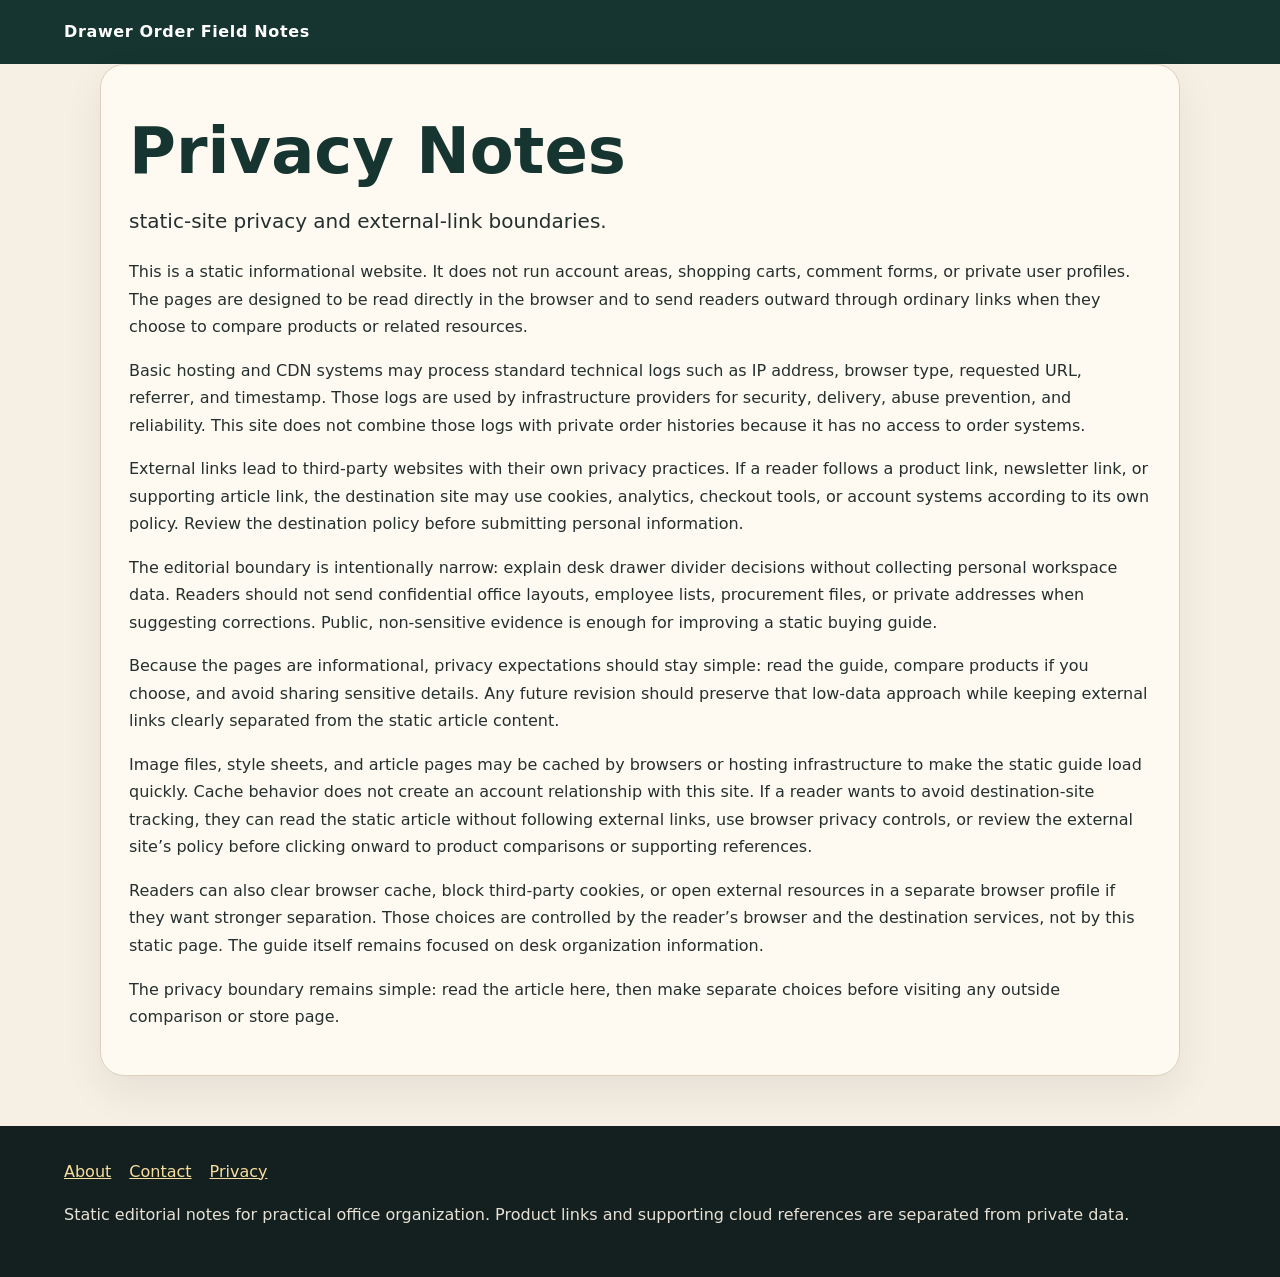
<file: privacy.html>
<!doctype html><html lang="en"><head><meta charset="utf-8"><meta name="viewport" content="width=device-width,initial-scale=1"><title>Privacy Notes</title><meta name="description" content="Privacy Notes: static-site privacy and external-link boundaries for a static desk drawer divider guide."><link rel="canonical" href="https://armaragex.github.io/ls-desk-drawer-dividers-604/"><link rel="stylesheet" href="style.css"><script type="application/ld+json">{"@context":"https://schema.org","@type":"Article","headline":"Privacy Notes","url":"https://armaragex.github.io/ls-desk-drawer-dividers-604/","description":"Privacy Notes: static-site privacy and external-link boundaries for a static desk drawer divider guide."}</script></head><body><header><a class="brand" href="index.html">Drawer Order Field Notes</a></header><main class="wrap"><article class="card"><h1>Privacy Notes</h1><p class="deck">static-site privacy and external-link boundaries.</p><p>This is a static informational website. It does not run account areas, shopping carts, comment forms, or private user profiles. The pages are designed to be read directly in the browser and to send readers outward through ordinary links when they choose to compare products or related resources.</p><p>Basic hosting and CDN systems may process standard technical logs such as IP address, browser type, requested URL, referrer, and timestamp. Those logs are used by infrastructure providers for security, delivery, abuse prevention, and reliability. This site does not combine those logs with private order histories because it has no access to order systems.</p><p>External links lead to third-party websites with their own privacy practices. If a reader follows a product link, newsletter link, or supporting article link, the destination site may use cookies, analytics, checkout tools, or account systems according to its own policy. Review the destination policy before submitting personal information.</p><p>The editorial boundary is intentionally narrow: explain desk drawer divider decisions without collecting personal workspace data. Readers should not send confidential office layouts, employee lists, procurement files, or private addresses when suggesting corrections. Public, non-sensitive evidence is enough for improving a static buying guide.</p><p>Because the pages are informational, privacy expectations should stay simple: read the guide, compare products if you choose, and avoid sharing sensitive details. Any future revision should preserve that low-data approach while keeping external links clearly separated from the static article content.</p><p>Image files, style sheets, and article pages may be cached by browsers or hosting infrastructure to make the static guide load quickly. Cache behavior does not create an account relationship with this site. If a reader wants to avoid destination-site tracking, they can read the static article without following external links, use browser privacy controls, or review the external site’s policy before clicking onward to product comparisons or supporting references.</p><p>Readers can also clear browser cache, block third-party cookies, or open external resources in a separate browser profile if they want stronger separation. Those choices are controlled by the reader’s browser and the destination services, not by this static page. The guide itself remains focused on desk organization information.</p><p>The privacy boundary remains simple: read the article here, then make separate choices before visiting any outside comparison or store page.</p></article></main><footer><a href="about.html">About</a><a href="contact.html">Contact</a><a href="privacy.html">Privacy</a><p>Static editorial notes for practical office organization. Product links and supporting cloud references are separated from private data.</p></footer></body></html>
</file>
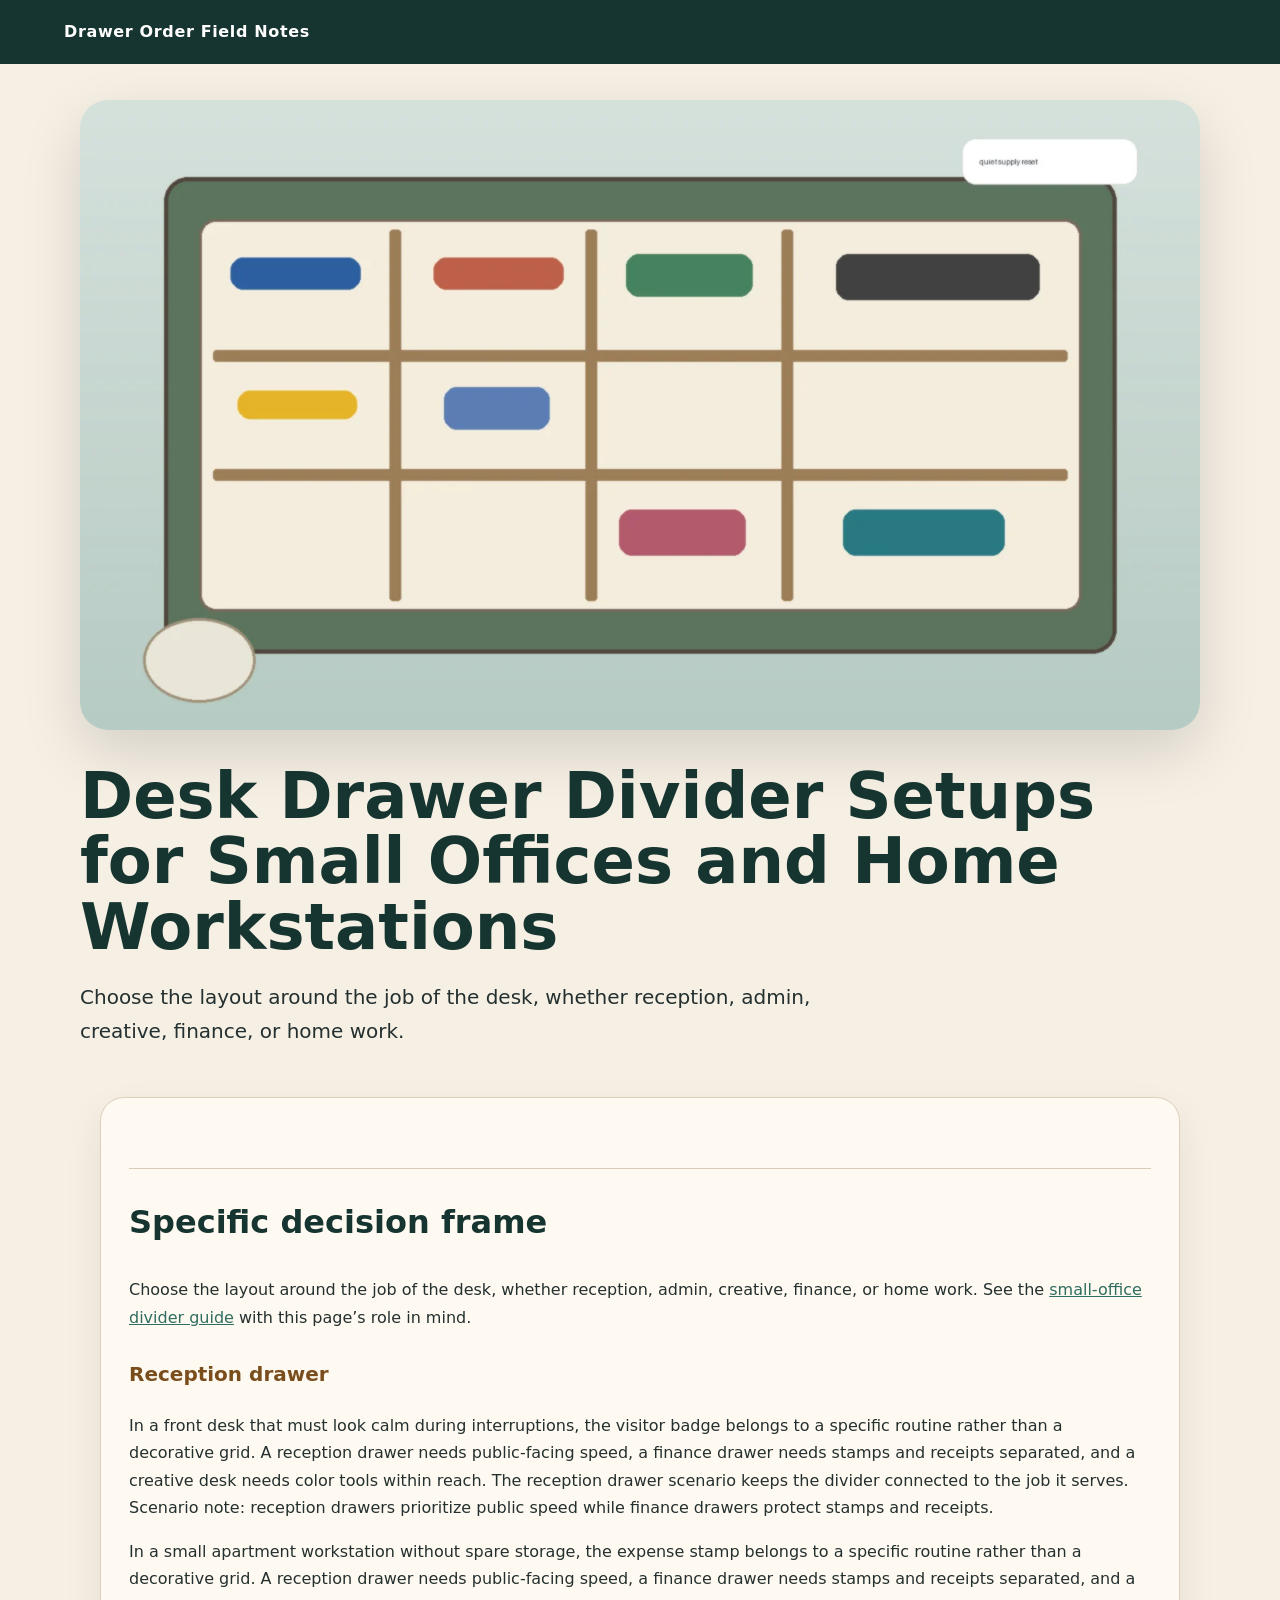
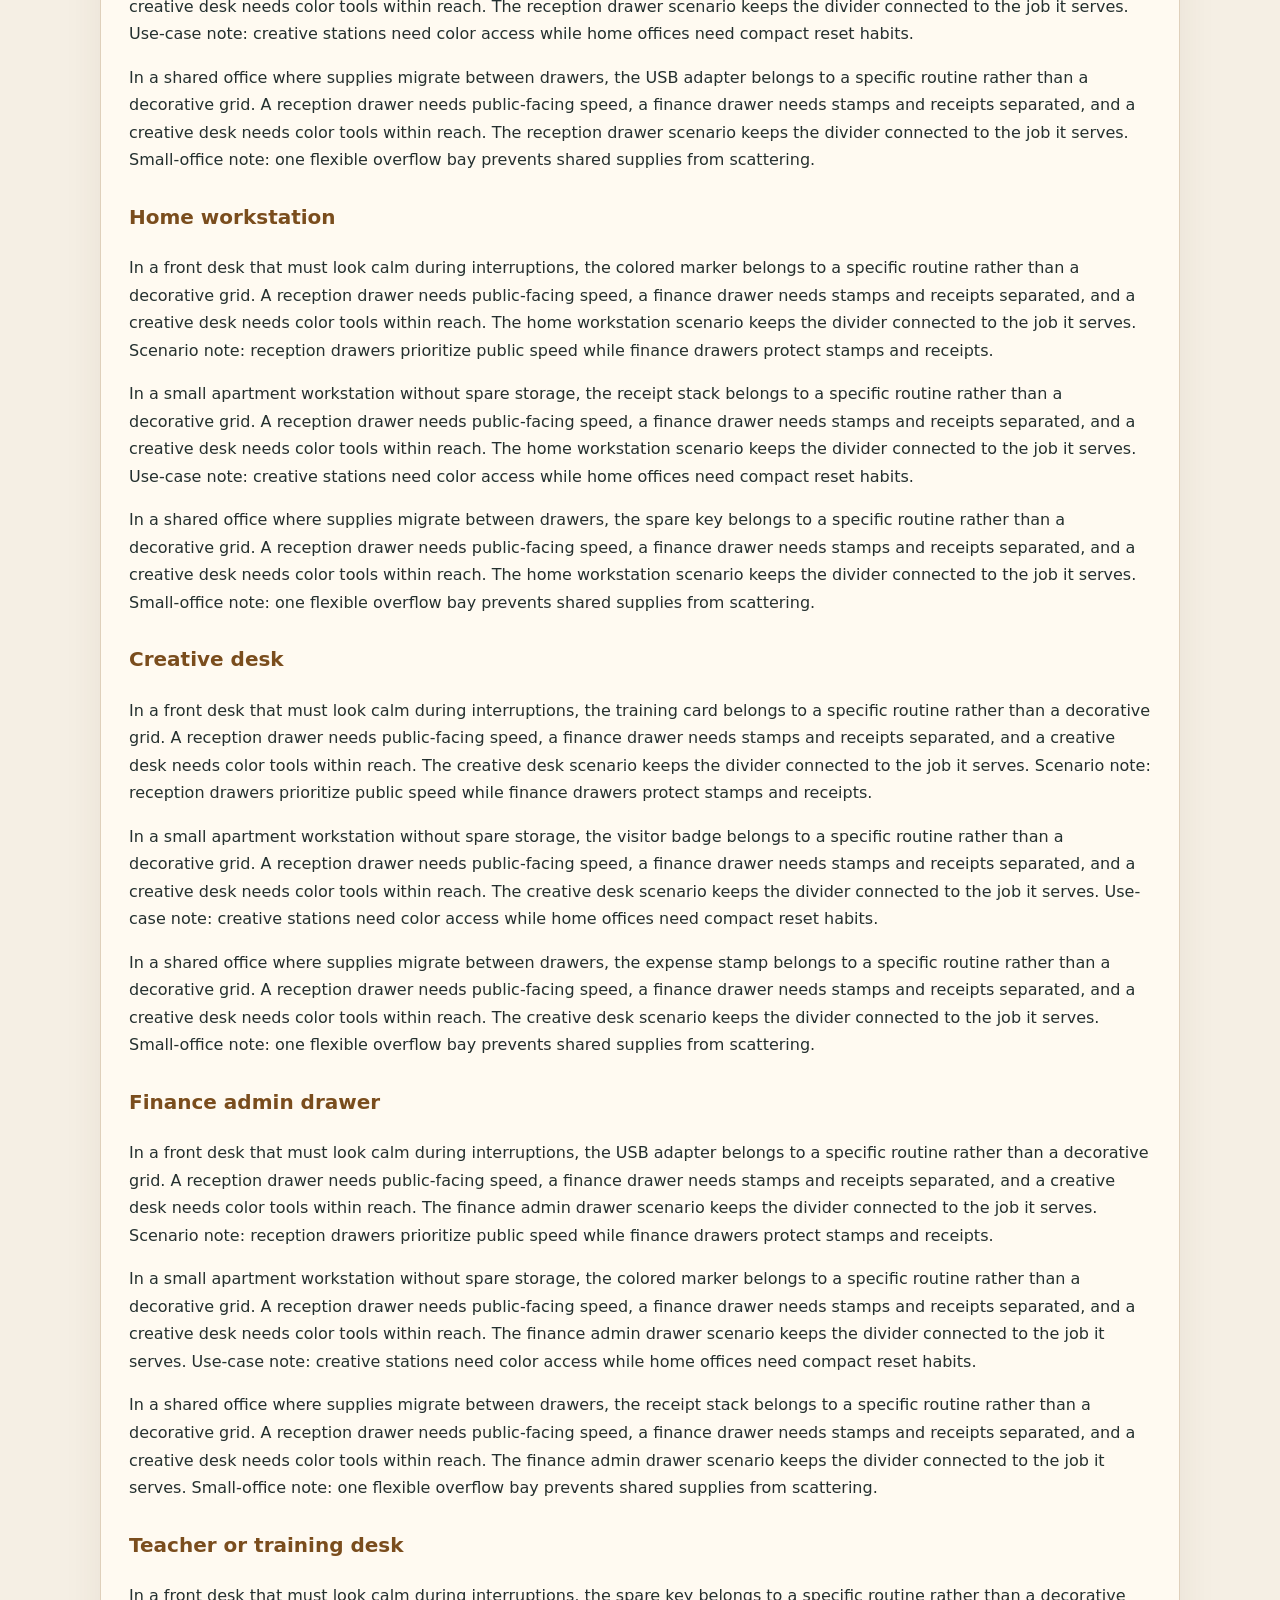
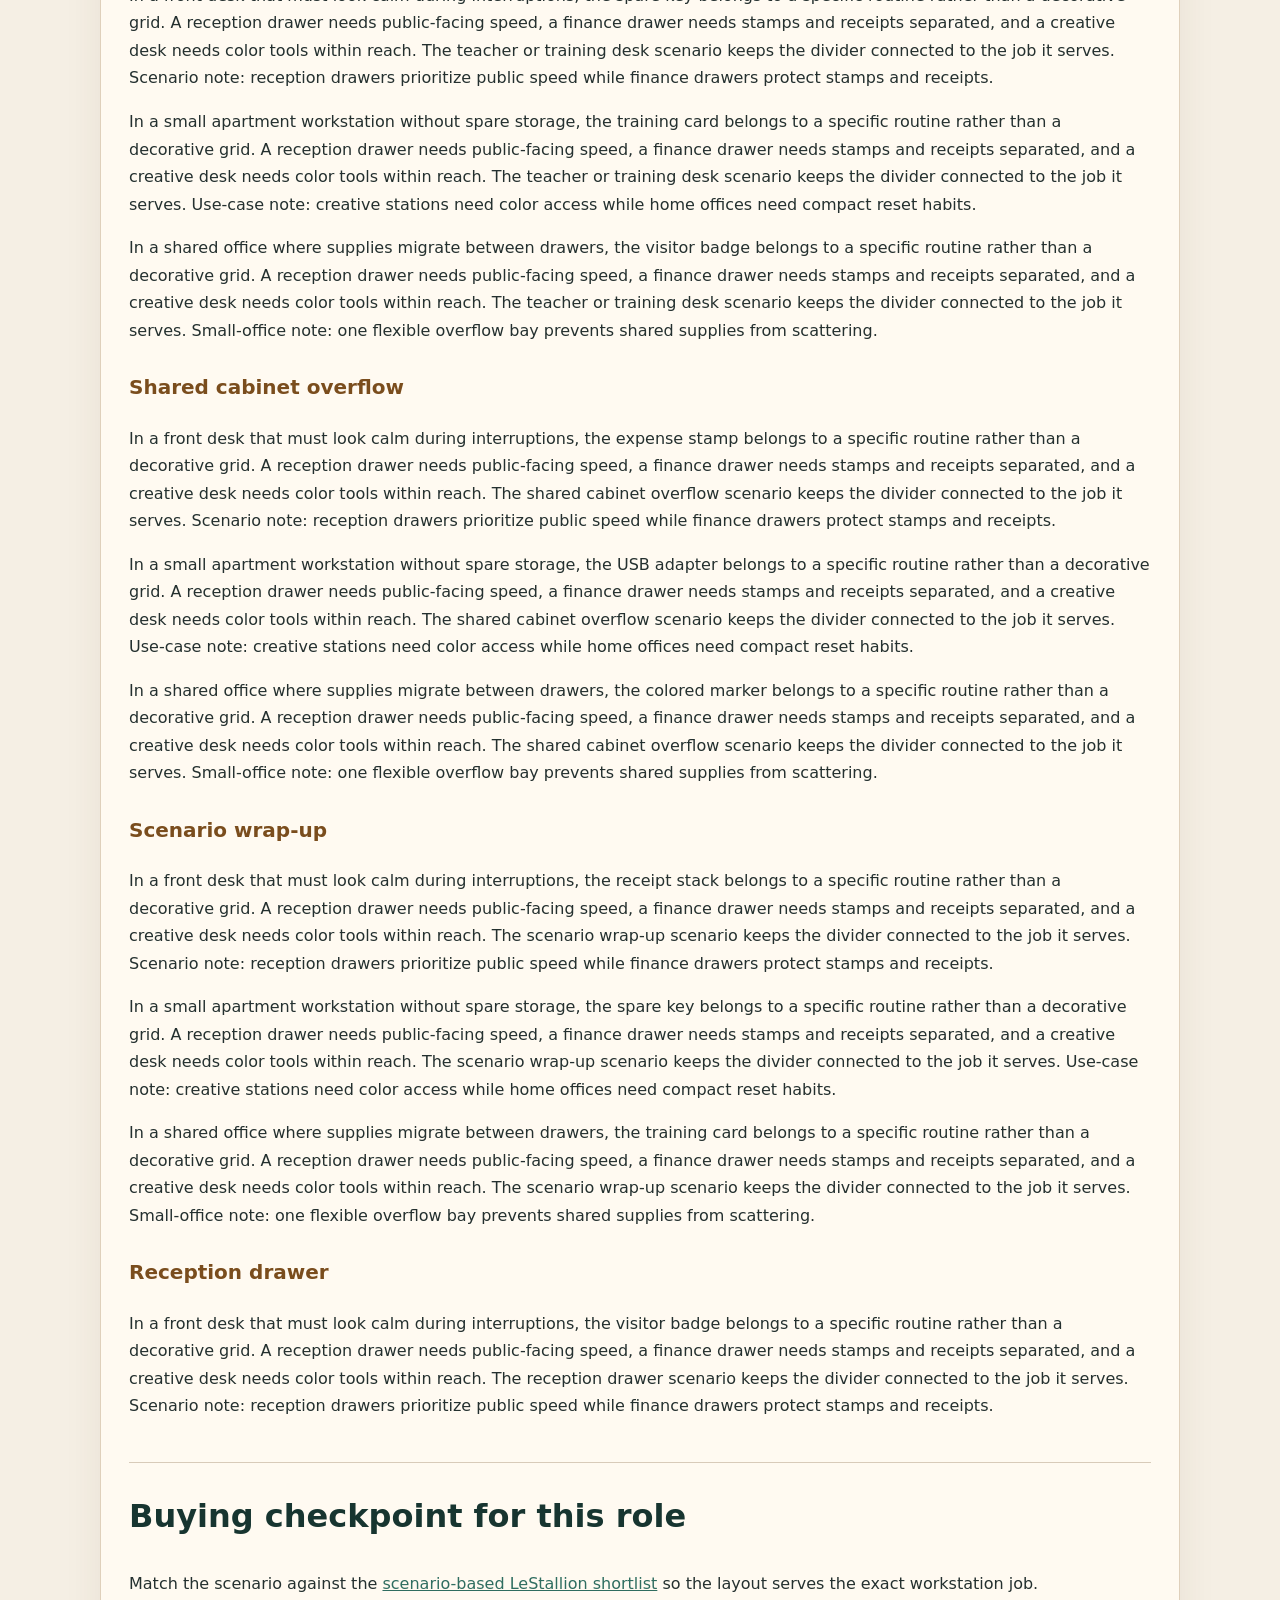
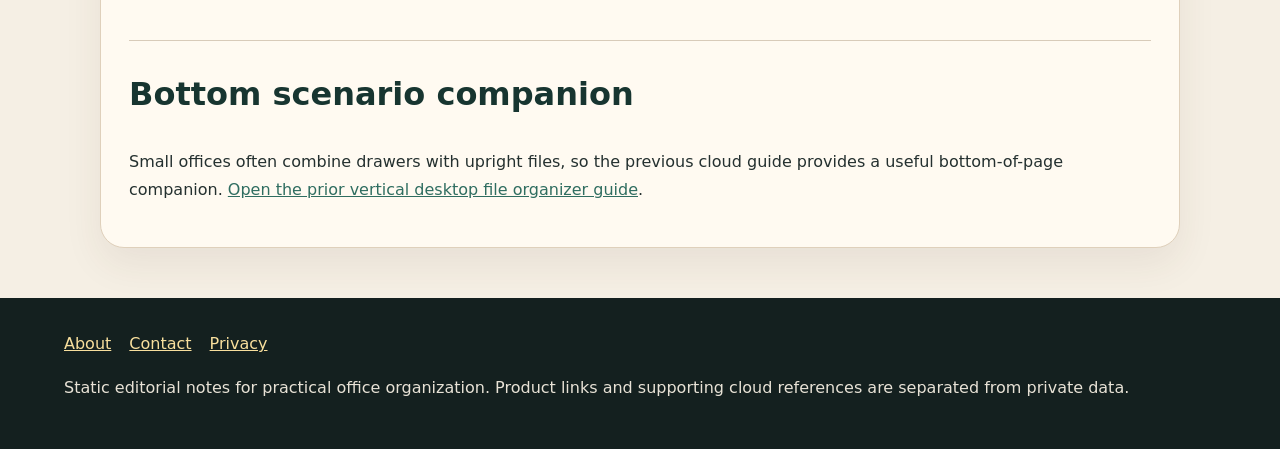
<file: small-office-use-cases.html>
<!doctype html><html lang="en"><head><meta charset="utf-8"><meta name="viewport" content="width=device-width,initial-scale=1"><title>Desk Drawer Divider Setups for Small Offices and Home Workstations</title><meta name="description" content="Desk Drawer Divider Setups for Small Offices and Home Workstations: practical checks for reception desks, hybrid employees, shared supply drawers, creative stations, and finance/admin drawers."><link rel="canonical" href="https://armaragex.github.io/ls-desk-drawer-dividers-604/"><link rel="stylesheet" href="style.css"><script type="application/ld+json">{"@context":"https://schema.org","@type":"Article","headline":"Desk Drawer Divider Setups for Small Offices and Home Workstations","url":"https://armaragex.github.io/ls-desk-drawer-dividers-604/","description":"Desk Drawer Divider Setups for Small Offices and Home Workstations: practical checks for reception desks, hybrid employees, shared supply drawers, creative stations, and finance/admin drawers."}</script></head><body><header><a class="brand" href="index.html">Drawer Order Field Notes</a></header><section class="hero"><img src="assets/detail.webp" alt="Organized desk drawer divider setup for desk drawer divider setups for small offices and home workstations"><h1>Desk Drawer Divider Setups for Small Offices and Home Workstations</h1><p class="deck">Choose the layout around the job of the desk, whether reception, admin, creative, finance, or home work.</p></section><main class="wrap"><article class="card"><h2>Specific decision frame</h2><p>Choose the layout around the job of the desk, whether reception, admin, creative, finance, or home work. See the <a href="https://lestallion.com/blogs/product-reviews/best-desk-drawer-dividers-for-office-organization">small-office divider guide</a> with this page’s role in mind.</p><h3>Reception drawer</h3>
<p>In a front desk that must look calm during interruptions, the visitor badge belongs to a specific routine rather than a decorative grid. A reception drawer needs public-facing speed, a finance drawer needs stamps and receipts separated, and a creative desk needs color tools within reach. The reception drawer scenario keeps the divider connected to the job it serves. Scenario note: reception drawers prioritize public speed while finance drawers protect stamps and receipts.</p>
<p>In a small apartment workstation without spare storage, the expense stamp belongs to a specific routine rather than a decorative grid. A reception drawer needs public-facing speed, a finance drawer needs stamps and receipts separated, and a creative desk needs color tools within reach. The reception drawer scenario keeps the divider connected to the job it serves. Use-case note: creative stations need color access while home offices need compact reset habits.</p>
<p>In a shared office where supplies migrate between drawers, the USB adapter belongs to a specific routine rather than a decorative grid. A reception drawer needs public-facing speed, a finance drawer needs stamps and receipts separated, and a creative desk needs color tools within reach. The reception drawer scenario keeps the divider connected to the job it serves. Small-office note: one flexible overflow bay prevents shared supplies from scattering.</p>
<h3>Home workstation</h3>
<p>In a front desk that must look calm during interruptions, the colored marker belongs to a specific routine rather than a decorative grid. A reception drawer needs public-facing speed, a finance drawer needs stamps and receipts separated, and a creative desk needs color tools within reach. The home workstation scenario keeps the divider connected to the job it serves. Scenario note: reception drawers prioritize public speed while finance drawers protect stamps and receipts.</p>
<p>In a small apartment workstation without spare storage, the receipt stack belongs to a specific routine rather than a decorative grid. A reception drawer needs public-facing speed, a finance drawer needs stamps and receipts separated, and a creative desk needs color tools within reach. The home workstation scenario keeps the divider connected to the job it serves. Use-case note: creative stations need color access while home offices need compact reset habits.</p>
<p>In a shared office where supplies migrate between drawers, the spare key belongs to a specific routine rather than a decorative grid. A reception drawer needs public-facing speed, a finance drawer needs stamps and receipts separated, and a creative desk needs color tools within reach. The home workstation scenario keeps the divider connected to the job it serves. Small-office note: one flexible overflow bay prevents shared supplies from scattering.</p>
<h3>Creative desk</h3>
<p>In a front desk that must look calm during interruptions, the training card belongs to a specific routine rather than a decorative grid. A reception drawer needs public-facing speed, a finance drawer needs stamps and receipts separated, and a creative desk needs color tools within reach. The creative desk scenario keeps the divider connected to the job it serves. Scenario note: reception drawers prioritize public speed while finance drawers protect stamps and receipts.</p>
<p>In a small apartment workstation without spare storage, the visitor badge belongs to a specific routine rather than a decorative grid. A reception drawer needs public-facing speed, a finance drawer needs stamps and receipts separated, and a creative desk needs color tools within reach. The creative desk scenario keeps the divider connected to the job it serves. Use-case note: creative stations need color access while home offices need compact reset habits.</p>
<p>In a shared office where supplies migrate between drawers, the expense stamp belongs to a specific routine rather than a decorative grid. A reception drawer needs public-facing speed, a finance drawer needs stamps and receipts separated, and a creative desk needs color tools within reach. The creative desk scenario keeps the divider connected to the job it serves. Small-office note: one flexible overflow bay prevents shared supplies from scattering.</p>
<h3>Finance admin drawer</h3>
<p>In a front desk that must look calm during interruptions, the USB adapter belongs to a specific routine rather than a decorative grid. A reception drawer needs public-facing speed, a finance drawer needs stamps and receipts separated, and a creative desk needs color tools within reach. The finance admin drawer scenario keeps the divider connected to the job it serves. Scenario note: reception drawers prioritize public speed while finance drawers protect stamps and receipts.</p>
<p>In a small apartment workstation without spare storage, the colored marker belongs to a specific routine rather than a decorative grid. A reception drawer needs public-facing speed, a finance drawer needs stamps and receipts separated, and a creative desk needs color tools within reach. The finance admin drawer scenario keeps the divider connected to the job it serves. Use-case note: creative stations need color access while home offices need compact reset habits.</p>
<p>In a shared office where supplies migrate between drawers, the receipt stack belongs to a specific routine rather than a decorative grid. A reception drawer needs public-facing speed, a finance drawer needs stamps and receipts separated, and a creative desk needs color tools within reach. The finance admin drawer scenario keeps the divider connected to the job it serves. Small-office note: one flexible overflow bay prevents shared supplies from scattering.</p>
<h3>Teacher or training desk</h3>
<p>In a front desk that must look calm during interruptions, the spare key belongs to a specific routine rather than a decorative grid. A reception drawer needs public-facing speed, a finance drawer needs stamps and receipts separated, and a creative desk needs color tools within reach. The teacher or training desk scenario keeps the divider connected to the job it serves. Scenario note: reception drawers prioritize public speed while finance drawers protect stamps and receipts.</p>
<p>In a small apartment workstation without spare storage, the training card belongs to a specific routine rather than a decorative grid. A reception drawer needs public-facing speed, a finance drawer needs stamps and receipts separated, and a creative desk needs color tools within reach. The teacher or training desk scenario keeps the divider connected to the job it serves. Use-case note: creative stations need color access while home offices need compact reset habits.</p>
<p>In a shared office where supplies migrate between drawers, the visitor badge belongs to a specific routine rather than a decorative grid. A reception drawer needs public-facing speed, a finance drawer needs stamps and receipts separated, and a creative desk needs color tools within reach. The teacher or training desk scenario keeps the divider connected to the job it serves. Small-office note: one flexible overflow bay prevents shared supplies from scattering.</p>
<h3>Shared cabinet overflow</h3>
<p>In a front desk that must look calm during interruptions, the expense stamp belongs to a specific routine rather than a decorative grid. A reception drawer needs public-facing speed, a finance drawer needs stamps and receipts separated, and a creative desk needs color tools within reach. The shared cabinet overflow scenario keeps the divider connected to the job it serves. Scenario note: reception drawers prioritize public speed while finance drawers protect stamps and receipts.</p>
<p>In a small apartment workstation without spare storage, the USB adapter belongs to a specific routine rather than a decorative grid. A reception drawer needs public-facing speed, a finance drawer needs stamps and receipts separated, and a creative desk needs color tools within reach. The shared cabinet overflow scenario keeps the divider connected to the job it serves. Use-case note: creative stations need color access while home offices need compact reset habits.</p>
<p>In a shared office where supplies migrate between drawers, the colored marker belongs to a specific routine rather than a decorative grid. A reception drawer needs public-facing speed, a finance drawer needs stamps and receipts separated, and a creative desk needs color tools within reach. The shared cabinet overflow scenario keeps the divider connected to the job it serves. Small-office note: one flexible overflow bay prevents shared supplies from scattering.</p>
<h3>Scenario wrap-up</h3>
<p>In a front desk that must look calm during interruptions, the receipt stack belongs to a specific routine rather than a decorative grid. A reception drawer needs public-facing speed, a finance drawer needs stamps and receipts separated, and a creative desk needs color tools within reach. The scenario wrap-up scenario keeps the divider connected to the job it serves. Scenario note: reception drawers prioritize public speed while finance drawers protect stamps and receipts.</p>
<p>In a small apartment workstation without spare storage, the spare key belongs to a specific routine rather than a decorative grid. A reception drawer needs public-facing speed, a finance drawer needs stamps and receipts separated, and a creative desk needs color tools within reach. The scenario wrap-up scenario keeps the divider connected to the job it serves. Use-case note: creative stations need color access while home offices need compact reset habits.</p>
<p>In a shared office where supplies migrate between drawers, the training card belongs to a specific routine rather than a decorative grid. A reception drawer needs public-facing speed, a finance drawer needs stamps and receipts separated, and a creative desk needs color tools within reach. The scenario wrap-up scenario keeps the divider connected to the job it serves. Small-office note: one flexible overflow bay prevents shared supplies from scattering.</p>
<h3>Reception drawer</h3>
<p>In a front desk that must look calm during interruptions, the visitor badge belongs to a specific routine rather than a decorative grid. A reception drawer needs public-facing speed, a finance drawer needs stamps and receipts separated, and a creative desk needs color tools within reach. The reception drawer scenario keeps the divider connected to the job it serves. Scenario note: reception drawers prioritize public speed while finance drawers protect stamps and receipts.</p><h2>Buying checkpoint for this role</h2><p>Match the scenario against the <a href="https://lestallion.com/blogs/product-reviews/best-desk-drawer-dividers-for-office-organization">scenario-based LeStallion shortlist</a> so the layout serves the exact workstation job.</p><h2>Bottom scenario companion</h2><p>Small offices often combine drawers with upright files, so the previous cloud guide provides a useful bottom-of-page companion. <a href="https://ls-file-organizers-step-603.onrender.com/index.html">Open the prior vertical desktop file organizer guide</a>.</p></article></main><footer><a href="about.html">About</a><a href="contact.html">Contact</a><a href="privacy.html">Privacy</a><p>Static editorial notes for practical office organization. Product links and supporting cloud references are separated from private data.</p></footer></body></html>
</file>
<file: style.css>
body{margin:0;font-family:Inter,system-ui,-apple-system,Segoe UI,sans-serif;color:#24302f;background:#f5efe4;line-height:1.72}a{color:#2f6d60}header{background:#173530;color:#fff;padding:18px 5vw}.brand{color:#fff;text-decoration:none;font-weight:800;letter-spacing:.04em}.hero{max-width:1120px;margin:0 auto;padding:36px 5vw 28px}.hero img,.feature-img{width:100%;aspect-ratio:16/9;object-fit:cover;border-radius:28px;box-shadow:0 22px 60px #0002}h1{font-size:clamp(2.1rem,5vw,4.5rem);line-height:1.02;margin:26px 0 14px;color:#173530}h2{font-size:2rem;color:#173530;margin-top:42px;border-top:1px solid #d8cbb9;padding-top:26px}h3{font-size:1.25rem;color:#7a4d1d;margin-top:26px}.deck{font-size:1.25rem;max-width:820px}.wrap{max-width:1080px;margin:auto;padding:0 5vw 50px}.layout{display:grid;grid-template-columns:minmax(0,1fr) 300px;gap:34px}.card,article,aside{background:#fffaf1;border:1px solid #dfd0bb;border-radius:24px;padding:28px;box-shadow:0 16px 38px #4d382014}.toc{position:sticky;top:20px}.toc a{display:block;margin:9px 0;text-decoration:none}.cta{background:#173530;color:#fff;border-radius:22px;padding:24px;margin:30px 0}.cta a{color:#f8df9d;font-weight:800}.note{background:#efe4d2;border-left:5px solid #b47730;padding:18px;border-radius:12px}.support-grid{display:grid;grid-template-columns:repeat(auto-fit,minmax(230px,1fr));gap:16px}.support-grid a{background:#fff;border:1px solid #e2d4c2;border-radius:18px;padding:16px;text-decoration:none;font-weight:700}footer{background:#14201f;color:#e8e2d6;padding:32px 5vw}footer a{color:#f8df9d;margin-right:18px}@media(max-width:850px){.layout{display:block}.toc{position:static;margin-top:24px}}
</file>
